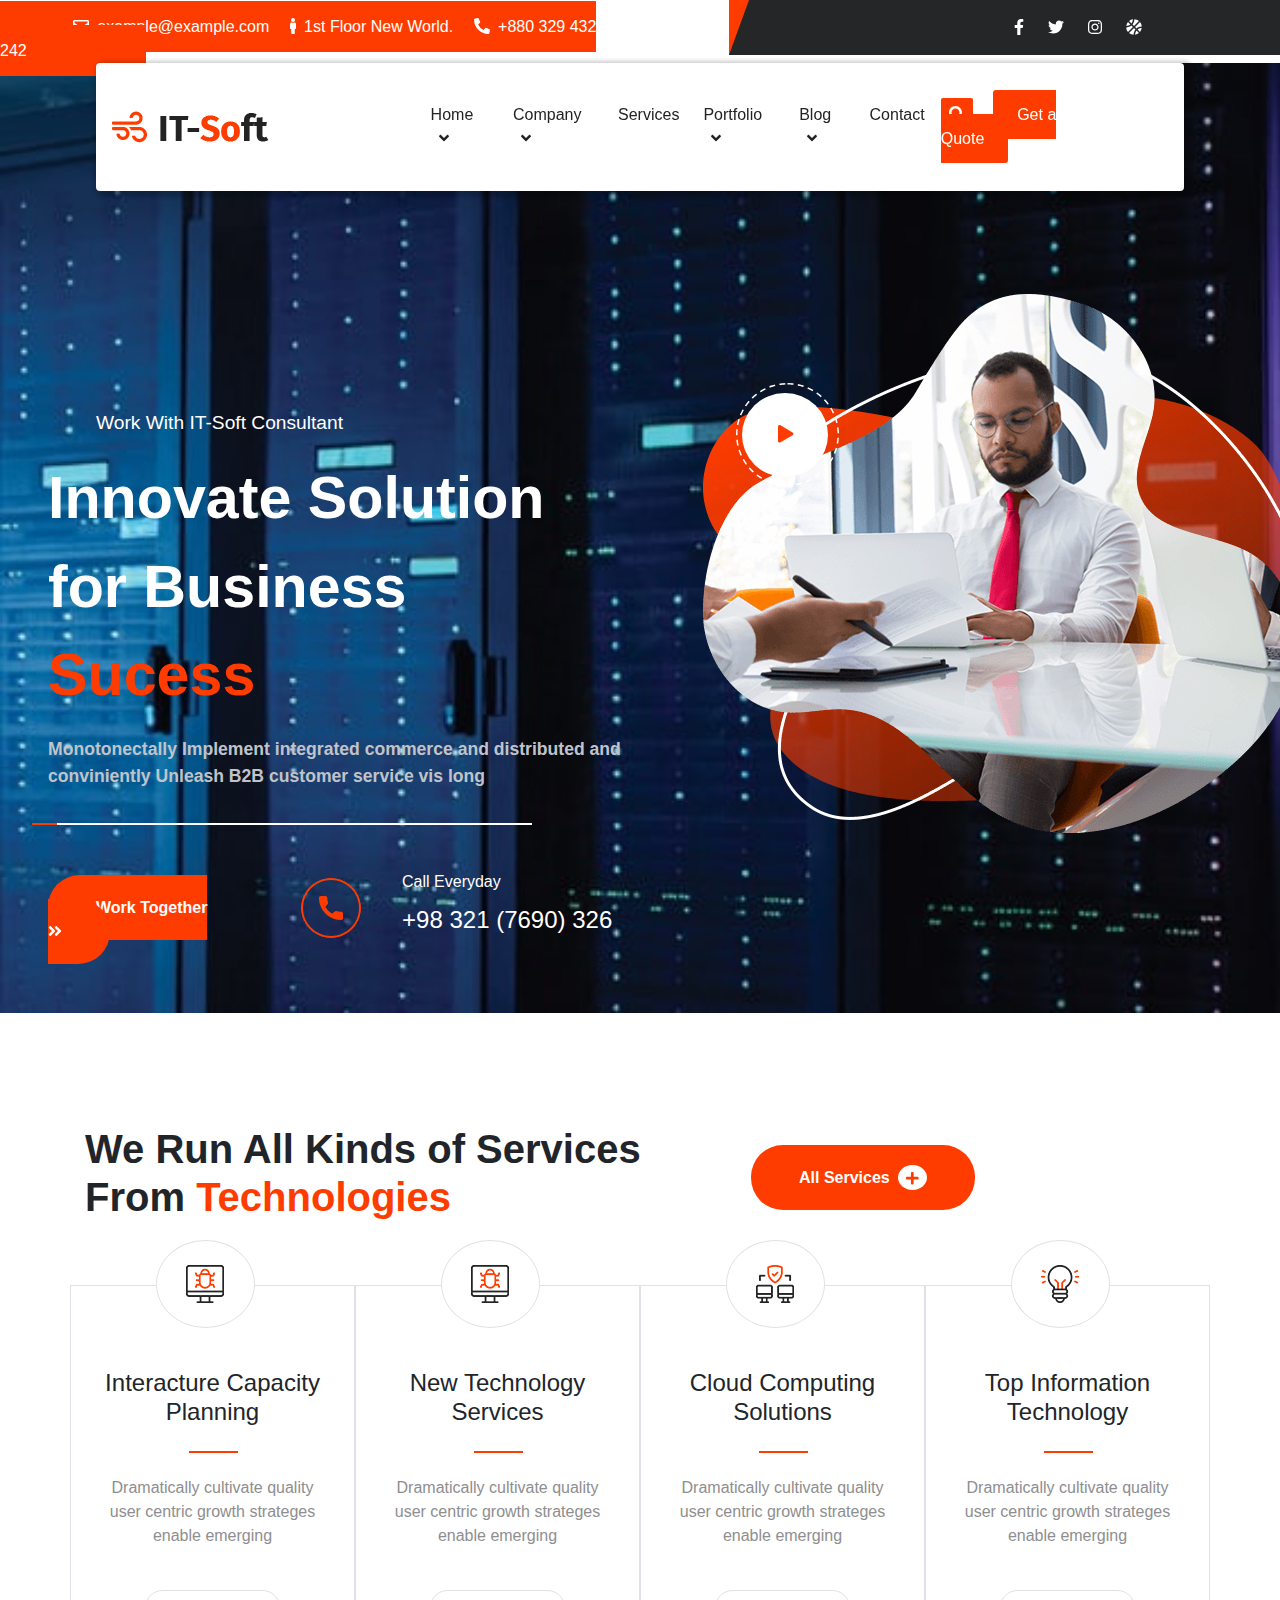
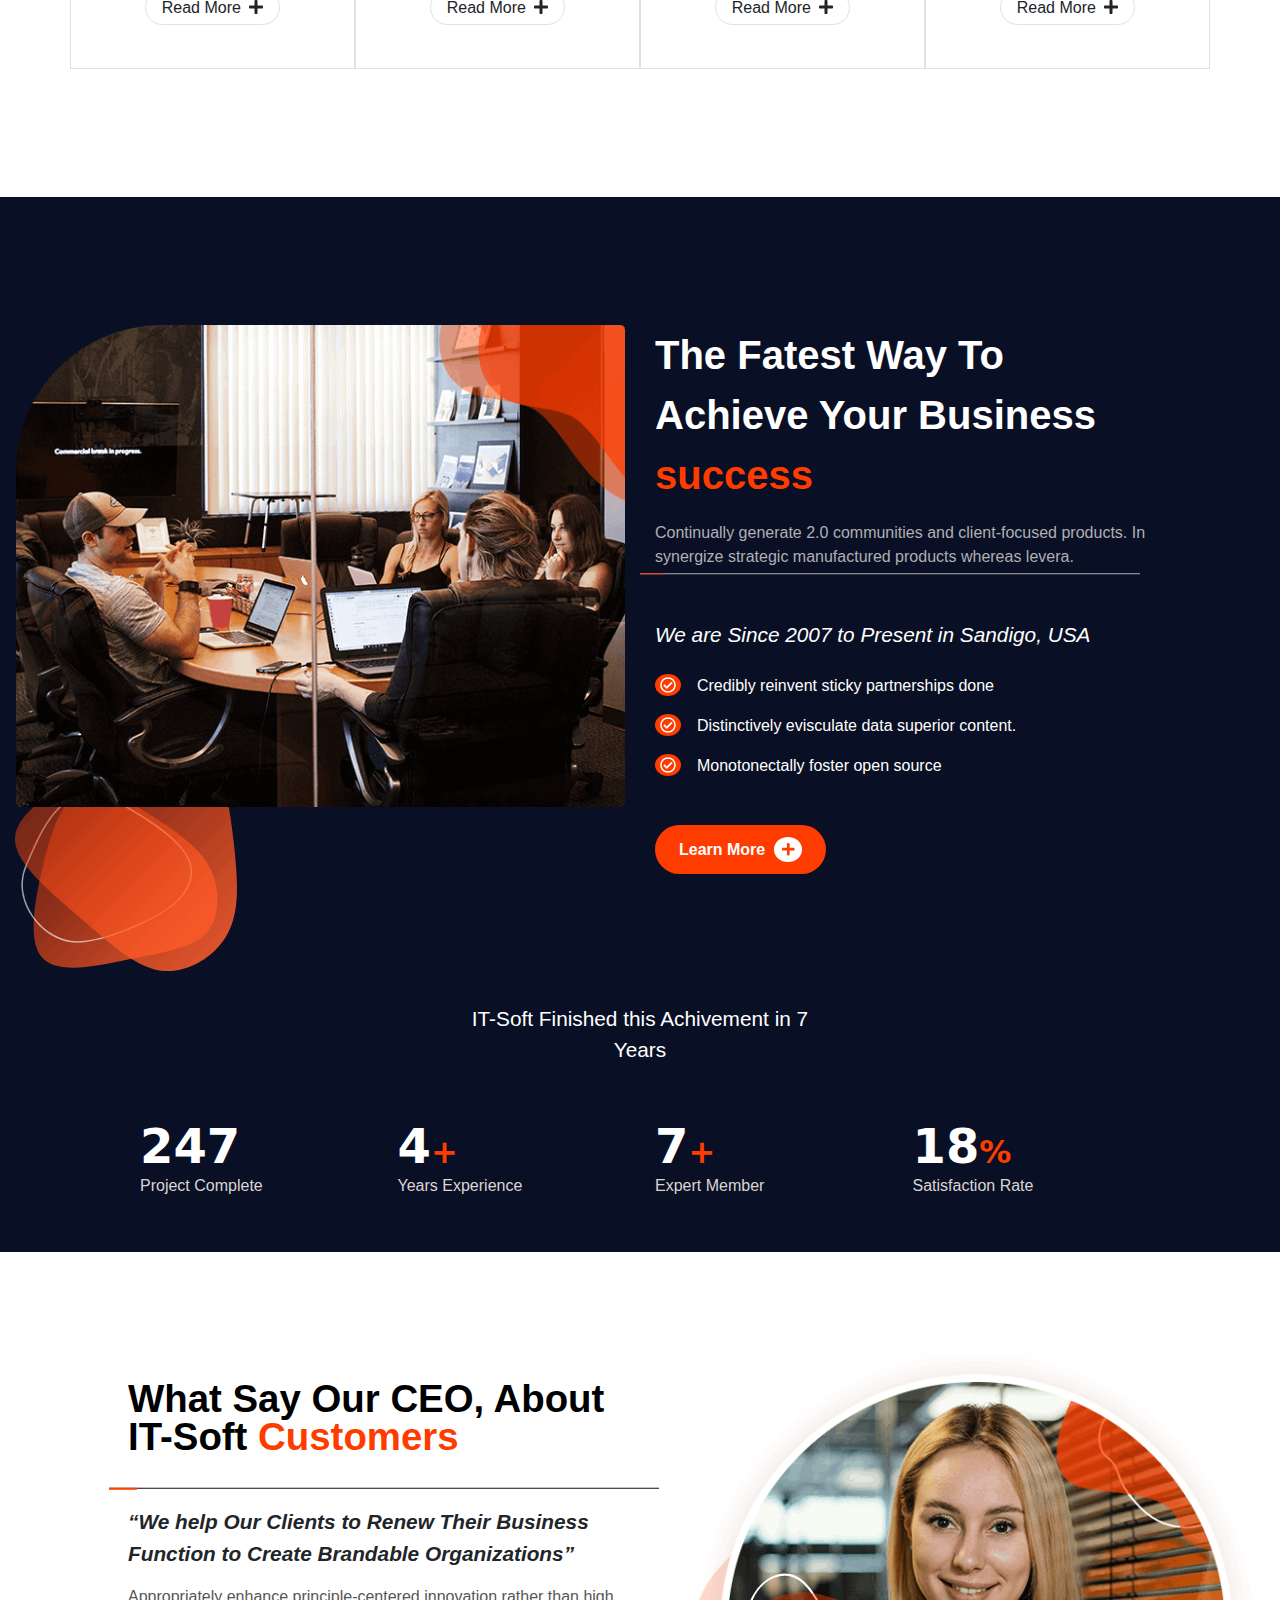
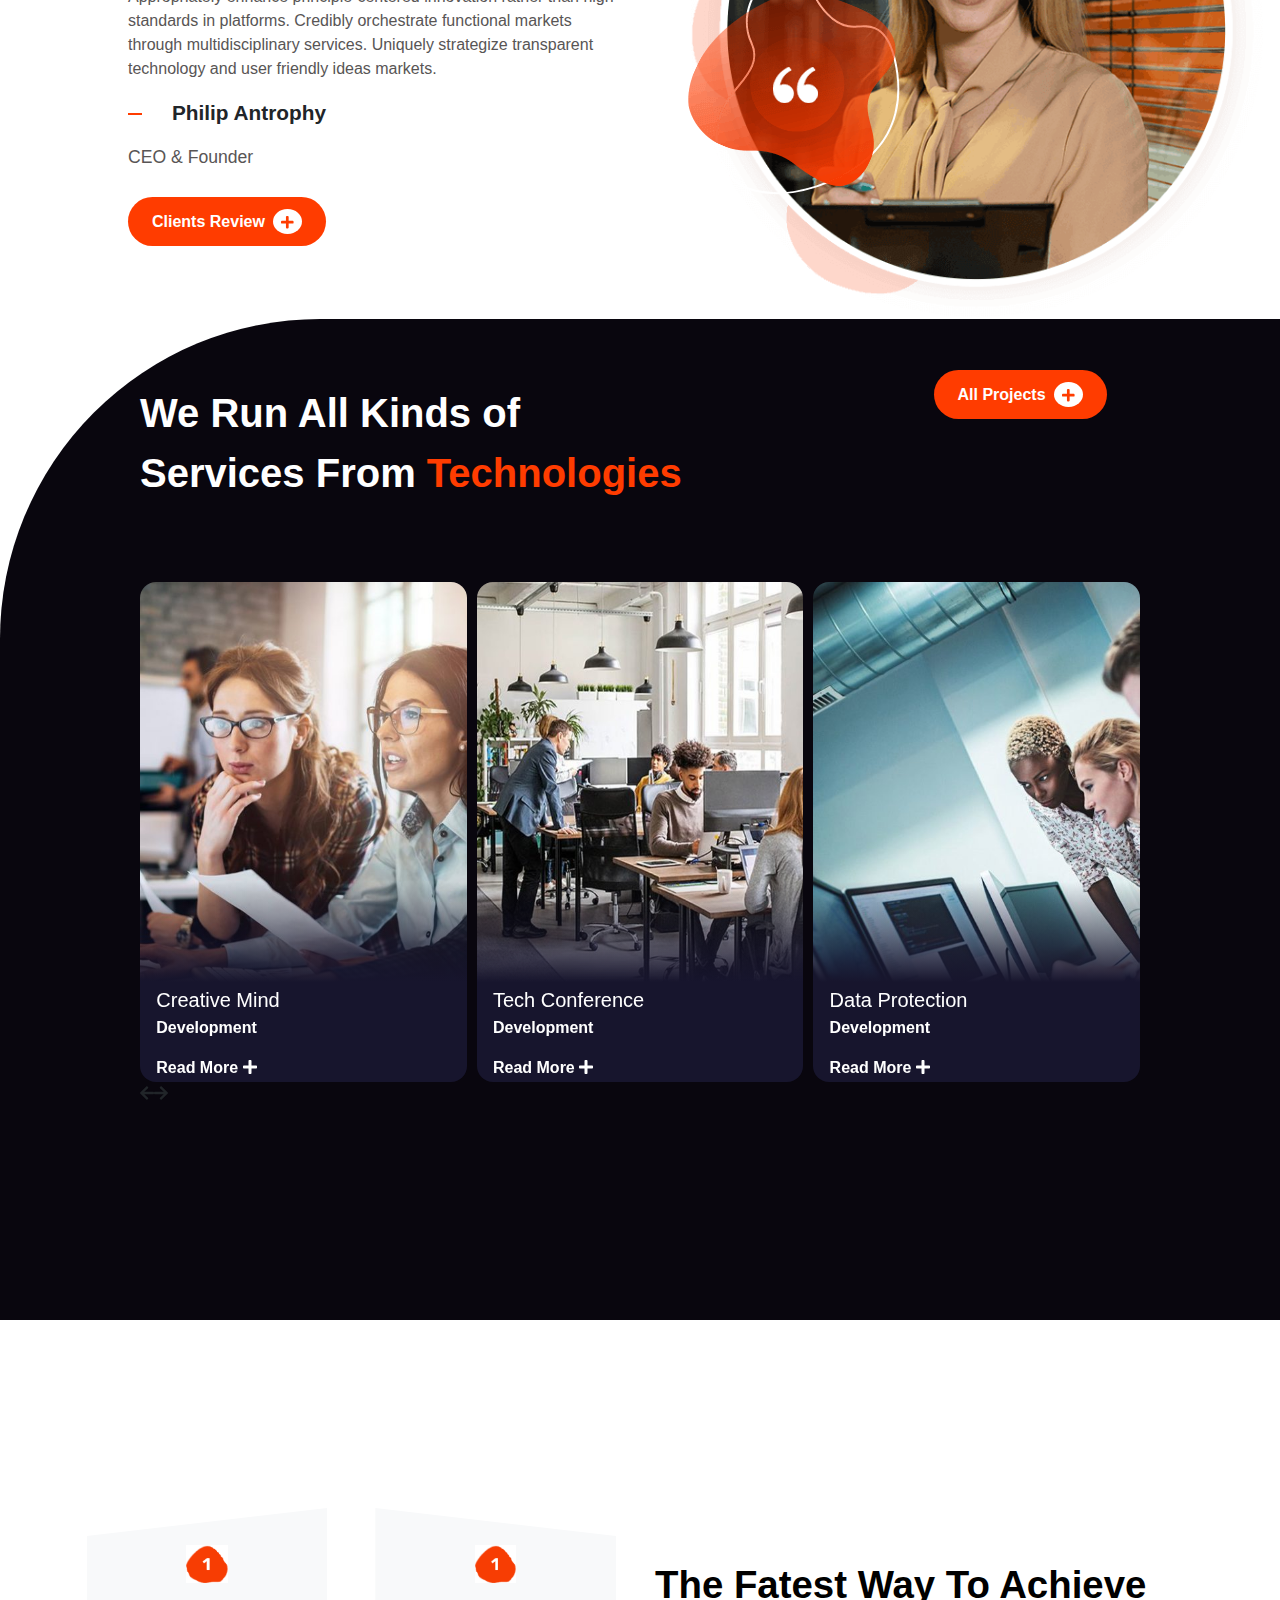
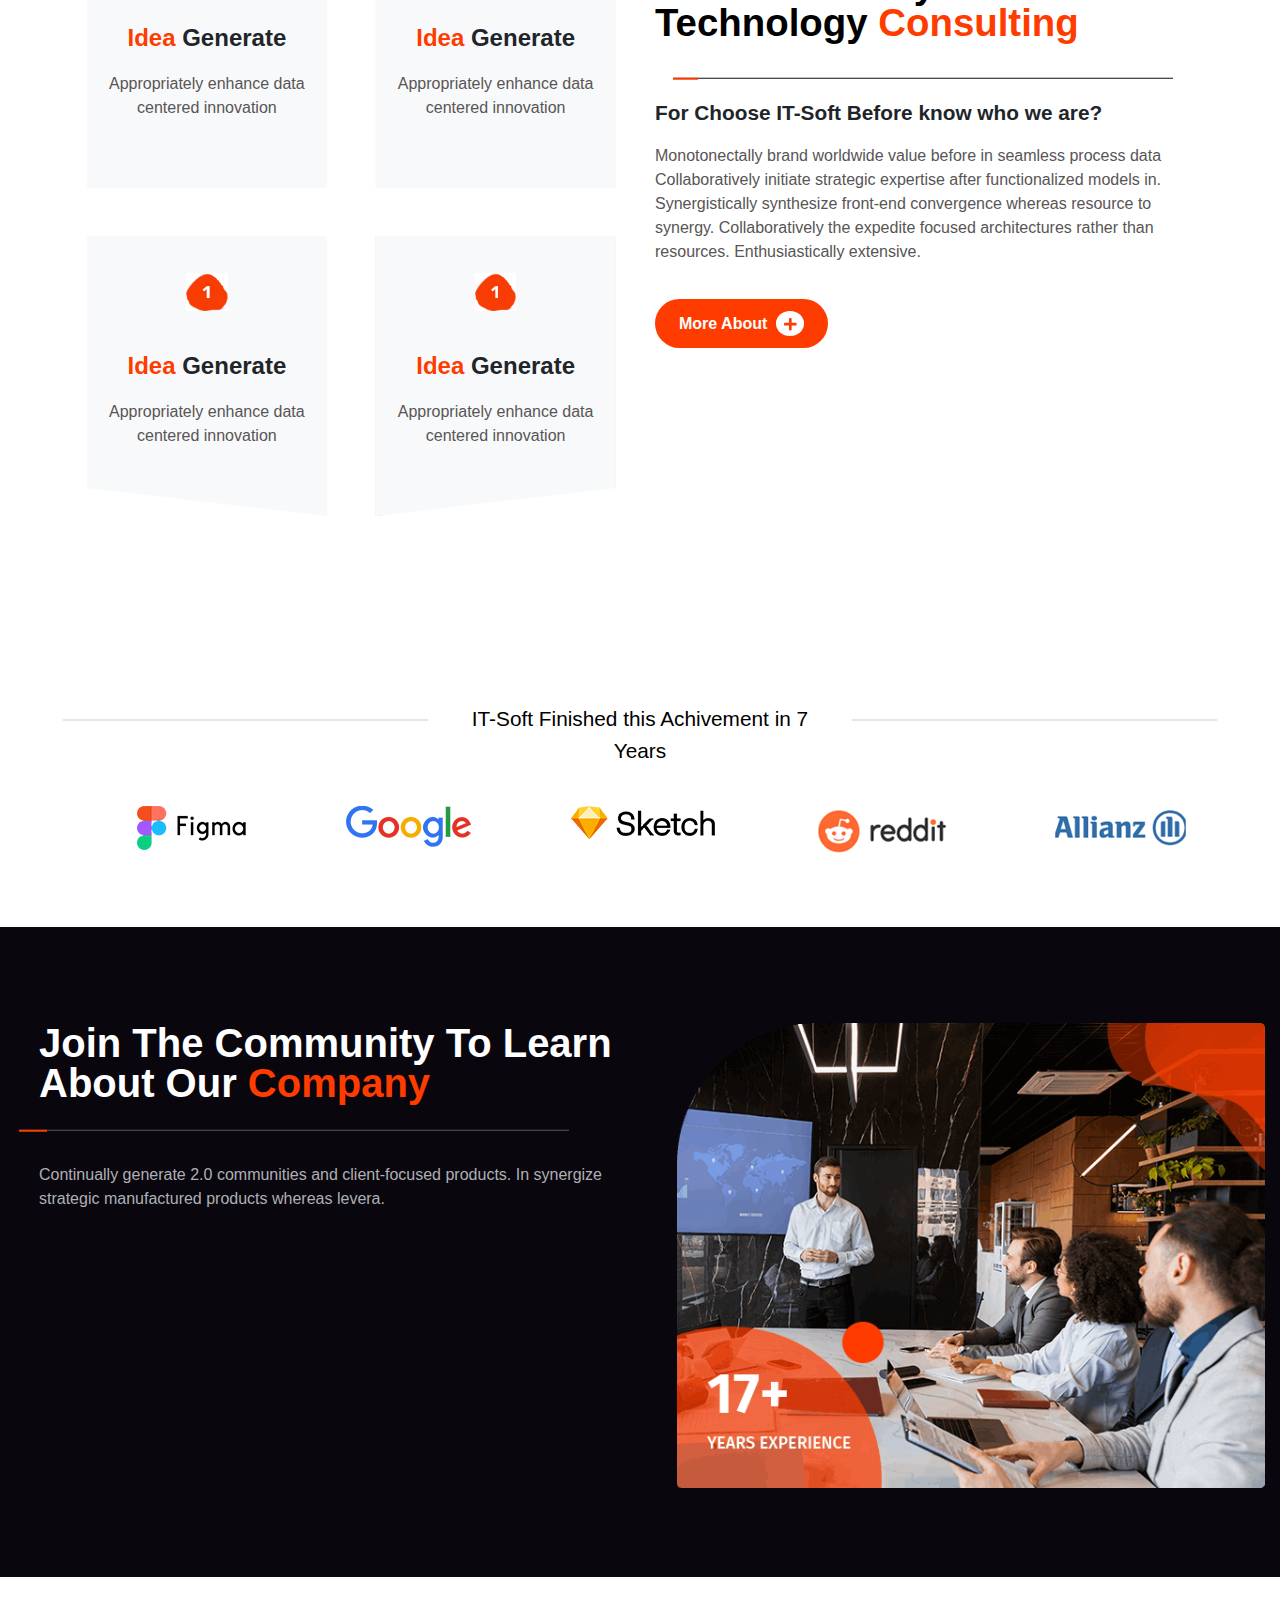
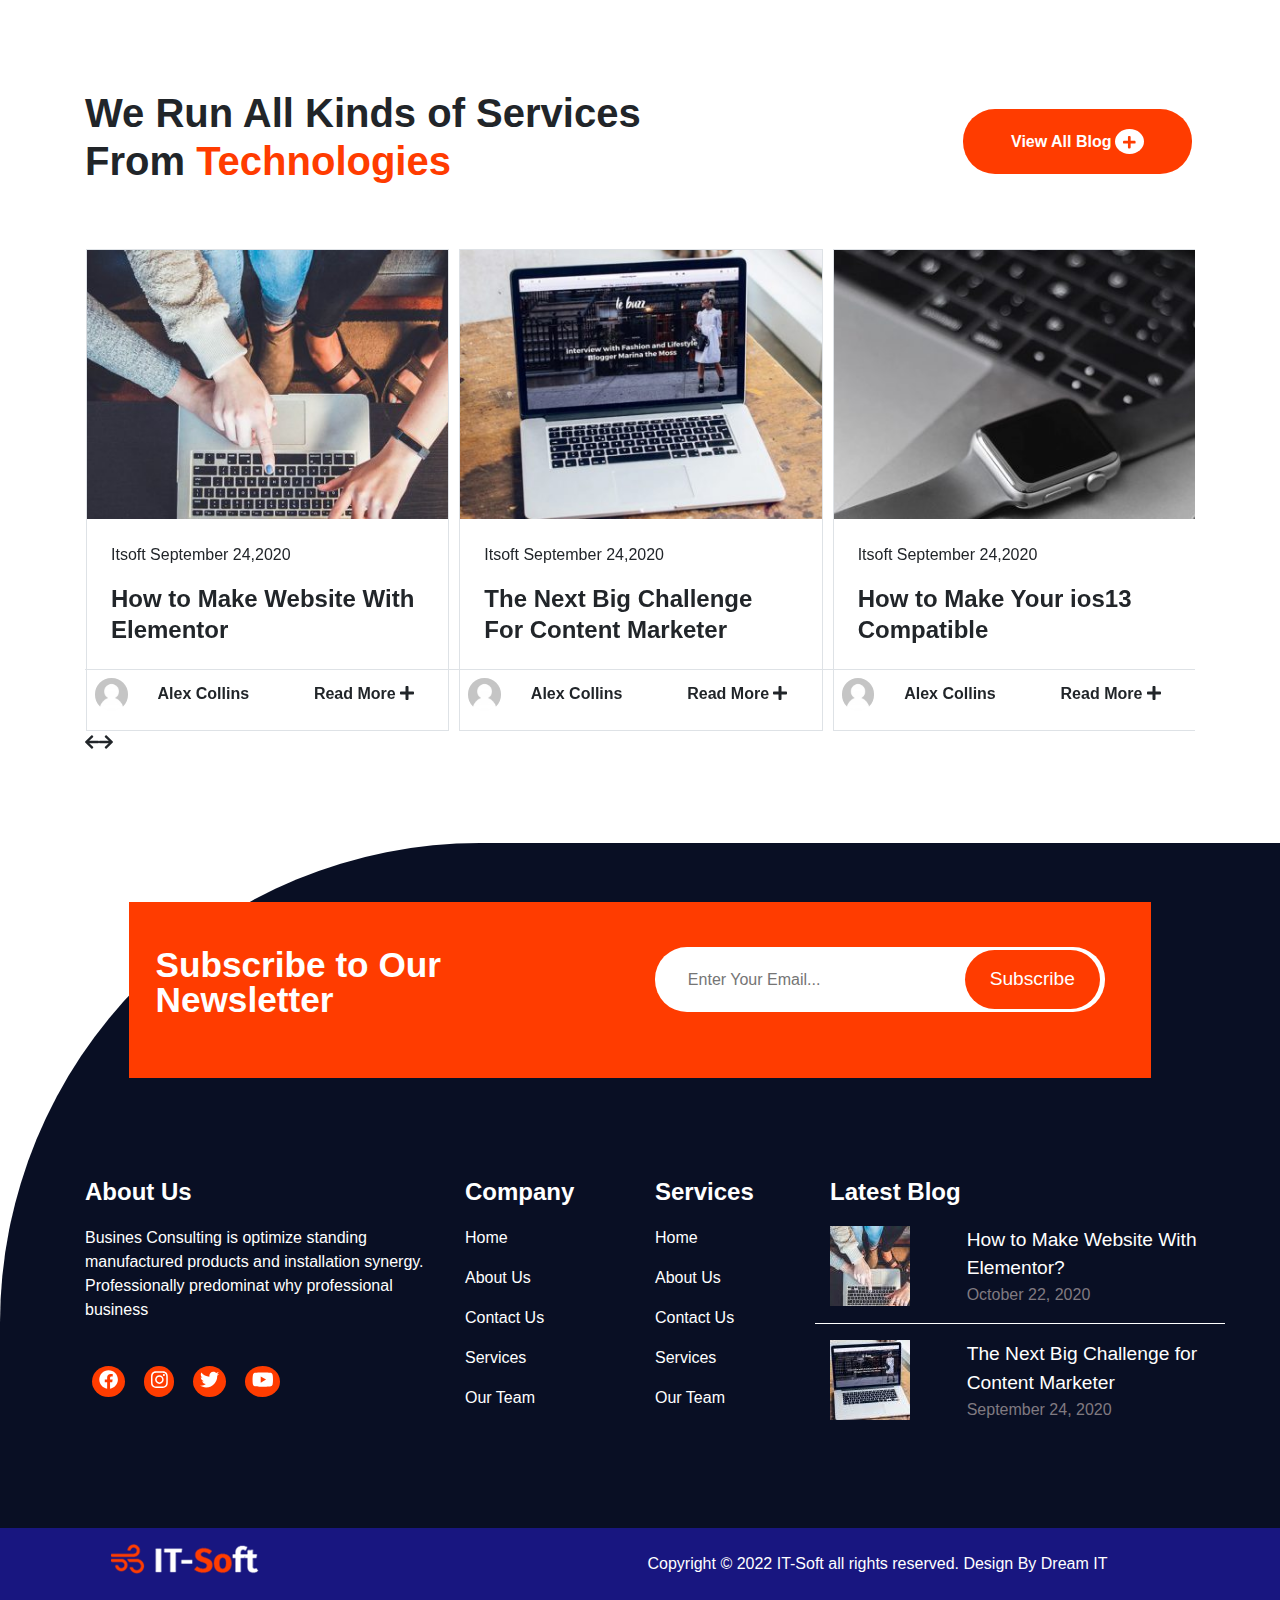
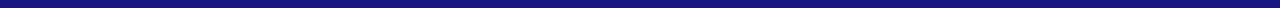
<file: index.html>
<!DOCTYPE html>
<html lang="en">
<head>
    <meta charset="UTF-8">
    <meta http-equiv="X-UA-Compatible" content="IE=edge">
    <meta name="viewport" content="width=device-width, initial-scale=1.0">
    <title>Document</title>
     <link rel="stylesheet" href="./vendor/css/bootstrap.min.css">
    <link rel="stylesheet" href="./vendor/fontawesome/css/all.css">
    <link href="https://fonts.googleapis.com/css?family=Rubik:300,regular,500,600,700,800,900,300italic,italic,500italic,600italic,700italic,800italic,900italic" rel="stylesheet" />
    <link rel="stylesheet" href="./carousel/css/owl.carousel.min.css">
    <link rel="stylesheet" href="./carousel/css/owl.theme.default.min.css">
    <link rel="stylesheet" href="style.css">
</head>
<body>
    <header class="topp">
            <div class="d-flex">
                <div class="flex-fill">
            <span class="top1"><span class="mr-3">
                <i class="far fa-envelope mr-1 lope"></i> example@example.com
            </span>
            <span class="mr-3">
                <i class="fas fa-male mr-1"></i> 1st Floor New World.
            </span>
            <span class="">
                <i class="fas fa-phone-alt mr-1"></i> +880 329 432 242
            </span></span></div>
            <div class="top2 flex-fill">
                <p class="ree pt-3"><i class="fab fa-facebook-f mr-4"></i><i class="fab fa-twitter mr-4"></i><i class="	fab fa-instagram mr-4"></i><i class="	fas fa-basketball-ball mr-4"></i></p>
        </div>
        </div>
        </header>
        <section class="sect2">
        <nav class="navbar navbar-expand-lg navbar-light nav11 sticky-top py-3 rounded">
          <img src="./img/main-logo.png" alt="" class="img-fluid log" >
          <p class="logsm">ITSOFT</p>
          <button class="navbar-toggler" type="button" data-toggle="collapse" data-target="#navbarSupportedContent" aria-controls="navbarSupportedContent" aria-expanded="false" aria-label="Toggle navigation">
            <span class="navbar-toggler-icon"></span>
          </button>
        
          <div class="collapse navbar-collapse" id="navbarSupportedContent">
            <ul class="navbar-nav mr-auto">
              <li class="dropdown1 drop22 nav-item pb-lg-3 pt-lg-3">
                  <a href="" class="dropbtn nav-link ml-5"> Home <i class="fas fa-angle-down  ml-2 mr-2"></i></a>
                  <div class="dropdown-content container-fluid pt-3 pb-3" style="width:100%;">
                   <div class="row row11 px-4">
                      <div class="col-lg-4">
                          <p class="dropi">Finance Consulting(New)</p>
                          <p class="dropi">IT Consulting(New)</p>
                          <p class="dropi">Consulting Agency 01</p>
                          <p class="dropi">Consulting Agency 02</p>
                          <p class="dropi">Consulting Agency 03</p>
                          <p class="dropi">Consulting Agency 04</p>
                          <p class="dropi">Revulution Slider New</p>
                          <p class="dropi">IT Solution 01</p>
                          <p class="dropi">Landing Page 03</p>
                      </div>
                      <div class="col-lg-4">
                          <p class="dropi">IT Solution 02</p>
                          <p class="dropi">IT Solution 03</p>
                          <p class="dropi">IT Solution 04</p>
                          <p class="dropi">IT Solution 05</p>
                          <p class="dropi">IT Solution 06</p>
                          <p class="dropi">IT Solution 07</p>
                          <p class="dropi">IT Solution 08</p>
                          <p class="dropi">IT Solution 09</p>
                      </div>
                      <div class="col-lg-4">
                        <p class="dropi">IT Solution 10</p>
                        <p class="dropi">IT Solution 11</p>
                          <p class="dropi">Demo Appointment</p>
                          <p class="dropi">Demo IT Agency</p>
                          <p class="dropi">Demo-IT-Startup</p>
                          <p class="dropi">Demo CCTV & Security</p>
                          <p class="dropi">Landing Page 01</p>
                          <p class="dropi">Landing Page 02</p>
                      </div>
                   </div>
                  </div>
                </li>
                <li class="dropdown1  nav-item home2 pb-lg-3 pt-lg-3">
                  <a href="" class="dropbtn nav-link home1">Company<i class="fas fa-angle-down  ml-2 mr-2"></i></a>
                  <div class="dropdown-content1 container-fluid pt-3 pb-3" style="width:100%;">
                   <div class="row row11">
                      <div class="col-lg-12 ml-2 px-3">
                          <p class="dropi">About Us</p>
                          <p class="dropi">Our Services</p>
                          <p class="dropi">Why Choose Us</p>
                          <p class="dropi">Career</p>
                          <p class="dropi">Career Details</p>
                          <p class="dropi">Our Team Member</p>
                          <p class="dropi">Faq</p>
                          <p class="dropi">Contact Us</p>
                      </div>
                   </div>
                  </div>
                </li>
                <li class="dropdown1 nav-item home2 pb-lg-3 pt-lg-3 mr-2">
                  <a href="" class="dropbtn nav-link home1">Services</a>
                 
                </li>

                <li class="dropdown1 nav-item home2 pb-lg-3 pt-lg-3">
                  <a href="" class="dropbtn nav-link home1">Portfolio<i class="fas fa-angle-down ml-2 mr-2"></i></a>
                  <div class="dropdown-content1 container-fluid pt-3 pb-3" style="width:100%;">
                   <div class="row row11">
                      <div class="col-lg-12">
                          <p class="dropi">Portfolio-2Column</p>
                          <p class="dropi">Portfolio-3Column</p>
                          <p class="dropi">Portfolio-4Column</p>
                      </div>
                   </div>
                  </div>
                </li>
                <li class="dropdown1 nav-item home2 pb-lg-3 pt-lg-3">
                  <a href="" class="dropbtn nav-link home1">Blog<i class="fas fa-angle-down  ml-2 mr-2"></i></a>
                  <div class="dropdown-content1 container-fluid pt-3 pb-3" style="width:100%;">
                   <div class="row row11">
                      <div class="col-lg-12">
                          <p class="dropi">Blog Layout</p>
                          <p class="dropi">Default Style</p>
                          <p class="dropi">Masonry Layout</p>
                      </div>
                   </div>
                  </div>
                </li>
                <li class="dropdown1 nav-item home2 pb-lg-3 pt-lg-3 mr-2">
                  <a href="" class="dropbtn nav-link home1">Contact</a>
                 
                </li>
            </ul>
            <div>
              <span class="scope p-2"><i class="fas fa-search "></i></span>
              <span class="freeq border-dark border py-3 px-4 mr-5 ml-3">Get a Quote</span>
            </div>
          </div>
        </nav>

    <div class="reeww container-fluid">
      <div class="row">
        <div class="col-lg-6 sm1 pl-lg-5">
          <p class="work22 ml-lg-5 ml-0"> Work With IT-Soft Consultant</p>
          <p class="work23">Innovate Solution for Business <span style="color: rgb(255,60,0);"> Sucess</span></p>
          <p class="work24">Monotonectally Implement integrated commerce and distributed and conviniently Unleash B2B customer service vis long</p>
          <div class="row">
            <div class="col-lg-5  col-5 div3">
              <span class="button1 px-lg-5 px-3 py-3 py-lg-4">
                Work Together <i class="	fas fa-angle-double-right"></i>
              </span>
            </div>
            <div class="col-lg-2 col-2    div31">
              <img src="./img/IT-Consulting.png" alt="" class="img-fluid">
            </div>
            <div class="col-lg-5 col-5 div31">
              <p class="call1">Call Everyday</p>
              <p class="call2">+98 321 (7690) 326</p>
            </div>
          </div>
        </div>
        <div class="geeks"></div>

        

        <div class="col-lg-6 img66">
          <img src="./img/hero-img.png" alt="" class="img-fluid ml-5">
          <span class="playy rounded-circle"><i class="	fas fa-play"></i></span>
          <span class="playy2"><img src="./img/IT-Consulting-2.png" alt="" class="rotate"></span>
        </div>
      </div>
        
    </div>
  </section>
  <section>
    <div class="container pt-5">
      <div class="row pt-5 pb-lg-0 pb-5">
        <div class="col-lg-7 mt-3">
          <p class="run1">We Run All Kinds of Services From <span class="tech">Technologies</span></p>
        </div>
        <div class="col-lg-5 pl-3 serv">
          <a href=""  class="servicess py-lg-4 px-lg-5 px-3 py-3"><span>All Services <span class="plus1 rounded-circle py-1 px-2 ml-1"><i class="	fas fa-plus plus"></i></span></span></a>
        </div>
      </div>
      <div class="row mt-5 mb-5 px-lg-0 px-2">
        <div class="col-lg-3 text-center border px-4 py-5 row22 mb-lg-0 mb-5">
          <div class=" rounded-circle border py-4 px-2 row23"><img src="./img/IT-Consulting-5.png" alt="" class="img-fluid imgg "></div>
          <h4>Interacture Capacity Planning</h4>
          <div class=""><hr class="line"></div>
          <p class="drama mb-5">Dramatically cultivate quality user centric growth strateges enable emerging</p>
          <span class="button12 px-3 py-2 border">
            Read More <i class="ml-1	fas fa-plus"></i>
          </span>
        
        </div>
        <div class="col-lg-3 text-center border px-4 py-5 row22 mb-lg-0 mb-5">
          <div class=" rounded-circle border py-4 px-2 row23"><img src="./img/IT-Consulting-5.png" alt="" class="img-fluid imgg "></div>
          <h4>New Technology Services</h4>
          <div class=""><hr class="line"></div>
          <p class="drama mb-5">Dramatically cultivate quality user centric growth strateges enable emerging</p>
          <span class="button12 px-3 py-2 border">
            Read More <i class="ml-1	fas fa-plus"></i>
          </span>
        
        </div>
        <div class="col-lg-3 text-center border py-5 px-4 row22 mb-lg-0 mb-5">
          <div class=" rounded-circle border py-4 px-2 row23"><img src="./img/two.png" alt="" class="img-fluid imgg "></div>
          <h4>Cloud Computing Solutions</h4>
          <div class=""><hr class="line"></div>
          <p class="drama mb-5">Dramatically cultivate quality user centric growth strateges enable emerging</p>
          <span class="button12 px-3 py-2 border">
            Read More <i class="ml-1	fas fa-plus"></i>
          </span>
        
        </div>
        <div class="col-lg-3 text-center border py-5 px-4 row22">
          <div class=" rounded-circle border py-4 px-2 row23"><img src="./img/three.png" alt="" class="img-fluid imgg "></div>
          <h4>Top Information Technology</h4>
          <div class=""><hr class="line"></div>
          <p class="drama mb-5">Dramatically cultivate quality user centric growth strateges enable emerging</p>
          <span class="button12 px-3 py-2 border">
            Read More <i class="ml-1	fas fa-plus"></i>
          </span>
        
        </div>
      </div>
    </div>
  </section>
  <section>
    <div class="container-fluid sect3">
      <div class="row">
        <div class="col-lg-6 image2">
          <img src="./img/about.png" alt="" class="img-fluid">
          <div class="shape"><img src="./img/shapes.png" alt=""></div>
        </div>
        <div class="col-lg-6 sect31">
          <p class="run2 mt-lg-0 mt-3">The Fatest Way To Achieve
            Your Business <span class="tech">success</span></p>
            <p class="sect32">Continually generate 2.0 communities and client-focused products. In synergize strategic manufactured products whereas levera.</p>
            <div class="geeks1"></div>
            <p class="run3">We are Since 2007 to Present in Sandigo, USA
            </p>
            <p class="sect33 mt-4"><span class="tick rounded-circle mr-3"><i class="	far fa-check-circle"></i></span>Credibly reinvent sticky partnerships done</p>
            <p class="sect33"><span class="tick rounded-circle mr-3"><i class="	far fa-check-circle"></i></span>Distinctively evisculate data superior content.</p>
            <p class="sect33"><span class="tick rounded-circle mr-3"><i class="	far fa-check-circle"></i></span>Monotonectally foster open source</p>
            <p class="learn1"><a href=""  class="servicess py-3 px-4"><span>Learn More <span class="plus1 rounded-circle py-1 px-2 ml-1"><i class="	fas fa-plus plus"></i></span></span></a></p>

        </div>
        

        
      </div>
      <div class="row px-lg-5 row33">
        <div class="col-lg-4">
          <hr class="line2">
        </div>
        <div class="col-lg-4">
          <p class="years">IT-Soft Finished this Achivement in 7 Years</p>
        </div>
        <div class="col-lg-4">
          <hr class="line2">
        </div>
      </div>
      <div class="row row322">
        <div class="col-lg-3 ">
             <span class="timer count-title count-number pluss" data-to="1372" data-speed="5000"></span> 
             <p class="count mt-lg-0 mt-3">Project Complete</p>
            
        </div>
        <div class="col-lg-3 ">
            <span class="timer count-title count-number pluss" data-to="23" data-speed="5000"></span><span class="pluss1">+</span>  
            <p class="count mt-lg-0 mt-3">Years Experience</p>
            
        </div>
        <div class="col-lg-3 ">
          <span class="timer count-title count-number pluss" data-to="38" data-speed="5000"></span><span class="pluss1">+</span>  
          <p class="count mt-lg-0 mt-3">Expert Member</p>
      </div>
      <div class="col-lg-3 ">
        <span class="timer count-title count-number pluss" data-to="100" data-speed="5000"></span><span class="pluss1">%</span>  
        <p class="count mt-lg-0 mt-3 ">Satisfaction Rate</p>
        
    </div>
    </div>
    </div>
  </section>

  <section>
    <div class="container-fluid sect4">
      <div class="row">
        <div class="col-lg-6 sect41 ">
          <p class="run122">What Say Our CEO, About
            IT-Soft <span class="tech">Customers</span></p>
            <div class="geeks2"></div>
            <p class="sect42">“We help Our Clients to Renew Their Business Function to Create Brandable Organizations”</p>
            <p class="sect43">Appropriately enhance principle-centered innovation rather than high
              standards in platforms. Credibly orchestrate functional markets through
              multidisciplinary services. Uniquely strategize transparent technology
              and user friendly ideas markets.</p>
             <div class="row">
              <div class="col-lg-1 col-2">
                <hr class="sect45">
              </div>
              <div class="col-lg-5 col-8">
                <p class="sect44">Philip Antrophy
                </p>
              </div>
             </div>
             <p class="sect433">CEO & Founder</p>
             <p class="learn12"><a href=""  class="servicess py-3 px-4"><span>Clients Review <span class="plus1 rounded-circle py-1 px-2 ml-1"><i class="	fas fa-plus plus"></i></span></span></a></p>

        </div>
        <div class="col-lg-6 sect411 pl-5">
          <img src="./img/img.png" alt="" class="img-fluid">
          <div class=""><img src="./img/arrow.png" alt="" class="img-fluid img2"></div>
        </div>
      </div>
    </div>
  </section>

  <section>
    <div class="container-fluid sect5 mt-lg-0 mt-5">
      <div class="row row5">
        <div class="col-lg-6">
                    <p class="run31">We Run All Kinds of Services From <span class="tech">Technologies</span></p>
        </div>
        <div class="col-lg-6 serv2 mt-lg-0 mt-5">
          <a href=""  class="servicess py-3 px-4"><span>All Projects <span class="plus1 rounded-circle py-1 px-2 ml-1"><i class="	fas fa-plus plus"></i></span></span></a>
        </div>
      </div>
      <div class="row row51 ">
        <div class="col-lg-12">
        <div class="owl-carousel">
        <div class="owlitem imgg1">
          
          <div class="overlay1"><h5 class="txt1">Creative Mind</h5>
            <p class="txt2">Development</p>
           <a href=""><p class="txt2">Read More <i class="fas fa-plus"></i></p></a> </div>

        </div> 
        <div class="owlitem imgg12">
          
          <div class="overlay1"><h5 class="txt1">Tech Conference</h5>
            <p class="txt2">Development</p>
            <p class="txt2">Read More <i class="fas fa-plus"></i></p></div>
        </div>
        <div class="owlitem imgg13">
          
          <div class="overlay1"><h5 class="txt1">Data Protection</h5>
            <p class="txt2">Development</p>
            <p class="txt2">Read More <i class="fas fa-plus"></i></p></div>
        </div>
        <div class="owlitem imgg14">
          
          <div class="overlay1"><h5 class="txt1">Research Now</h5>
            <p class="txt2">Development</p>
            <p class="txt2">Read More <i class="fas fa-plus"></i></p></div>
        </div>

        <div class="owlitem imgg15">
          
          <div class="overlay1"><h5 class="txt1">Product Design</h5>
            <p class="txt2">Development</p>
            <p class="txt2">Read More <i class="fas fa-plus"></i></p></div>
        </div>

        <div class="owlitem imgg16">
          
          <div class="overlay1"><h5 class="txt1">Growth Strategies</h5>
            <p class="txt2">Development</p>
            <p class="txt2">Read More <i class="fas fa-plus"></i></p></div>
        </div>

        
      </div>
      
    </div>
    </div>
    </div>
  </section>

  <section>
    <div class="container-fluid sect7">
      <div class="row row71">
        <div class="col-lg-6">
          <div class="row justify-content-around">
            <div class="col-lg-5 bg-light text-center p-3  cont2  mb-lg-0 mb-5" >
              <img src="./img/111.PNG" alt="" width="20%" class="img-fluid img45">
              <p class="txt22 mt-3"><span class="tech">Idea</span> Generate</p>
              <p class="sect43">Appropriately enhance data centered innovation</p>
            </div>
            <div class="col-lg-5 bg-light text-center p-3 mb-lg-0 mb-5  cont3">
              <img src="./img/111.PNG" alt="" width="20%" class="img-fluid img45">
              <p class="txt22 mt-3"><span class="tech">Idea</span> Generate</p>
              <p class="sect43">Appropriately enhance data centered innovation</p>
            </div>
            
          </div>
          <div class="row justify-content-around mt-5 ">
            <div class="col-lg-5 bg-light text-center p-3  mb-lg-0 mb-5 cont4">
              <img src="./img/111.PNG" alt="" width="20%" class="img-fluid img45">
              <p class="txt22 mt-3"><span class="tech">Idea</span> Generate</p>
              <p class="sect43">Appropriately enhance data centered innovation</p>
            </div>
            <div class="col-lg-5 bg-light text-center p-3 mb-lg-0 mb-5  cont5">
              <img src="./img/111.PNG" alt="" width="20%" class="img-fluid img45">
              <p class="txt22 mt-3"><span class="tech">Idea</span> Generate</p>
              <p class="sect43">Appropriately enhance data centered innovation</p>
            </div>
            
          </div>
          
        </div>
        <div class="col-lg-6 sect71">
          <p class="run122">The Fatest Way To Achieve
            Technology <span class="tech">Consulting</span></p>
            <div class="geeks3"></div>
          <p class="sect421">For Choose IT-Soft Before know who we are?</p>
            <p class="sect43">Monotonectally brand worldwide value before in seamless process data
              Collaboratively initiate strategic expertise after functionalized models in.
              Synergistically synthesize front-end convergence whereas resource to
              synergy. Collaboratively the expedite focused architectures rather than
              resources. Enthusiastically extensive.</p>
              <p class="learn12 mt-5"><a href=""  class="servicess py-3 px-4"><span>More About <span class="plus1 rounded-circle py-1 px-2 ml-1"><i class="	fas fa-plus plus"></i></span></span></a></p>
        </div>
      </div>

      <div class="row px-lg-5">
        <div class="col-lg-4">
          <hr class="line3a">
        </div>
        <div class="col-lg-4">
          <p class="years1">IT-Soft Finished this Achivement in 7 Years</p>
        </div>
        <div class="col-lg-4">
          <hr class="line3a">
        </div>
      </div>
      <div class="d-flex justify-content-lg-around  flex-column flex-lg-row px-5 mt-4">
        <div class="mb-4 pl-5">
<img src="./img/logo (1).png" alt="">
        </div>
        <div class="mb-4 pl-5">
          <img src="./img/logo1 (1).png" alt="">
        </div>
        <div class="mb-4 pl-5">
          <img src="./img/logo2.png" alt="">
        </div>
        <div class="mb-4 pl-5">
          <img src="./img/logo3.png" alt="">
        </div>
        <div class="mb-4 pl-5">
          <img src="./img/logo4.png" alt="">
        </div>
      </div>
    </div>
  </section>
  <section class="mt-5 sect8">
    <div class="container-fluid pt-5">
      <div class="row pt-5 pl-lg-4">
        <div class="col-lg-6">
          <p class="run311">Join The Community To Learn
            About Our <span class="tech">Company</span></p>
            <p class="sect32 mt-5">Continually generate 2.0 communities and client-focused products. In synergize strategic manufactured products whereas levera.</p>
            <div class="geeks5"></div>
        </div>
        <div class="col-lg-6 pl-4">
          <img src="./img/skill.png" alt="" class="img-fluid">
        </div>
      </div>
    </div>
  </section>

  <section >
    <div class="container pt-5">
      <div class="row my-5 ">
        <div class="col-lg-7 mt-3">
          <p class="run1">We Run All Kinds of Services From <span class="tech">Technologies</span></p>
        </div>
        <div class="col-lg-5 serv4">
          <a href=""  class="servicess py-lg-4 px-lg-5 py-3 px-3"><span>View All Blog<span class="plus1 rounded-circle py-1 px-2 ml-1"><i class="	fas fa-plus plus"></i></span></span></a>
        </div>
      </div>
      <div class="row">
        <div class="col-lg-12">
          <div class="owl-carousel">
            <div class="owlitem border">
              <img src="./img/blog3-390x290.jpg" alt="" class="img-fluid">
              <p class="px-4 mt-4">Itsoft  September 24,2020</p>
              <p class="txxt2 px-4 mb-4">How to Make Website With Elementor</p>
              <div class="row px-lg-2 border-top py-2">
                <div class="col-lg-2 col-2">
                  <img src="./img/none.png" alt="" class="img-fluid img5 rounded-circle">
                </div>
                <div class="col-lg-4 col-4">
                  <p class="alx pt-1">Alex Collins</p>
                </div>
                <div class="col-lg-1 col-1">

                </div>
                <div class="col-lg-5 col-5">
                  <p class="mt-1 read44">Read More <i class="fas fa-plus"></i>
                  </p>
                </div>
              <div>
              </div>
              </div>

            </div>
            <div class="owlitem border">
             
              <img src="./img/blog2-1-390x290.jpg" alt="">
              <p class="px-4 mt-4">Itsoft  September 24,2020</p>
              <p class="txxt2 px-4 mb-4">The Next Big Challenge For Content Marketer</p>
              <div class="row px-lg-2 border-top py-2">
                <div class="col-lg-2 col-2">
                  <img src="./img/none.png" alt="" class="img-fluid img5 rounded-circle">
                </div>
                <div class="col-lg-4 col-4">
                  <p class="alx pt-1">Alex Collins</p>
                </div>
                <div class="col-lg-1 col-1">

                </div>
                <div class="col-lg-5 col-5">
                  <p class="mt-1 read44">Read More <i class="fas fa-plus"></i>
                  </p>
                </div>
              <div>
              </div>
              </div>
            </div>
            <div class="owlitem border">
              <img src="./img/blog5-390x290.jpg" alt="">
              <p class="px-4 mt-4">Itsoft  September 24,2020</p>
              <p class="txxt2 px-4 mb-4">How to Make Your ios13 Compatible</p>
              <div class="row px-lg-2 border-top py-2">
                <div class="col-lg-2 col-2">
                  <img src="./img/none.png" alt="" class="img-fluid img5 rounded-circle">
                </div>
                <div class="col-lg-4 col-4">
                  <p class="alx pt-1">Alex Collins</p>
                </div>
                <div class="col-lg-1 col-1">

                </div>
                <div class="col-lg-5 col-5">
                  <p class="mt-1 read44">Read More <i class="fas fa-plus"></i>
                  </p>
                </div>
              <div>
              </div>
              </div>
            </div>
            <div class="owlitem border">
              <img src="./img/blog4-390x290.jpg" alt="">
              <p class="px-4 mt-4">Itsoft  September 24,2020</p>
              <p class="txxt2 px-4 mb-4">The Future of Enterprise API Development</p>
              <div class="row px-lg-2 border-top py-2">
                <div class="col-lg-2 col-2">
                  <img src="./img/none.png" alt="" class="img-fluid img5 rounded-circle">
                </div>
                <div class="col-lg-4 col-4">
                  <p class="alx pt-1">Alex Collins</p>
                </div>
                <div class="col-lg-1 col-1">

                </div>
                <div class="col-lg-5 col-5">
                  <p class="mt-1 read44">Read More <i class="fas fa-plus"></i>
                  </p>
                </div>
              <div>
              </div>
              </div>
            </div>

            <div class="owlitem border">
              <img src="./img/blog3-390x290.jpg" alt="" class="img-fluid">
              <p class="px-4 mt-4">Itsoft  September 24,2020</p>
              <p class="txxt2 px-4 mb-4">How to Make Website WCAG Compaint </p>
              <div class="row px-lg-2 border-top py-2">
                <div class="col-lg-2 col-2">
                  <img src="./img/none.png" alt="" class="img-fluid img5 rounded-circle">
                </div>
                <div class="col-lg-4 col-4">
                  <p class="alx pt-1">Alex Collins</p>
                </div>
                <div class="col-lg-1 col-1">

                </div>
                <div class="col-lg-5 col-5">
                  <p class="mt-1 read44">Read More <i class="fas fa-plus"></i>
                  </p>
                </div>
              <div>
              </div>
              </div>
            </div>

                <div class="owlitem border">
                  <img src="./img/blog2-1-390x290.jpg" alt="">
                  <p class="px-4 mt-4">Itsoft  September 24,2020</p>
              <p class="txxt2 px-4 mb-4">You have a Great Business Idea?</p>
              <div class="row px-lg-2 border-top py-2 ">
                <div class="col-lg-2 col-2">
                  <img src="./img/none.png" alt="" class="img-fluid img5 rounded-circle">
                </div>
                <div class="col-lg-4 col-4">
                  <p class="alx pt-1">Alex Collins</p>
                </div>
                <div class="col-lg-1 col-1">

                </div>
                <div class="col-lg-5 col-5">
                  <p class="mt-1 read44">Read More <i class="fas fa-plus"></i>
                  </p>
                </div>
              <div>
              </div>
              </div>
                </div>
              
            </div>
      </div>
    </div>
  </section>

  <section class="sect9">                                                                                                                                                                                                                                                                                                                  
    <div class="container">
      <div class="row row88">
        <div class="col-lg-6">
          <p class="newsl">Subscribe to Our Newsletter</p>
        </div>
        <div class="col-lg-6">
          <form action="" class="formf">
            <input type="email" placeholder="Enter Your Email..." class="form2">
            <button class="btn1">Subscribe</button>
          </form>
        </div>
      </div>
<div class="row mt-5 pt-5">
  <div class="col-lg-4">
    <p class="footh">About Us</p>
    <p class="footh2 mb-5">Busines Consulting is optimize standing
      manufactured products and installation
      synergy. Professionally predominat why
      professional business</p>
 
     <span class="icon4a rounded-circle"><i class="fab fa-facebook icon4"></i></span> <span class="icon4a rounded-circle"> <i class="	fab fa-instagram icon4"></i></span>  <span class="icon4a rounded-circle"><i class="	fab fa-twitter icon4"></i></span> <span class="icon4a rounded-circle"> <i class="	fab fa-youtube icon4"></i></span> 
    
  </div>

  <div class="col-lg-2 mt-lg-0  mt-5 ">
    <p class="footh pt-lg-0 pt-5">Company</p>
    <p class="footh2">Home</p>
    <p class="footh2">About Us</p>
    <p class="footh2">Contact Us</p>
    <p class="footh2">Services</p>
    <p class="footh2">Our Team</p>
  </div>

  <div class="col-lg-2">
    <p class="footh">Services</p>
    <p class="footh2">Home</p>
    <p class="footh2">About Us</p>
    <p class="footh2">Contact Us</p>
    <p class="footh2">Services</p>
    <p class="footh2">Our Team</p>
  </div>

  <div class="col-lg-4 px-lg-0 px-4">
    <p class="footh">Latest Blog</p>

    <div class="row border-bottom border-white pb-3">
      <div class="col-lg-4 col-4">
        <img src="./img/blog3-80x80.jpg" alt="" class="img-fluid">
      </div>

      <div class="col-lg-8 col-8">
        <span class="footh3">How to Make Website With Elementor?<br></span>
        <span class="footh3a">October 22, 2020</span>
      </div>
    </div>

    <div class="row pt-3">
      <div class="col-lg-4 col-4">
        <img src="./img/blog2-1-80x80.jpg" alt="" class="img-fluid">
      </div>

      <div class="col-lg-8 col-8">
        <span class="footh3">The Next Big Challenge for Content Marketer<br></span>
        <span class="footh3a">September 24, 2020</span>
      </div>
    </div>
  </div>
</div>



    </div>
  </section>

  <section>
    <div class="container-fluid sect10 py-3">
      <div class="row px-lg-5">
        <div class="col-lg-4 ">
          <img src="./img/logo-footer.png" alt="" class="img-fluid ml-lg-5">
          
        </div>

      <div class="col-lg-8">
        <p class="footh21 pt-2">Copyright © 2022 IT-Soft all rights reserved. Design By Dream IT</p>
      </div>
      </div>
    </div>
  </section>
</body>
<script src="./vendor/js/jquery.js"></script>
<script src="./vendor/js/bootstrap.js"></script>
<script src="./vendor/fontawesome/js/all.js"></script>
<script src="//cdn.tutorialjinni.com/jquery/3.6.1/jquery.min.js"></script>
<script src="./myjs.js"></script>
<script src="./carousel/js/jquery.2.3.1.min.js"></script>
<script src="./carousel/js/owl.carousel.min.js"></script>
<script src="./carousel/js/app.js"></script>

</html>
</file>
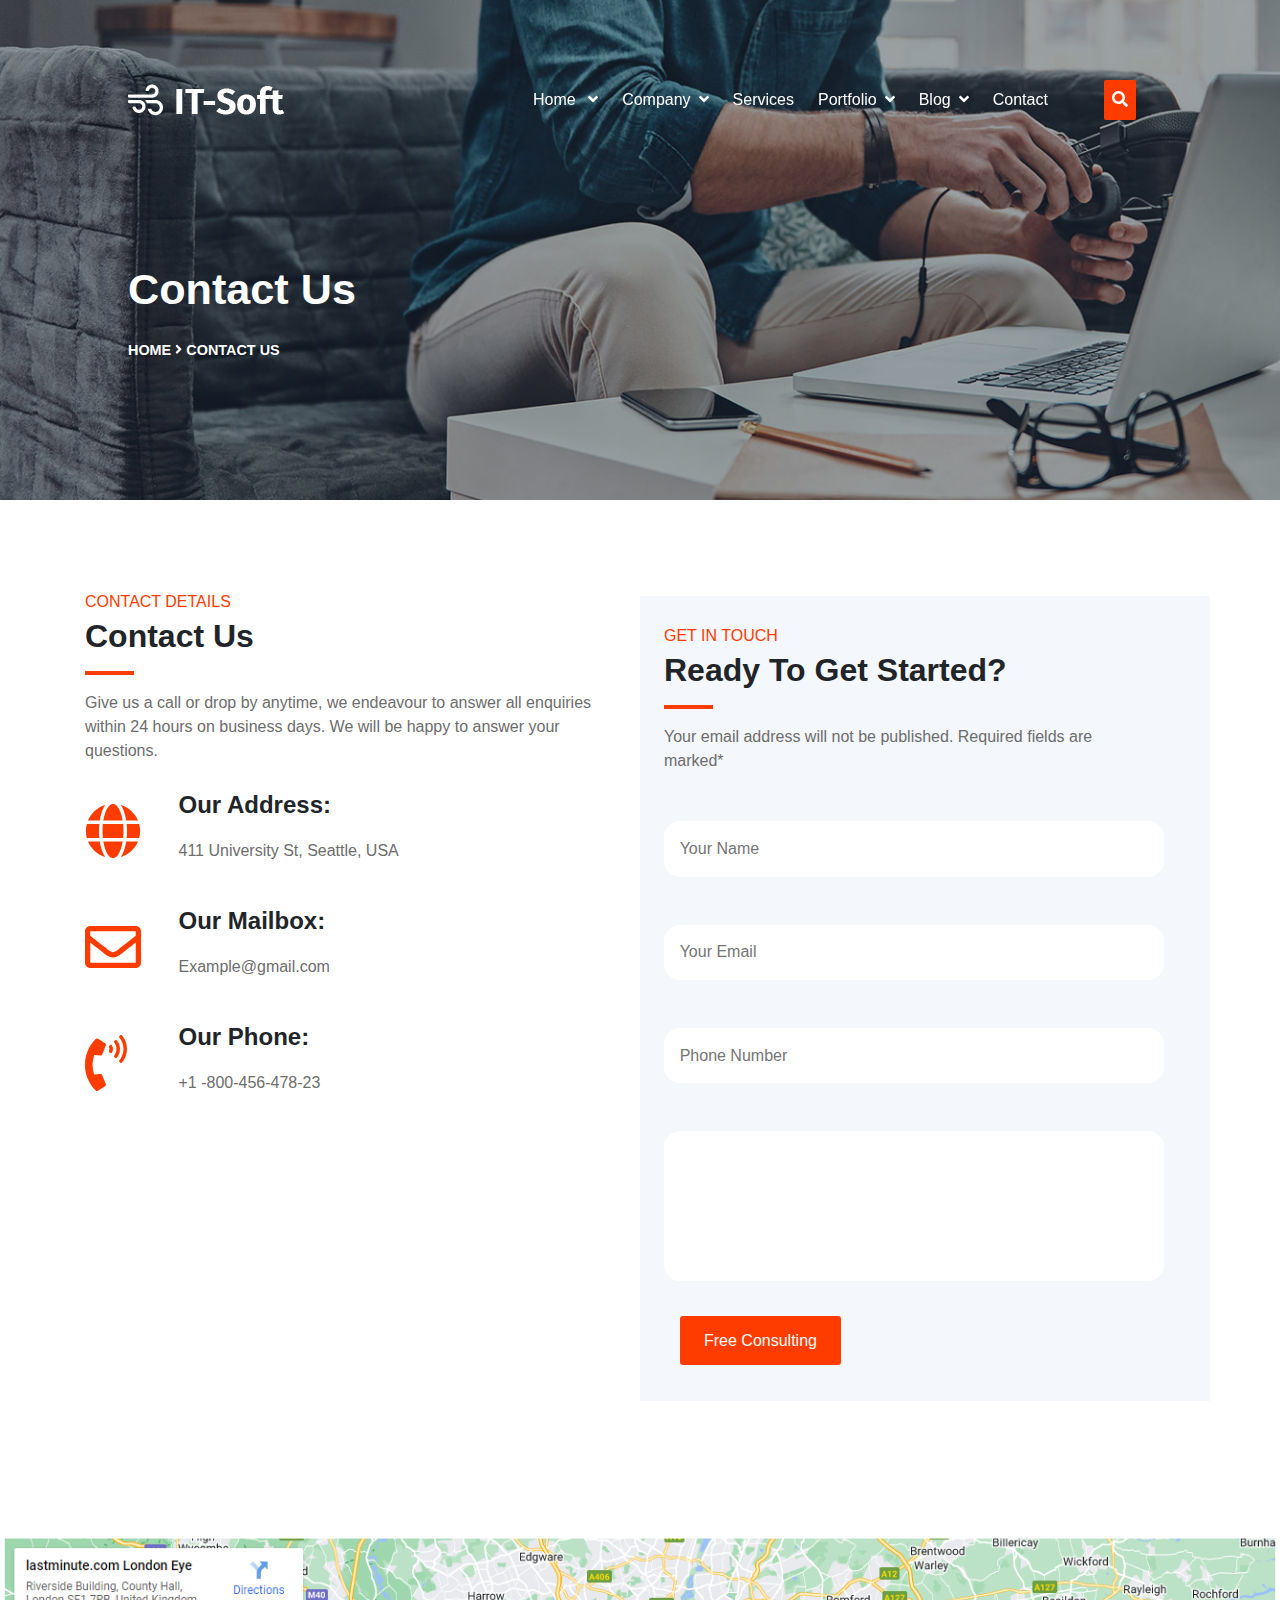
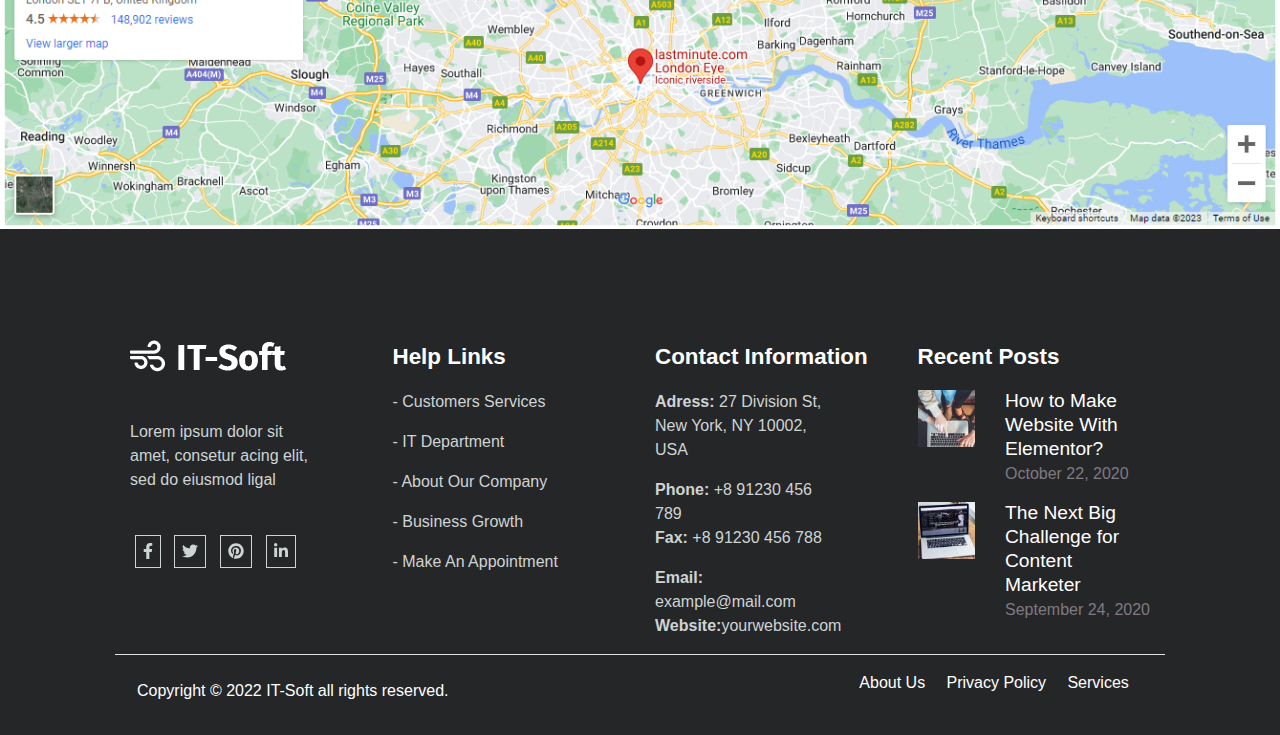
<file: contact.html>
<!DOCTYPE html>
<html lang="en">
<head>
    <meta charset="UTF-8">
    <meta http-equiv="X-UA-Compatible" content="IE=edge">
    <meta name="viewport" content="width=device-width, initial-scale=1.0">
    <title>Contact Us</title>
    <link rel="stylesheet" href="./vendor/css/bootstrap.min.css">
    <link rel="stylesheet" href="style.css">
    <link rel="stylesheet" href="./vendor/fontawesome/css/all.css">
    <link href="https://fonts.googleapis.com/css?family=Rubik:300,regular,500,600,700,800,900,300italic,italic,500italic,600italic,700italic,800italic,900italic" rel="stylesheet" />
    <link rel="stylesheet" href="./carousel/css/owl.carousel.min.css">
    <link rel="stylesheet" href="./carousel/css/owl.theme.default.min.css">
</head>
<body>
    <header class="sect2c">
    <nav class="navbar navbar-expand-lg navbar-light nav11c sticky-top  rounded">
        <img src="./img/tr-logo.png" alt="" class="img-fluid logc" >
        <img src="./img/main-logo.png" alt="" class="img-fluid logc1">
        <p class="logsm">ITSOFT</p>
        <button class="navbar-toggler" type="button" data-toggle="collapse" data-target="#navbarSupportedContent" aria-controls="navbarSupportedContent" aria-expanded="false" aria-label="Toggle navigation">
          <span class="navbar-toggler-icon"></span>
        </button>
      
        <div class="collapse navbar-collapse" id="navbarSupportedContent">
          <ul class="navbar-nav mr-5">
            <li class="dropdown1 drop22 nav-item pb-lg-3 pt-lg-3">
                <a href="" class="dropbtnc nav-link ml-5"> Home <i class="fas fa-angle-down  ml-2 mr-2"></i></a>
                <div class="dropdown-content container-fluid pt-3 pb-3" style="width:100%;">
                 <div class="row row11 px-4">
                    <div class="col-lg-4">
                        <p class="dropi">Finance Consulting(New)</p>
                        <p class="dropi">IT Consulting(New)</p>
                        <p class="dropi">Consulting Agency 01</p>
                        <p class="dropi">Consulting Agency 02</p>
                        <p class="dropi">Consulting Agency 03</p>
                        <p class="dropi">Consulting Agency 04</p>
                        <p class="dropi">Revulution Slider New</p>
                        <p class="dropi">IT Solution 01</p>
                        <p class="dropi">Landing Page 03</p>
                    </div>
                    <div class="col-lg-4">
                        <p class="dropi">IT Solution 02</p>
                        <p class="dropi">IT Solution 03</p>
                        <p class="dropi">IT Solution 04</p>
                        <p class="dropi">IT Solution 05</p>
                        <p class="dropi">IT Solution 06</p>
                        <p class="dropi">IT Solution 07</p>
                        <p class="dropi">IT Solution 08</p>
                        <p class="dropi">IT Solution 09</p>
                    </div>
                    <div class="col-lg-4">
                      <p class="dropi">IT Solution 10</p>
                      <p class="dropi">IT Solution 11</p>
                        <p class="dropi">Demo Appointment</p>
                        <p class="dropi">Demo IT Agency</p>
                        <p class="dropi">Demo-IT-Startup</p>
                        <p class="dropi">Demo CCTV & Security</p>
                        <p class="dropi">Landing Page 01</p>
                        <p class="dropi">Landing Page 02</p>
                    </div>
                 </div>
                </div>
              </li>
              <li class="dropdown1  nav-item home2 pb-lg-3 pt-lg-3">
                <a href="" class="dropbtnc nav-link home1">Company<i class="fas fa-angle-down  ml-2 mr-2"></i></a>
                <div class="dropdown-content1 container-fluid pt-3 pb-3" style="width:100%;">
                 <div class="row row11">
                    <div class="col-lg-12 ml-2 px-3">
                        <p class="dropi">About Us</p>
                        <p class="dropi">Our Services</p>
                        <p class="dropi">Why Choose Us</p>
                        <p class="dropi">Career</p>
                        <p class="dropi">Career Details</p>
                        <p class="dropi">Our Team Member</p>
                        <p class="dropi">Faq</p>
                        <p class="dropi">Contact Us</p>
                    </div>
                 </div>
                </div>
              </li>
              <li class="dropdown1 nav-item home2 pb-lg-3 pt-lg-3 mr-2">
                <a href="" class="dropbtnc nav-link home1">Services</a>
               
              </li>

              <li class="dropdown1 nav-item home2 pb-lg-3 pt-lg-3">
                <a href="" class="dropbtnc nav-link home1">Portfolio<i class="fas fa-angle-down ml-2 mr-2"></i></a>
                <div class="dropdown-content1 container-fluid pt-3 pb-3" style="width:100%;">
                 <div class="row row11">
                    <div class="col-lg-12">
                        <p class="dropi">Portfolio-2Column</p>
                        <p class="dropi">Portfolio-3Column</p>
                        <p class="dropi">Portfolio-4Column</p>
                    </div>
                 </div>
                </div>
              </li>
              <li class="dropdown1 nav-item home2 pb-lg-3 pt-lg-3">
                <a href="" class="dropbtnc nav-link home1">Blog<i class="fas fa-angle-down  ml-2 mr-2"></i></a>
                <div class="dropdown-content1 container-fluid pt-3 pb-3" style="width:100%;">
                 <div class="row row11">
                    <div class="col-lg-12">
                        <p class="dropi">Blog Layout</p>
                        <p class="dropi">Default Style</p>
                        <p class="dropi">Masonry Layout</p>
                    </div>
                 </div>
                </div>
              </li>
              <li class="dropdown1 nav-item home2 pb-lg-3 pt-lg-3">
                <a href="" class="dropbtnc nav-link home1">Contact</a>
               
              </li>
          </ul>
          
            <span class="scope p-2"><i class="fas fa-search "></i></span>

        </div>
      </nav>

      <div class="sect2c1">
        <h2 class="txtc1">Contact Us</h2>
        <p class="txtc2  mt-4">home <i class="fas fa-angle-right"></i> Contact Us</p>
      </div>
    </header>

    <section>
        <div class="container pt-5 mt-5 sect3c">
            <div class="row">
                <div class="col-lg-6 pr-4">
                    <p class="txt3c">CONTACT DETAILS</p>
                    <P class="txt3c1">Contact Us</P>
                    <hr class="linec mt-4">
                    <p class="txt3c2">Give us a call or drop by anytime, we endeavour to answer all enquiries within 24 hours on business days. We will be happy to answer your questions.</p>
                <div class="row mt-3 rowc1 pt-2">
                    <div class="col-lg-2 pt-3"><i class="fas fa-globe globec"></i></div>
                    <div class="col-lg-9">
                        <p class="txt3c3">Our Address:</p>
                        <p class="txt3c2">411 University St, Seattle, USA</p>
                    </div>
                </div>
                <div class="row mt-3 rowc1 pt-2">
                    <div class="col-lg-2 pt-3"><i class="	far fa-envelope globec"></i></div>
                    <div class="col-lg-9">
                        <p class="txt3c3">Our Mailbox:</p>
                        <p class="txt3c2">Example@gmail.com</p>
                    </div>
                </div>
                <div class="row mt-3 rowc1 pt-2">
                    <div class="col-lg-2 pt-3"><i class="fas fa-phone-volume globec"></i></div>
                    <div class="col-lg-9">
                        <p class="txt3c3">Our Phone:</p>
                        <p class="txt3c2">+1 -800-456-478-23</p>
                    </div>
                </div>
                </div>

                <div class="col-lg-6 colc1 p-4 pb-5">
                    <p class="txt3c">GET IN TOUCH</p>
                    <P class="txt3c1">Ready To Get Started?</P>
                    <hr class="linec mt-4">
                    <p class="txt3c21">Your email address will not be published. Required fields are marked*</p>

                    <form action="">
                        <p class="mt-5"><input type="text" placeholder="Your Name" class="formc"></p>
                        <p class="mt-5"><input type="text" placeholder="Your Email" class="formc"></p>
                        <p class="mt-5"><input type="text" placeholder="Phone Number" class="formc"></p>
                        <p class="mt-5 mb-5"><input type="text"  class="formc1"></p>
                        <span class="freeq border-dark border py-3 px-4 mr-5 ml-3">Free Consulting</span>
                        

                        
                    
                    </form>
                </div>

            </div>
        </div>
    </section>

    <section>
        <div class="mapc">
            <img src="./img/Capture22.PNG" alt="" width="100%">
        </div>
    </section>

    <section>
        <div class="container-fluid sect4c">
            <div class="row rowc4 border-bottom">
                <div class="col-lg-3">
                    <img src="./img/tr-logo.png" alt="" class="img-fluid mt-5">
                    <p class="txtc4 my-5">Lorem ipsum dolor sit amet, consetur acing elit, sed do eiusmod ligal
                    </p>
                    <p><span class="iconc"><i class="fab fa-facebook-f "></i></span>
                    <span  class="iconc" ><i class="fab fa-twitter "></i></span>
                    <span class="iconc"><i class="fab fa-pinterest  "></i></span>
                    <span class="iconc"><i class="fab fa-linkedin-in "></i></span></p>
                </div>
                <div class="col-lg-3 mt-5">
                    <p class="txt4c2">Help Links</p>
                    <p class="txtc4 mb-3">-  Customers Services</p>
                    <p class="txtc4 mb-3">- IT Department</p>
                    <p class="txtc4 mb-3">- About Our Company</p>
                    <p class="txtc4 mb-3">- Business Growth</p>
                    <p class="txtc4 mb-3">- Make An Appointment</p>
                </div>
                <div class="col-lg-3 mt-5">
                    <p class="txt4c2 ">Contact Information</p>
                    <p class="txtc4"><span>Adress:</span> 27 Division St, New York, NY 10002, USA</p>
                    <p class="txtc4"><span>Phone: </span>+8 91230 456 789 <br> <span>Fax:</span> +8 91230 456 788</p></p>
                    <p class="txtc4"><span>Email:</span> example@mail.com <br><span>Website:</span>yourwebsite.com</p>
                </div>

                <div class="col-lg-3 mt-5">
                    <p class="txt4c2 ">Recent Posts</p>
                    <div class="row">
                        <div class="col-lg-4">
                          <img src="./img/blog3-80x80.jpg" alt="" class="img-fluid">
                        </div>
                  
                        <div class="col-lg-8">
                          <span class="footh31">How to Make Website With Elementor?<br></span>
                          <span class="footh3a">October 22, 2020</span>
                        </div>
                      </div>
                  
                      <div class="row pt-3">
                        <div class="col-lg-4">
                          <img src="./img/blog2-1-80x80.jpg" alt="" class="img-fluid">
                        </div>
                  
                        <div class="col-lg-8">
                          <span class="footh31">The Next Big Challenge for Content Marketer<br></span>
                          <span class="footh3a">September 24, 2020</span>
                        </div>
                      </div>
                </div>
            </div>
            <div class="row py-3">
                <div class="col-lg-6">
                    <p class="footh21c pt-2">Copyright © 2022 IT-Soft all rights reserved.</p>
                </div>
                <div class="col-lg-6">
                    <p class="shc"><span class="footh21c1"> About Us</span><span class="footh21c1">Privacy Policy</span><span class="footh21c1">Services</span></p>
                </div>

            </div>
        </div>
    </section>
</body>
<script src="./vendor/js/jquery.js"></script>
<script src="./vendor/js/bootstrap.js"></script>
<script src="./vendor/fontawesome/js/all.js"></script>
<script src="//cdn.tutorialjinni.com/jquery/3.6.1/jquery.min.js"></script>
<script src="./myjsc.js"></script>
<script src="./carousel/js/jquery.2.3.1.min.js"></script>
<script src="./carousel/js/owl.carousel.min.js"></script>
<script src="./carousel/js/app.js"></script>
</html>
</file>
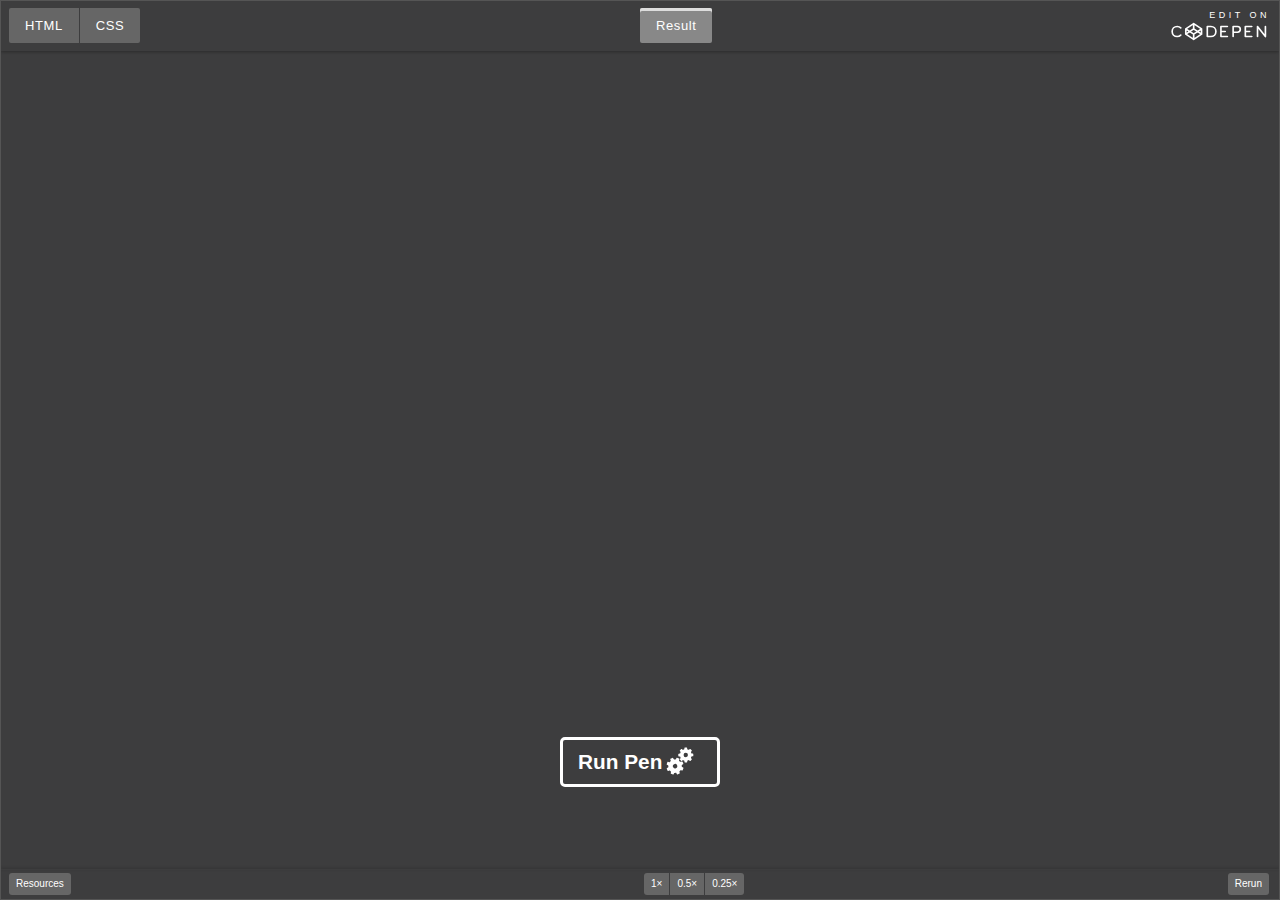
<file: img/Adam Argyle's Sick Mouse-Out CSS Hover Effect _ CSS-Tricks - CSS-Tricks_files/gOXxZBY.html>
<!DOCTYPE html>
<!-- saved from url=(0136)https://codepen.io/ClientSide/embed/preview/gOXxZBY?default-tabs=css%2Cresult&height=300&host=https%3A%2F%2Fcodepen.io&slug-hash=gOXxZBY -->
<html lang="en"><head><meta http-equiv="Content-Type" content="text/html; charset=UTF-8">

<meta name="viewport" content="width=device-width">
<title>CodePen Embed - Alternate method, Hover</title>
<meta name="csrf-param" content="authenticity_token">
<meta name="csrf-token" content="TV3mYhRu4E/LqxoSE0B02LzUY5oLT4XWs/LxnLuIHNmQ4DW1VrrVhPdS/qnE5PhqjkRRyHdo3HqN7fmIdSyVVQ==">
<link rel="stylesheet" media="all" href="./embed-3e177c743f8e6fdde7ff88f131cab3a92c4f6da2d8b1c9a68a285ea3d5256c01.css">
<style>
    .hide {
      display: none !important;
    }

    #result-box {
      background: #3d3d3e;
      color: #ffffff;
    }
    .embed-footer,
    .embed-nav {
      background: #3d3d3e;
      
    }
    .embed-nav .code-types a,
    .embed-nav .result-button-list a,
    .action-button {
      color: #ffffff;
      background-color: #666666;
    }
    .embed-nav .code-types a.active,
    .embed-nav .result-button-list a.active,
    .action-button.active {
      background: #888888;
      color: #ffffff;
      box-shadow: inset 0px 3px #dddddd;
    }
    .embed-nav .logo-wrap .edit-on-codepen {
      color: #ffffff;
    }

    .embed-nav svg {
      stroke: #ffffff !important;
    }
  </style>
<link rel="stylesheet" media="all" href="./twilight-b1245feb6421f4bced574a0dafb54ff98e3005abc90de9d5f167b307e5d0e9fd.css">
<meta name="monetization" content="$ilp.uphold.com/biyqg2MkQKbe">
</head>
<body id="the-body" style="border: 1px solid #555555; --borderWidth: 1px;" class="codepen-embed-body static results-active">
<nav class="embed-nav group" id="embed-nav">
<ul class="code-types">
<li class="code-type">
<a id="html-link" href="https://codepen.io/ClientSide/embed/preview/gOXxZBY?default-tabs=css%2Cresult&amp;height=300&amp;host=https%3A%2F%2Fcodepen.io&amp;slug-hash=gOXxZBY#html-box" role="button" aria-pressed="false">
HTML
</a>
</li>
<li class="code-type">
<a id="css-link" href="https://codepen.io/ClientSide/embed/preview/gOXxZBY?default-tabs=css%2Cresult&amp;height=300&amp;host=https%3A%2F%2Fcodepen.io&amp;slug-hash=gOXxZBY#css-box" role="button" aria-pressed="false">
CSS
</a>
</li>
</ul>
<ul class="result-button-list">
<li class="results results-type">
<a id="result-link" href="https://codepen.io/ClientSide/embed/preview/gOXxZBY?default-tabs=css%2Cresult&amp;height=300&amp;host=https%3A%2F%2Fcodepen.io&amp;slug-hash=gOXxZBY#result-box" class="active" aria-pressed="true" role="button">
Result
</a>
</li>
<li>
<a href="https://codepen.io/ClientSide/embed/preview/gOXxZBY?default-tabs=css%2Cresult&amp;height=300&amp;host=https%3A%2F%2Fcodepen.io&amp;slug-hash=gOXxZBY#resources-link" id="skip-results-iframe-link">Skip Results Iframe</a>
</li>
</ul>
<div class="logo-wrap" id="edit-area">
<a class="edit-on-codepen" target="_blank" rel="noopener" href="https://codepen.io/ClientSide/pen/gOXxZBY" title="Edit on CodePen">
<div class="large-logo">
<span id="edit-on-text" class="open-on">EDIT ON</span>
<svg id="embed-codepen-logo" xmlns="http://www.w3.org/2000/svg" viewBox="0 0 138 26" fill="none" stroke="#000" stroke-width="2.3" stroke-linecap="round" stroke-linejoin="round" role="img" aria-label="CodePen">
<path d="M80 6h-9v14h9m34-14h-9v14h9m-3-7h-6m-28 0h-6m51 7V6l11 14V6M22 16.7L33 24l11-7.3V9.3L33 2 22 9.3v7.4zm22 0L33 9.3l-11 7.4m0-7.4l11 7.3 11-7.3M33 2v7.3m0 7.4V24m55-10h6c2.2 0 4-1.8 4-4s-1.8-4-4-4h-6v14M15 8c-1.3-1.3-3-2-5-2-4 0-7 3-7 7s3 7 7 7c2 0 3.7-.8 5-2m49-5c0 4-3 7-7 7h-5V6h5c4 0 7 3 7 7z"></path>
</svg>
</div>
<div class="box-logo">
<svg xmlns="http://www.w3.org/2000/svg" viewBox="20 0 26 26" fill="none" stroke="#000" stroke-linecap="round" stroke-linejoin="round" stroke-width="2.3" role="img" aria-label="Edit on CodePen">
<path id="icon-codepen-box" d="M22 16.7L33 24l11-7.3V9.3L33 2 22 9.3v7.4zm22 0L33 9.3l-11 7.4m0-7.4l11 7.3 11-7.3M33 2v7.3m0 7.4V24"></path>
</svg>
</div>
</a>
</div>
</nav>
<div id="output" data-border-style="thin" data-header="true">
<div id="html-box" class="code-wrap code-box box " role="region" aria-label="HTML">
<pre tabindex="0"><code data-lang="htmlmixed" id="actual-html-code" class=" cm-s-default"><span class="cm-tag cm-bracket">&lt;</span><span class="cm-tag">a</span> <span class="cm-attribute">href</span>=<span class="cm-string">"#"</span><span class="cm-tag cm-bracket">&gt;</span>Hover me<span class="cm-tag cm-bracket">&lt;/</span><span class="cm-tag">a</span><span class="cm-tag cm-bracket">&gt;</span></code></pre>
</div>
<div id="css-box" class="code-wrap code-box box " role="region" aria-label="CSS">
<pre tabindex="0"><code data-lang="css" id="actual-css-code" class=" cm-s-default">:<span class="cm-variable-3">root</span> {
  <span class="cm-variable-2">--mainColor</span>: <span class="cm-atom">#ff9800</span>;
}

<span class="cm-tag">body</span> {
  <span class="cm-property">align-items</span>: <span class="cm-atom">center</span>;
  <span class="cm-property">display</span>: <span class="cm-atom">flex</span>;
  <span class="cm-property">font-family</span>: <span class="cm-string">'Montserrat'</span>, <span class="cm-atom">sans-serif</span>;
  <span class="cm-property">font-size</span>: <span class="cm-number">2em</span>;
  <span class="cm-property">height</span>: <span class="cm-number">100vh</span>;
  <span class="cm-property">justify-content</span>: <span class="cm-atom">center</span>;
}

<span class="cm-tag">a</span> {
  <span class="cm-property">color</span>: <span class="cm-atom">#000</span>;
  <span class="cm-property">text-decoration</span>: <span class="cm-atom">none</span>;
  <span class="cm-property">display</span>: <span class="cm-atom">inline-block</span>;
  <span class="cm-property">position</span>: <span class="cm-atom">relative</span>;
}

<span class="cm-tag">a</span>::<span class="cm-variable-3">before</span> {
  <span class="cm-property">content</span>:<span class="cm-string">''</span>;
  <span class="cm-property">position</span>:<span class="cm-atom">absolute</span>;
  <span class="cm-property">display</span>: <span class="cm-atom">inline-block</span>;
  <span class="cm-property">right</span>:<span class="cm-number">0</span>;
  <span class="cm-property">top</span>:<span class="cm-number">0</span>;
  <span class="cm-property">height</span>:<span class="cm-number">100%</span>;
  <span class="cm-property">background</span>:<span class="cm-variable cm-callee">var</span>(<span class="cm-variable-2">--mainColor</span>);
  <span class="cm-property">transition</span>: <span class="cm-variable">max-width</span> <span class="cm-number">.2s</span> <span class="cm-atom">ease</span>;
  <span class="cm-property">width</span>:<span class="cm-number">100%</span>;
  <span class="cm-property">max-width</span>:<span class="cm-number">0px</span>;
  <span class="cm-property">z-index</span>:<span class="cm-number">-1</span>;
}
<span class="cm-tag">a</span>:<span class="cm-variable-3">hover</span>::<span class="cm-variable-3">before</span> {
  <span class="cm-property">max-width</span>:<span class="cm-number">100%</span>;
  <span class="cm-property">right</span>:<span class="cm-atom">unset</span>;
  <span class="cm-property">left</span>:<span class="cm-number">0</span>;
}</code></pre>
</div>
<div id="result-box" class="code-box active zoom-1" role="region" aria-label="Result">
<a href="https://codepen.io/ClientSide/embed/gOXxZBY?" class="overlay" style="background-image: url(&#39;https://shots.codepen.io/ClientSide/pen/gOXxZBY-800.jpg?version=1644830814&#39;);"></a>
<a href="https://codepen.io/ClientSide/embed/gOXxZBY?" class="run-button">
<span>Run Pen</span>
<svg xmlns="http://www.w3.org/2000/svg" viewBox="0 0 100 100">
<path d="M58.097 52.127c-.431-.7-1.415-1.028-2.181-.732l-3.392 1.302c-.768.295-1.847.04-2.407-.565l-2.55-2.408c-.64-.518-.957-1.584-.706-2.367l1.104-3.46c.248-.782-.153-1.716-.891-2.075l-6.85-2.607c-.792-.224-1.712.21-2.047.96l-1.475 3.32c-.333.75-1.277 1.335-2.1 1.296l-3.508.108c-.816.08-1.795-.45-2.173-1.18l-1.668-3.227c-.375-.731-1.329-1.138-2.117-.906 0 0-1.85.547-3.454 1.267-1.606.72-3.244 1.74-3.244 1.74-.699.435-1.028 1.416-.735 2.184l1.307 3.392c.294.767.041 1.85-.564 2.406l-2.412 2.548c-.517.639-1.584.957-2.365.707l-3.46-1.104c-.782-.25-1.716.15-2.076.892l-2.607 6.85c-.222.792.21 1.71.96 2.045l3.32 1.474c.75.333 1.335 1.28 1.297 2.1l.106 3.508c.083.817-.448 1.796-1.178 2.173l-3.229 1.669c-.729.375-1.136 1.33-.904 2.119 0 0 .548 1.849 1.268 3.451.719 1.607 1.74 3.247 1.74 3.247.434.697 1.416 1.027 2.183.73l3.392-1.302c.767-.296 1.85-.04 2.406.563l2.552 2.411c.638.515.955 1.582.706 2.365l-1.104 3.46c-.251.784.15 1.718.89 2.077l6.85 2.608c.794.222 1.713-.211 2.046-.962l1.474-3.318c.335-.751 1.28-1.337 2.101-1.3l3.508-.104c.818-.084 1.795.449 2.173 1.18l1.665 3.23c.378.73 1.332 1.138 2.12.904 0 0 1.848-.548 3.454-1.268 1.605-.72 3.245-1.74 3.245-1.74.698-.434 1.027-1.416.733-2.185l-1.303-3.388c-.297-.768-.042-1.851.562-2.407l2.411-2.553c.521-.636 1.581-.955 2.365-.705l3.46 1.105c.784.25 1.719-.15 2.08-.889l2.604-6.852c.224-.79-.209-1.712-.96-2.047L57.2 70.396c-.751-.338-1.335-1.283-1.3-2.105l-.103-3.505c-.082-.82.449-1.799 1.18-2.173l3.227-1.668c.732-.375 1.139-1.332.906-2.117 0 0-.547-1.852-1.268-3.458-.724-1.606-1.746-3.243-1.746-3.243zm-21.593 21.75a7.33 7.33 0 01-9.691-3.686A7.33 7.33 0 0130.5 60.5a7.33 7.33 0 019.69 3.689 7.328 7.328 0 01-3.686 9.688z" class="gear-one"></path>
<path d="M94.205 26.616c-.1-.707-.763-1.315-1.478-1.351l-3.154-.156c-.716-.035-1.488-.619-1.717-1.296L86.677 21c-.325-.637-.203-1.593.27-2.129l2.097-2.36c.474-.535.485-1.419.022-1.965l-4.528-4.48c-.55-.457-1.435-.436-1.962.043l-2.342 2.119c-.527.479-1.485.61-2.124.29l-2.825-1.149c-.679-.223-1.268-.987-1.311-1.703l-.189-3.15c-.044-.714-.657-1.373-1.366-1.465 0 0-1.664-.216-3.194-.208-1.53.007-3.19.242-3.19.242-.705.098-1.314.764-1.352 1.477l-.154 3.153c-.035.716-.619 1.486-1.295 1.715l-2.814 1.18c-.638.326-1.595.204-2.129-.272l-2.36-2.093c-.533-.476-1.419-.484-1.965-.024l-4.482 4.528c-.453.55-.434 1.436.044 1.963l2.116 2.34c.483.53.613 1.489.295 2.125l-1.151 2.828c-.222.677-.99 1.269-1.7 1.311l-3.154.188c-.712.044-1.37.659-1.462 1.366 0 0-.217 1.665-.21 3.194.008 1.528.242 3.19.242 3.19.099.706.763 1.315 1.477 1.35l3.155.157c.713.034 1.485.618 1.716 1.294l1.177 2.814c.324.636.204 1.594-.27 2.128l-2.096 2.361c-.475.535-.484 1.419-.024 1.965l4.53 4.481c.55.456 1.434.437 1.962-.043l2.342-2.118c.528-.48 1.484-.61 2.123-.293l2.826 1.15c.68.223 1.268.989 1.314 1.702l.188 3.151c.043.715.657 1.372 1.366 1.465 0 0 1.662.215 3.192.207 1.529-.006 3.191-.24 3.191-.24.708-.099 1.317-.765 1.35-1.48l.157-3.15c.035-.715.618-1.487 1.296-1.717l2.813-1.178c.636-.324 1.595-.204 2.128.27l2.363 2.095c.533.474 1.417.484 1.963.023l4.481-4.528c.456-.55.437-1.433-.043-1.962l-2.118-2.341c-.481-.53-.611-1.487-.293-2.125l1.149-2.827c.222-.678.99-1.27 1.699-1.311l3.156-.19c.712-.042 1.37-.658 1.463-1.367 0 0 .214-1.662.209-3.192-.007-1.527-.241-3.189-.241-3.189zM69.391 37.203a7.27 7.27 0 11-.072-14.537 7.27 7.27 0 01.072 14.537z" class="gear-two"></path>
</svg>
</a>
</div>
<div id="about-box">
<div class="about-container">
<div class="about-user">
<a href="https://codepen.io/ClientSide" target="_blank" rel="noopener"><img src="./user-default-avatar.jpg" loading="lazy" alt="" class="about-image"></a>
<div class="about-user-info">
<p>
This Pen is owned by <a href="https://codepen.io/ClientSide" target="_blank" rel="noopener">Thijs van Otterdijk</a> on <a href="https://codepen.io/" target="_blank" rel="noopener">CodePen</a>.
</p>
<p>
<a href="https://codepen.io/ClientSide" target="_blank" rel="noopener" class="about-user-more">
See more by @ClientSide on CodePen
</a>
</p>
</div>
</div>
</div>
</div>
<div id="resources-box" class="resources-box">
<h3>External CSS</h3>
<p>
This Pen doesn't use any external CSS resources.
</p>
<h3>External JavaScript</h3>
<p>
This Pen doesn't use any external JavaScript resources.
</p>
</div>
</div>
<footer class="embed-footer" id="embed-footer">
<button id="resources-link" class="resources-link action-button bottom left" href="#resources-box" aria-pressed="false" role="button">
Resources
</button>
<ul class="scaling-choices bottom right">
<li><button class="action-button" id="zoom-button-1">1×</button></li>
<li><button class="action-button" id="zoom-button-05">0.5×</button></li>
<li><button class="action-button" id="zoom-button-025">0.25×</button></li>
</ul>
<button id="rerun-button" class="action-button rerun-button bottom right">
Rerun
</button>
</footer>
<script nonce="">
    __processedPen = {"html":"&lt;a href=&quot;#&quot;&gt;Hover me&lt;/a&gt;","css":":root {\n  --mainColor: #ff9800;\n}\n\nbody {\n  align-items: center;\n  display: flex;\n  font-family: &#39;Montserrat&#39;, sans-serif;\n  font-size: 2em;\n  height: 100vh;\n  justify-content: center;\n}\n\na {\n  color: #000;\n  text-decoration: none;\n  display: inline-block;\n  position: relative;\n}\n\na::before {\n  content:&#39;&#39;;\n  position:absolute;\n  display: inline-block;\n  right:0;\n  top:0;\n  height:100%;\n  background:var(--mainColor);\n  transition: max-width .2s ease;\n  width:100%;\n  max-width:0px;\n  z-index:-1;\n}\na:hover::before {\n  max-width:100%;\n  right:unset;\n  left:0;\n}","js":""};
    __preprocessors = {
      "html": "none",
      "css": "none",
      "js": "none"
    };
    __preprocessorNames = {
      "html": "HTML",
      "css": "CSS",
      "js": "JS"
    };
    __editable = false;
    __embed_prefill = false;
  </script>
<script src="./embed-59842fbf0495f2c0b079a7f4ce7544fb0912f3535856bf4dc5c205acbb621c54.js.download"></script>


</body></html>
</file>
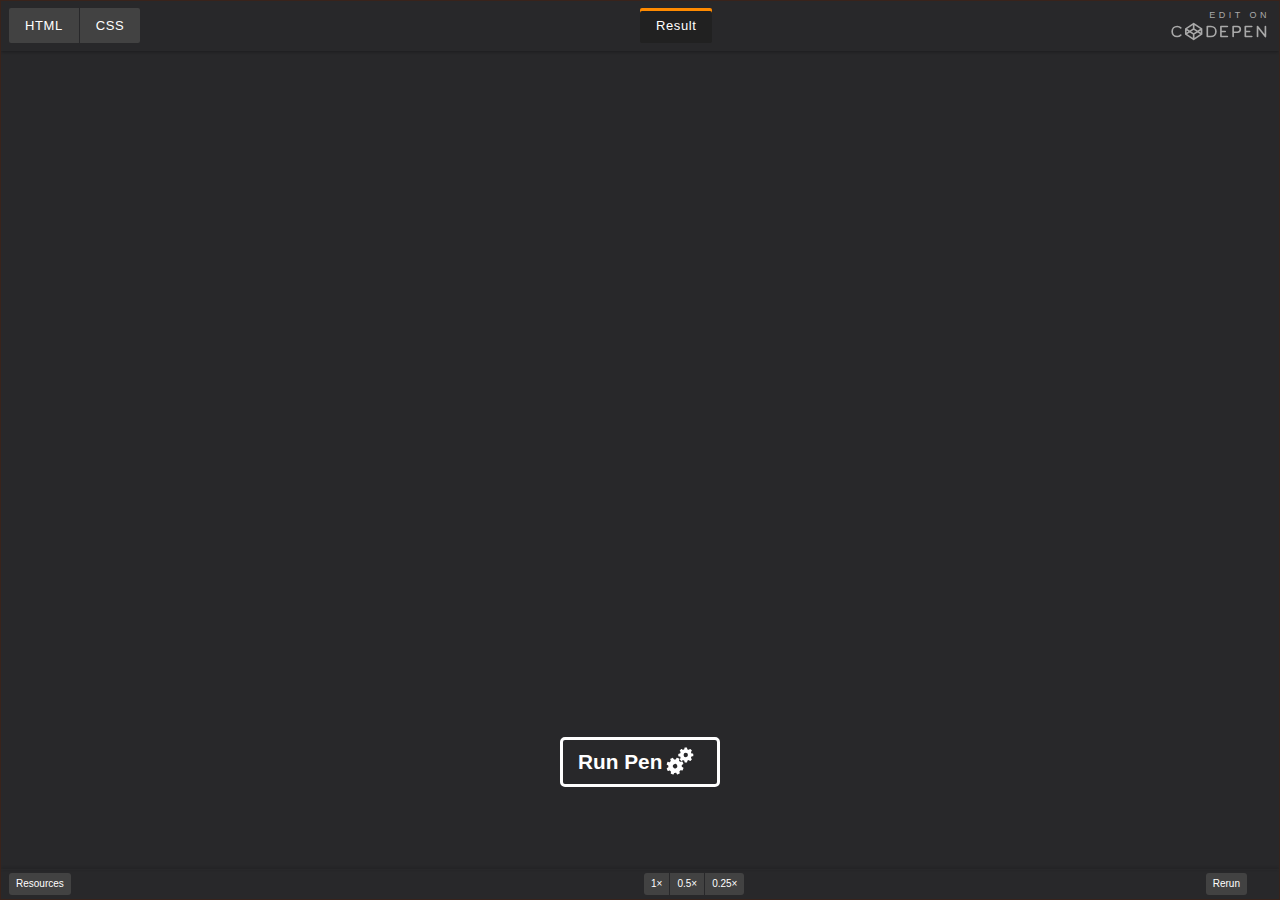
<file: img/Adam Argyle's Sick Mouse-Out CSS Hover Effect _ CSS-Tricks - CSS-Tricks_files/GXoOdK.html>
<!DOCTYPE html>
<!-- saved from url=(0102)https://codepen.io/anon/embed/preview/GXoOdK?height=350&theme-id=1&slug-hash=GXoOdK&default-tab=result -->
<html lang="en"><head><meta http-equiv="Content-Type" content="text/html; charset=UTF-8">

<meta name="viewport" content="width=device-width">
<title>CodePen Embed - Link Effectz - Background on hover</title>
<meta name="csrf-param" content="authenticity_token">
<meta name="csrf-token" content="OEabamUINX3pp/8o075GTZ0AY7wHe1wZOtCLxz1CNybl+0i9J9wAttVeG5MEGsr/r5BR7ntcBbUEz4PT8+a+qg==">
<link rel="stylesheet" media="all" href="./embed-3e177c743f8e6fdde7ff88f131cab3a92c4f6da2d8b1c9a68a285ea3d5256c01.css">
<style>
    .hide {
      display: none !important;
    }

    #result-box {
      background: #28282a;
      color: #ffffff;
    }
    .embed-footer,
    .embed-nav {
      background: #28282a;
      
    }
    .embed-nav .code-types a,
    .embed-nav .result-button-list a,
    .action-button {
      color: #ffffff;
      background-color: #424242;
    }
    .embed-nav .code-types a.active,
    .embed-nav .result-button-list a.active,
    .action-button.active {
      background: #212121;
      color: #ffffff;
      box-shadow: inset 0px 3px #ff8a00;
    }
    .embed-nav .logo-wrap .edit-on-codepen {
      color: #a9a9a9;
    }

    .embed-nav svg {
      stroke: #a9a9a9 !important;
    }
  </style>
<link rel="stylesheet" media="all" href="./highcontrast-dark-2ba496a5b059127a304ebbdd9576efcd8a816e71bf9c5b2b0d080d93ecce5512.css">
 <link rel="stylesheet" href="./maVRwd.css">
<meta name="monetization" content="$ilp.uphold.com/biyqg2MkQKbe">
</head>
<body id="the-body" style="border: 1px solid #39231b; --borderWidth: 1px;" class="codepen-embed-body static results-active">
<nav class="embed-nav group" id="embed-nav">
<ul class="code-types">
<li class="code-type">
<a id="html-link" href="https://codepen.io/anon/embed/preview/GXoOdK?height=350&amp;theme-id=1&amp;slug-hash=GXoOdK&amp;default-tab=result#html-box" role="button" aria-pressed="false">
HTML
</a>
</li>
<li class="code-type">
<a id="css-link" href="https://codepen.io/anon/embed/preview/GXoOdK?height=350&amp;theme-id=1&amp;slug-hash=GXoOdK&amp;default-tab=result#css-box" role="button" aria-pressed="false">
CSS
</a>
</li>
</ul>
<ul class="result-button-list">
<li class="results results-type">
<a id="result-link" href="https://codepen.io/anon/embed/preview/GXoOdK?height=350&amp;theme-id=1&amp;slug-hash=GXoOdK&amp;default-tab=result#result-box" class="active" aria-pressed="true" role="button">
Result
</a>
</li>
<li>
<a href="https://codepen.io/anon/embed/preview/GXoOdK?height=350&amp;theme-id=1&amp;slug-hash=GXoOdK&amp;default-tab=result#resources-link" id="skip-results-iframe-link">Skip Results Iframe</a>
</li>
</ul>
<div class="logo-wrap" id="edit-area">
<a class="edit-on-codepen" target="_blank" rel="noopener" href="https://codepen.io/geoffgraham/pen/GXoOdK" title="Edit on CodePen">
<div class="large-logo">
<span id="edit-on-text" class="open-on">EDIT ON</span>
<svg id="embed-codepen-logo" xmlns="http://www.w3.org/2000/svg" viewBox="0 0 138 26" fill="none" stroke="#000" stroke-width="2.3" stroke-linecap="round" stroke-linejoin="round" role="img" aria-label="CodePen">
<path d="M80 6h-9v14h9m34-14h-9v14h9m-3-7h-6m-28 0h-6m51 7V6l11 14V6M22 16.7L33 24l11-7.3V9.3L33 2 22 9.3v7.4zm22 0L33 9.3l-11 7.4m0-7.4l11 7.3 11-7.3M33 2v7.3m0 7.4V24m55-10h6c2.2 0 4-1.8 4-4s-1.8-4-4-4h-6v14M15 8c-1.3-1.3-3-2-5-2-4 0-7 3-7 7s3 7 7 7c2 0 3.7-.8 5-2m49-5c0 4-3 7-7 7h-5V6h5c4 0 7 3 7 7z"></path>
</svg>
</div>
<div class="box-logo">
<svg xmlns="http://www.w3.org/2000/svg" viewBox="20 0 26 26" fill="none" stroke="#000" stroke-linecap="round" stroke-linejoin="round" stroke-width="2.3" role="img" aria-label="Edit on CodePen">
<path id="icon-codepen-box" d="M22 16.7L33 24l11-7.3V9.3L33 2 22 9.3v7.4zm22 0L33 9.3l-11 7.4m0-7.4l11 7.3 11-7.3M33 2v7.3m0 7.4V24"></path>
</svg>
</div>
</a>
</div>
</nav>
<div id="output" data-border-style="thin" data-header="true">
<div id="html-box" class="code-wrap code-box box " role="region" aria-label="HTML">
<pre tabindex="0"><code data-lang="htmlmixed" id="actual-html-code" class=" cm-s-default"><span class="cm-tag cm-bracket">&lt;</span><span class="cm-tag">p</span><span class="cm-tag cm-bracket">&gt;</span>Flapjacks on a <span class="cm-tag cm-bracket">&lt;</span><span class="cm-tag">a</span> <span class="cm-attribute">href</span>=<span class="cm-string">"#"</span><span class="cm-tag cm-bracket">&gt;</span>sunny warm<span class="cm-tag cm-bracket">&lt;/</span><span class="cm-tag">a</span><span class="cm-tag cm-bracket">&gt;</span> afternoon.<span class="cm-tag cm-bracket">&lt;/</span><span class="cm-tag">p</span><span class="cm-tag cm-bracket">&gt;</span></code></pre>
</div>
<div id="css-box" class="code-wrap code-box box " role="region" aria-label="CSS">
<pre tabindex="0"><code data-lang="css" id="actual-css-code" class=" cm-s-default">:<span class="cm-variable-3">root</span> {
  <span class="cm-variable-2">--mainColor</span>: <span class="cm-atom">#ff9800</span>;
}

<span class="cm-tag">body</span> {
  <span class="cm-property">align-items</span>: <span class="cm-atom">center</span>;
  <span class="cm-property">display</span>: <span class="cm-atom">flex</span>;
  <span class="cm-property">font-family</span>: <span class="cm-string">'Montserrat'</span>, <span class="cm-atom">sans-serif</span>;
  <span class="cm-property">font-size</span>: <span class="cm-number">2em</span>;
  <span class="cm-property">height</span>: <span class="cm-number">100vh</span>;
  <span class="cm-property">justify-content</span>: <span class="cm-atom">center</span>;
}

<span class="cm-tag">a</span> {
  <span class="cm-property">background</span>:
     <span class="cm-variable cm-callee">linear-gradient</span>(
       <span class="cm-atom">to</span> <span class="cm-atom">bottom</span>,
       <span class="cm-variable cm-callee">var</span>(<span class="cm-variable-2">--mainColor</span>) <span class="cm-number">0%</span>,
       <span class="cm-variable cm-callee">var</span>(<span class="cm-variable-2">--mainColor</span>) <span class="cm-number">100%</span>
     );
  <span class="cm-property">background-position</span>: <span class="cm-number">0</span> <span class="cm-number">100%</span>;
  <span class="cm-property">background-repeat</span>: <span class="cm-atom">repeat-x</span>;
  <span class="cm-property">background-size</span>: <span class="cm-number">4px</span> <span class="cm-number">4px</span>;
  <span class="cm-property">color</span>: <span class="cm-atom">#000</span>;
  <span class="cm-property">text-decoration</span>: <span class="cm-atom">none</span>;
  <span class="cm-property">transition</span>: <span class="cm-variable">background-size</span> <span class="cm-number">.2s</span>;
}

<span class="cm-tag">a</span>:<span class="cm-variable-3">hover</span> {
  <span class="cm-property">background-size</span>: <span class="cm-number">4px</span> <span class="cm-number">50px</span>;
}</code></pre>
</div>
<div id="result-box" class="code-box active zoom-1" role="region" aria-label="Result">
<a href="https://codepen.io/geoffgraham/embed/GXoOdK?default-tab=result&amp;theme-id=1" class="overlay" style="background-image: url(&#39;https://shots.codepen.io/geoffgraham/pen/GXoOdK-800.jpg?version=1640807090&#39;);"></a>
<a href="https://codepen.io/geoffgraham/embed/GXoOdK?default-tab=result&amp;theme-id=1" class="run-button">
<span>Run Pen</span>
<svg xmlns="http://www.w3.org/2000/svg" viewBox="0 0 100 100">
<path d="M58.097 52.127c-.431-.7-1.415-1.028-2.181-.732l-3.392 1.302c-.768.295-1.847.04-2.407-.565l-2.55-2.408c-.64-.518-.957-1.584-.706-2.367l1.104-3.46c.248-.782-.153-1.716-.891-2.075l-6.85-2.607c-.792-.224-1.712.21-2.047.96l-1.475 3.32c-.333.75-1.277 1.335-2.1 1.296l-3.508.108c-.816.08-1.795-.45-2.173-1.18l-1.668-3.227c-.375-.731-1.329-1.138-2.117-.906 0 0-1.85.547-3.454 1.267-1.606.72-3.244 1.74-3.244 1.74-.699.435-1.028 1.416-.735 2.184l1.307 3.392c.294.767.041 1.85-.564 2.406l-2.412 2.548c-.517.639-1.584.957-2.365.707l-3.46-1.104c-.782-.25-1.716.15-2.076.892l-2.607 6.85c-.222.792.21 1.71.96 2.045l3.32 1.474c.75.333 1.335 1.28 1.297 2.1l.106 3.508c.083.817-.448 1.796-1.178 2.173l-3.229 1.669c-.729.375-1.136 1.33-.904 2.119 0 0 .548 1.849 1.268 3.451.719 1.607 1.74 3.247 1.74 3.247.434.697 1.416 1.027 2.183.73l3.392-1.302c.767-.296 1.85-.04 2.406.563l2.552 2.411c.638.515.955 1.582.706 2.365l-1.104 3.46c-.251.784.15 1.718.89 2.077l6.85 2.608c.794.222 1.713-.211 2.046-.962l1.474-3.318c.335-.751 1.28-1.337 2.101-1.3l3.508-.104c.818-.084 1.795.449 2.173 1.18l1.665 3.23c.378.73 1.332 1.138 2.12.904 0 0 1.848-.548 3.454-1.268 1.605-.72 3.245-1.74 3.245-1.74.698-.434 1.027-1.416.733-2.185l-1.303-3.388c-.297-.768-.042-1.851.562-2.407l2.411-2.553c.521-.636 1.581-.955 2.365-.705l3.46 1.105c.784.25 1.719-.15 2.08-.889l2.604-6.852c.224-.79-.209-1.712-.96-2.047L57.2 70.396c-.751-.338-1.335-1.283-1.3-2.105l-.103-3.505c-.082-.82.449-1.799 1.18-2.173l3.227-1.668c.732-.375 1.139-1.332.906-2.117 0 0-.547-1.852-1.268-3.458-.724-1.606-1.746-3.243-1.746-3.243zm-21.593 21.75a7.33 7.33 0 01-9.691-3.686A7.33 7.33 0 0130.5 60.5a7.33 7.33 0 019.69 3.689 7.328 7.328 0 01-3.686 9.688z" class="gear-one"></path>
<path d="M94.205 26.616c-.1-.707-.763-1.315-1.478-1.351l-3.154-.156c-.716-.035-1.488-.619-1.717-1.296L86.677 21c-.325-.637-.203-1.593.27-2.129l2.097-2.36c.474-.535.485-1.419.022-1.965l-4.528-4.48c-.55-.457-1.435-.436-1.962.043l-2.342 2.119c-.527.479-1.485.61-2.124.29l-2.825-1.149c-.679-.223-1.268-.987-1.311-1.703l-.189-3.15c-.044-.714-.657-1.373-1.366-1.465 0 0-1.664-.216-3.194-.208-1.53.007-3.19.242-3.19.242-.705.098-1.314.764-1.352 1.477l-.154 3.153c-.035.716-.619 1.486-1.295 1.715l-2.814 1.18c-.638.326-1.595.204-2.129-.272l-2.36-2.093c-.533-.476-1.419-.484-1.965-.024l-4.482 4.528c-.453.55-.434 1.436.044 1.963l2.116 2.34c.483.53.613 1.489.295 2.125l-1.151 2.828c-.222.677-.99 1.269-1.7 1.311l-3.154.188c-.712.044-1.37.659-1.462 1.366 0 0-.217 1.665-.21 3.194.008 1.528.242 3.19.242 3.19.099.706.763 1.315 1.477 1.35l3.155.157c.713.034 1.485.618 1.716 1.294l1.177 2.814c.324.636.204 1.594-.27 2.128l-2.096 2.361c-.475.535-.484 1.419-.024 1.965l4.53 4.481c.55.456 1.434.437 1.962-.043l2.342-2.118c.528-.48 1.484-.61 2.123-.293l2.826 1.15c.68.223 1.268.989 1.314 1.702l.188 3.151c.043.715.657 1.372 1.366 1.465 0 0 1.662.215 3.192.207 1.529-.006 3.191-.24 3.191-.24.708-.099 1.317-.765 1.35-1.48l.157-3.15c.035-.715.618-1.487 1.296-1.717l2.813-1.178c.636-.324 1.595-.204 2.128.27l2.363 2.095c.533.474 1.417.484 1.963.023l4.481-4.528c.456-.55.437-1.433-.043-1.962l-2.118-2.341c-.481-.53-.611-1.487-.293-2.125l1.149-2.827c.222-.678.99-1.27 1.699-1.311l3.156-.19c.712-.042 1.37-.658 1.463-1.367 0 0 .214-1.662.209-3.192-.007-1.527-.241-3.189-.241-3.189zM69.391 37.203a7.27 7.27 0 11-.072-14.537 7.27 7.27 0 01.072 14.537z" class="gear-two"></path>
</svg>
</a>
</div>
<div id="about-box">
<div class="about-container">
<div class="about-user">
<a href="https://codepen.io/geoffgraham" target="_blank" rel="noopener"><img src="./default.png" loading="lazy" alt="" class="about-image"></a>
<div class="about-user-info">
<p>
This Pen is owned by <a href="https://codepen.io/geoffgraham" target="_blank" rel="noopener">Geoff Graham</a> on <a href="https://codepen.io/" target="_blank" rel="noopener">CodePen</a>.
</p>
<p>
<a href="https://codepen.io/geoffgraham" target="_blank" rel="noopener" class="about-user-more">
See more by @geoffgraham on CodePen
</a>
</p>
</div>
</div>
</div>
</div>
<div id="resources-box" class="resources-box">
<h3>External CSS</h3>
<p>
This Pen doesn't use any external CSS resources.
</p>
<h3>External JavaScript</h3>
<p>
This Pen doesn't use any external JavaScript resources.
</p>
</div>
</div>
<footer class="embed-footer" id="embed-footer">
<button id="resources-link" class="resources-link action-button bottom left" href="#resources-box" aria-pressed="false" role="button">
Resources
</button>
<ul class="scaling-choices bottom right">
<li><button class="action-button" id="zoom-button-1">1×</button></li>
<li><button class="action-button" id="zoom-button-05">0.5×</button></li>
<li><button class="action-button" id="zoom-button-025">0.25×</button></li>
</ul>
<button id="rerun-button" class="action-button rerun-button bottom right">
Rerun
</button>
</footer>
<script nonce="">
    __processedPen = {"html":"&lt;p&gt;Flapjacks on a &lt;a href=&quot;#&quot;&gt;sunny warm&lt;/a&gt; afternoon.&lt;/p&gt;","css":":root {\n  --mainColor: #ff9800;\n}\n\nbody {\n  align-items: center;\n  display: flex;\n  font-family: &#39;Montserrat&#39;, sans-serif;\n  font-size: 2em;\n  height: 100vh;\n  justify-content: center;\n}\n\na {\n  background:\n     linear-gradient(\n       to bottom,\n       var(--mainColor) 0%,\n       var(--mainColor) 100%\n     );\n\tbackground-position: 0 100%;\n\tbackground-repeat: repeat-x;\n\tbackground-size: 4px 4px;\n  color: #000;\n  text-decoration: none;\n  transition: background-size .2s;\n}\n\na:hover {\n  background-size: 4px 50px;\n}","js":""};
    __preprocessors = {
      "html": "none",
      "css": "none",
      "js": "none"
    };
    __preprocessorNames = {
      "html": "HTML",
      "css": "CSS",
      "js": "JS"
    };
    __editable = false;
    __embed_prefill = false;
  </script>
<script src="./embed-59842fbf0495f2c0b079a7f4ce7544fb0912f3535856bf4dc5c205acbb621c54.js.download"></script>


</body></html>
</file>
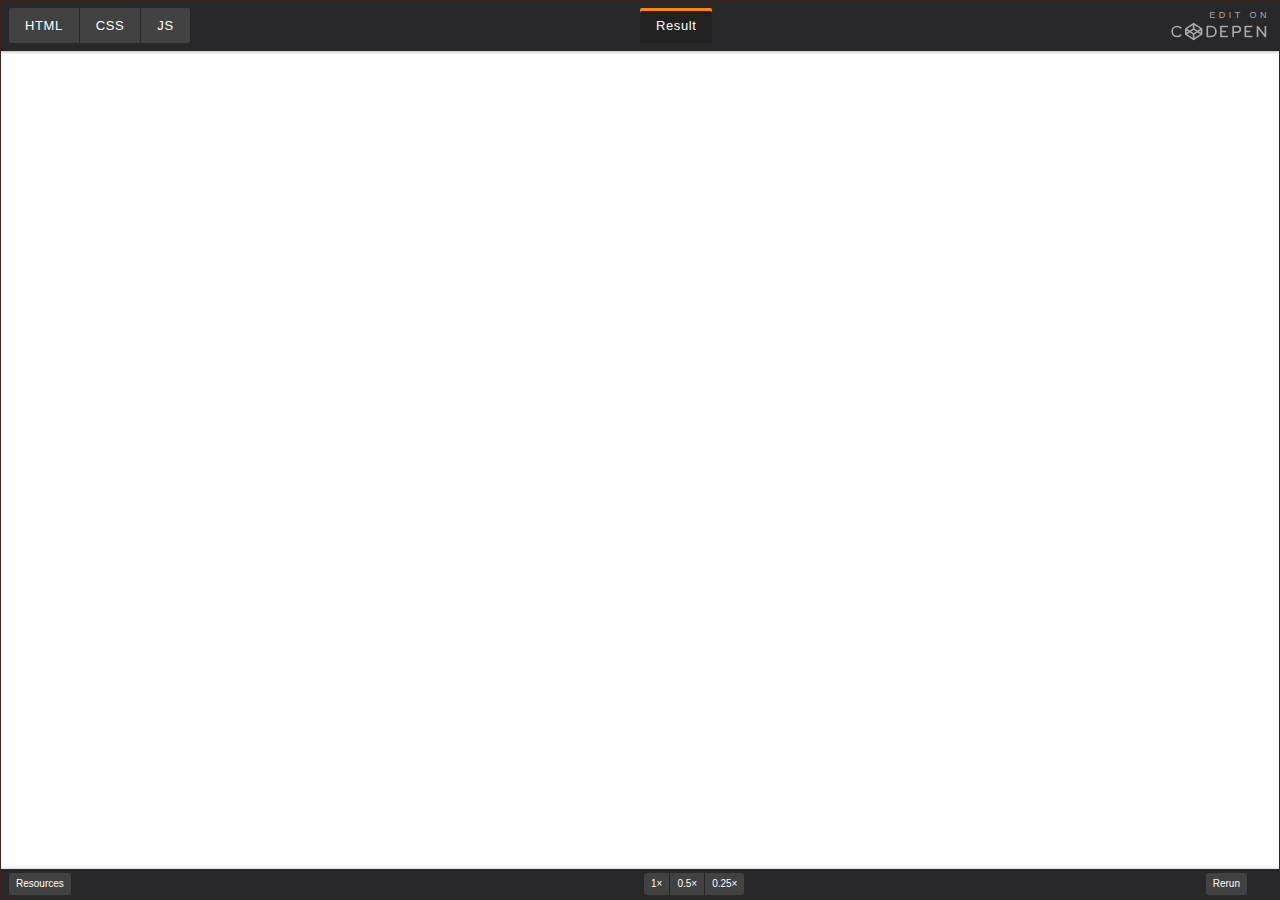
<file: img/Adam Argyle's Sick Mouse-Out CSS Hover Effect _ CSS-Tricks - CSS-Tricks_files/jOGZLLw.html>
<!DOCTYPE html>
<!-- saved from url=(0074)https://codepen.io/geoffgraham/embed/jOGZLLw?default-tab=result&theme-id=1 -->
<html lang="en"><head><meta http-equiv="Content-Type" content="text/html; charset=UTF-8">

<meta name="viewport" content="width=device-width">
<title>CodePen Embed - Mouse-Out Hover Effect: Step 4</title>
<meta name="csrf-param" content="authenticity_token">
<meta name="csrf-token" content="HzDRnmcOFC301rOTdK4IpDN6obsTNtWOBzTB87hmRODCjQJJJdoh5sgvVyijCoQWAeqT6W8RjCI5K8nndsLNbA==">
<link rel="stylesheet" media="all" href="./embed-3e177c743f8e6fdde7ff88f131cab3a92c4f6da2d8b1c9a68a285ea3d5256c01.css">
<style>
    .hide {
      display: none !important;
    }

    #result-box {
      background: #28282a;
      color: #ffffff;
    }
    .embed-footer,
    .embed-nav {
      background: #28282a;
      
    }
    .embed-nav .code-types a,
    .embed-nav .result-button-list a,
    .action-button {
      color: #ffffff;
      background-color: #424242;
    }
    .embed-nav .code-types a.active,
    .embed-nav .result-button-list a.active,
    .action-button.active {
      background: #212121;
      color: #ffffff;
      box-shadow: inset 0px 3px #ff8a00;
    }
    .embed-nav .logo-wrap .edit-on-codepen {
      color: #a9a9a9;
    }

    .embed-nav svg {
      stroke: #a9a9a9 !important;
    }
  </style>
<link rel="stylesheet" media="all" href="./highcontrast-dark-2ba496a5b059127a304ebbdd9576efcd8a816e71bf9c5b2b0d080d93ecce5512.css">
<link rel="stylesheet" href="./maVRwd.css">
<meta name="monetization" content="$ilp.uphold.com/biyqg2MkQKbe">
</head>
<body id="the-body" style="border: 1px solid #39231b; --borderWidth: 1px;" class="codepen-embed-body static results-active">
<nav class="embed-nav group" id="embed-nav">
<ul class="code-types">
<li class="code-type">
<a id="html-link" href="https://codepen.io/geoffgraham/embed/jOGZLLw?default-tab=result&amp;theme-id=1#html-box" role="button" aria-pressed="false">
HTML
</a>
</li>
<li class="code-type">
<a id="css-link" href="https://codepen.io/geoffgraham/embed/jOGZLLw?default-tab=result&amp;theme-id=1#css-box" role="button" aria-pressed="false">
CSS
</a>
</li>
<li class="code-type">
<a id="js-link" href="https://codepen.io/geoffgraham/embed/jOGZLLw?default-tab=result&amp;theme-id=1#js-box" role="button" aria-pressed="false">
JS
</a>
</li>
</ul>
<ul class="result-button-list">
<li class="results results-type">
<a id="result-link" href="https://codepen.io/geoffgraham/embed/jOGZLLw?default-tab=result&amp;theme-id=1#result-box" class="active" aria-pressed="true" role="button">
Result
</a>
</li>
<li>
<a href="https://codepen.io/geoffgraham/embed/jOGZLLw?default-tab=result&amp;theme-id=1#resources-link" id="skip-results-iframe-link">Skip Results Iframe</a>
</li>
</ul>
<div class="logo-wrap" id="edit-area">
<a class="edit-on-codepen" target="_blank" rel="noopener" href="https://codepen.io/geoffgraham/pen/jOGZLLw" title="Edit on CodePen">
<div class="large-logo">
<span id="edit-on-text" class="open-on">EDIT ON</span>
<svg id="embed-codepen-logo" xmlns="http://www.w3.org/2000/svg" viewBox="0 0 138 26" fill="none" stroke="#000" stroke-width="2.3" stroke-linecap="round" stroke-linejoin="round" role="img" aria-label="CodePen">
<path d="M80 6h-9v14h9m34-14h-9v14h9m-3-7h-6m-28 0h-6m51 7V6l11 14V6M22 16.7L33 24l11-7.3V9.3L33 2 22 9.3v7.4zm22 0L33 9.3l-11 7.4m0-7.4l11 7.3 11-7.3M33 2v7.3m0 7.4V24m55-10h6c2.2 0 4-1.8 4-4s-1.8-4-4-4h-6v14M15 8c-1.3-1.3-3-2-5-2-4 0-7 3-7 7s3 7 7 7c2 0 3.7-.8 5-2m49-5c0 4-3 7-7 7h-5V6h5c4 0 7 3 7 7z"></path>
</svg>
</div>
<div class="box-logo">
<svg xmlns="http://www.w3.org/2000/svg" viewBox="20 0 26 26" fill="none" stroke="#000" stroke-linecap="round" stroke-linejoin="round" stroke-width="2.3" role="img" aria-label="Edit on CodePen">
<path id="icon-codepen-box" d="M22 16.7L33 24l11-7.3V9.3L33 2 22 9.3v7.4zm22 0L33 9.3l-11 7.4m0-7.4l11 7.3 11-7.3M33 2v7.3m0 7.4V24"></path>
</svg>
</div>
</a>
</div>
</nav>
<div id="output" data-border-style="thin" data-header="true">
<div id="html-box" class="code-wrap code-box box " role="region" aria-label="HTML">
<pre tabindex="0"><code data-lang="htmlmixed" id="actual-html-code" class=" cm-s-default"><span class="cm-tag cm-bracket">&lt;</span><span class="cm-tag">a</span> <span class="cm-attribute">href</span>=<span class="cm-string">"#"</span><span class="cm-tag cm-bracket">&gt;</span>Sick Hover<span class="cm-tag cm-bracket">&lt;/</span><span class="cm-tag">a</span><span class="cm-tag cm-bracket">&gt;</span></code></pre>
</div>
<div id="css-box" class="code-wrap code-box box " role="region" aria-label="CSS">
<pre tabindex="0"><code data-lang="css" id="actual-css-code" class=" cm-s-default"><span class="cm-tag">a</span> {
  <span class="cm-property">color</span>: <span class="cm-atom">#000</span>;
  <span class="cm-property">position</span>: <span class="cm-atom">relative</span>;
  <span class="cm-property">text-decoration</span>: <span class="cm-atom">none</span>;
}

<span class="cm-tag">a</span>::<span class="cm-variable-3">before</span> {
  <span class="cm-property">background</span>: <span class="cm-variable cm-callee">hsl</span>(<span class="cm-number">45</span> <span class="cm-number">100%</span> <span class="cm-number">70%</span>);
  <span class="cm-property">content</span>: <span class="cm-string">""</span>;
  <span class="cm-property">inset</span>: <span class="cm-number">0</span>;
  <span class="cm-property">position</span>: <span class="cm-atom">absolute</span>;
  <span class="cm-property">transform</span>: <span class="cm-variable cm-callee">scaleX</span>(<span class="cm-number">0</span>);
  <span class="cm-property">transform-origin</span>: <span class="cm-atom">left</span>;
  <span class="cm-property">transition</span>: <span class="cm-atom">transform</span> <span class="cm-number">0.5s</span> <span class="cm-atom">ease-in-out</span>;
  <span class="cm-property">z-index</span>: <span class="cm-number">-1</span>;
}

<span class="cm-tag">a</span>:<span class="cm-variable-3">hover</span>::<span class="cm-variable-3">before</span> {
  <span class="cm-property">transform</span>: <span class="cm-variable cm-callee">scaleX</span>(<span class="cm-number">1</span>);
  <span class="cm-property">transform-origin</span>: <span class="cm-atom">right</span>;
}

<span class="cm-comment">/* Presentational styles */</span>
<span class="cm-tag">body</span> {
  <span class="cm-property">display</span>: <span class="cm-atom">grid</span>;
  <span class="cm-property">font-family</span>: <span class="cm-atom">system-ui</span>, <span class="cm-atom">sans-serif</span>;
  <span class="cm-property">font-size</span>: <span class="cm-number">3.5rem</span>;
  <span class="cm-property">font-weight</span>: <span class="cm-number">800</span>;
  <span class="cm-property">height</span>: <span class="cm-number">100vh</span>;
  <span class="cm-property">place-items</span>: <span class="cm-atom">center</span>;
}
</code></pre>
</div>
<div id="js-box" class="code-wrap code-box box " role="region" aria-label="JS">
<pre tabindex="0"><code data-lang="javascript" id="actual-js-code" class=" cm-s-default"><span class="cm-comment">// Adam is awesome. 'Nuff said.</span>
<span class="cm-comment">// https://codepen.io/argyleink/pen/poEjvpd</span>
</code></pre>
</div>
<div id="result-box" class="code-box active zoom-1" role="region" aria-label="Result">
<iframe allow="accelerometer; camera; encrypted-media; display-capture; geolocation; gyroscope; microphone; midi; clipboard-read; clipboard-write; web-share" allowfullscreen="true" allowpaymentrequest="true" allowtransparency="true" class="result-iframe  " frameborder="0" id="result-iframe" loading="lazy" name="CodePen Preview for Mouse-Out Hover Effect: Step 4" sandbox="allow-forms allow-modals allow-pointer-lock allow-popups allow-same-origin allow-scripts allow-top-navigation-by-user-activation allow-downloads allow-presentation" scrolling="yes" title="CodePen Preview for Mouse-Out Hover Effect: Step 4" data-src="https://cdpn.io/geoffgraham/fullembedgrid/jOGZLLw?animations=run&amp;type=embed" src="./jOGZLLw(1).html">
  </iframe>
</div>
<div id="about-box">
<div class="about-container">
<div class="about-user">
<a href="https://codepen.io/geoffgraham" target="_blank" rel="noopener"><img src="./default.png" loading="lazy" alt="" class="about-image"></a>
<div class="about-user-info">
<p>
This Pen is owned by <a href="https://codepen.io/geoffgraham" target="_blank" rel="noopener">Geoff Graham</a> on <a href="https://codepen.io/" target="_blank" rel="noopener">CodePen</a>.
</p>
<p>
<a href="https://codepen.io/geoffgraham" target="_blank" rel="noopener" class="about-user-more">
See more by @geoffgraham on CodePen
</a>
</p>
</div>
</div>
</div>
</div>
<div id="resources-box" class="resources-box">
<h3>External CSS</h3>
<p>
This Pen doesn't use any external CSS resources.
</p>
<h3>External JavaScript</h3>
<p>
This Pen doesn't use any external JavaScript resources.
</p>
</div>
</div>
<footer class="embed-footer" id="embed-footer">
<button id="resources-link" class="resources-link action-button bottom left" href="#resources-box" aria-pressed="false" role="button">
Resources
</button>
<ul class="scaling-choices bottom right">
<li><button class="action-button" id="zoom-button-1">1×</button></li>
<li><button class="action-button" id="zoom-button-05">0.5×</button></li>
<li><button class="action-button" id="zoom-button-025">0.25×</button></li>
</ul>
<button id="rerun-button" class="action-button rerun-button bottom right">
Rerun
</button>
</footer>
<script nonce="">
    __processedPen = {"html":"&lt;a href=&quot;#&quot;&gt;Sick Hover&lt;/a&gt;","css":"a {\n  color: #000;\n  position: relative;\n  text-decoration: none;\n}\n\na::before {\n  background: hsl(45 100% 70%);\n  content: &quot;&quot;;\n  inset: 0;\n  position: absolute;\n  transform: scaleX(0);\n  transform-origin: left;\n  transition: transform 0.5s ease-in-out;\n  z-index: -1;\n}\n\na:hover::before {\n  transform: scaleX(1);\n  transform-origin: right;\n}\n\n/* Presentational styles */\nbody {\n  display: grid;\n  font-family: system-ui, sans-serif;\n  font-size: 3.5rem;\n  font-weight: 800;\n  height: 100vh;\n  place-items: center;\n}","js":"// Adam is awesome. &#39;Nuff said.\n// https://codepen.io/argyleink/pen/poEjvpd"};
    __preprocessors = {
      "html": "none",
      "css": "none",
      "js": "none"
    };
    __preprocessorNames = {
      "html": "HTML",
      "css": "CSS",
      "js": "JS"
    };
    __editable = false;
    __embed_prefill = false;
  </script>
<script src="./embed-59842fbf0495f2c0b079a7f4ce7544fb0912f3535856bf4dc5c205acbb621c54.js.download"></script>


</body></html>
</file>
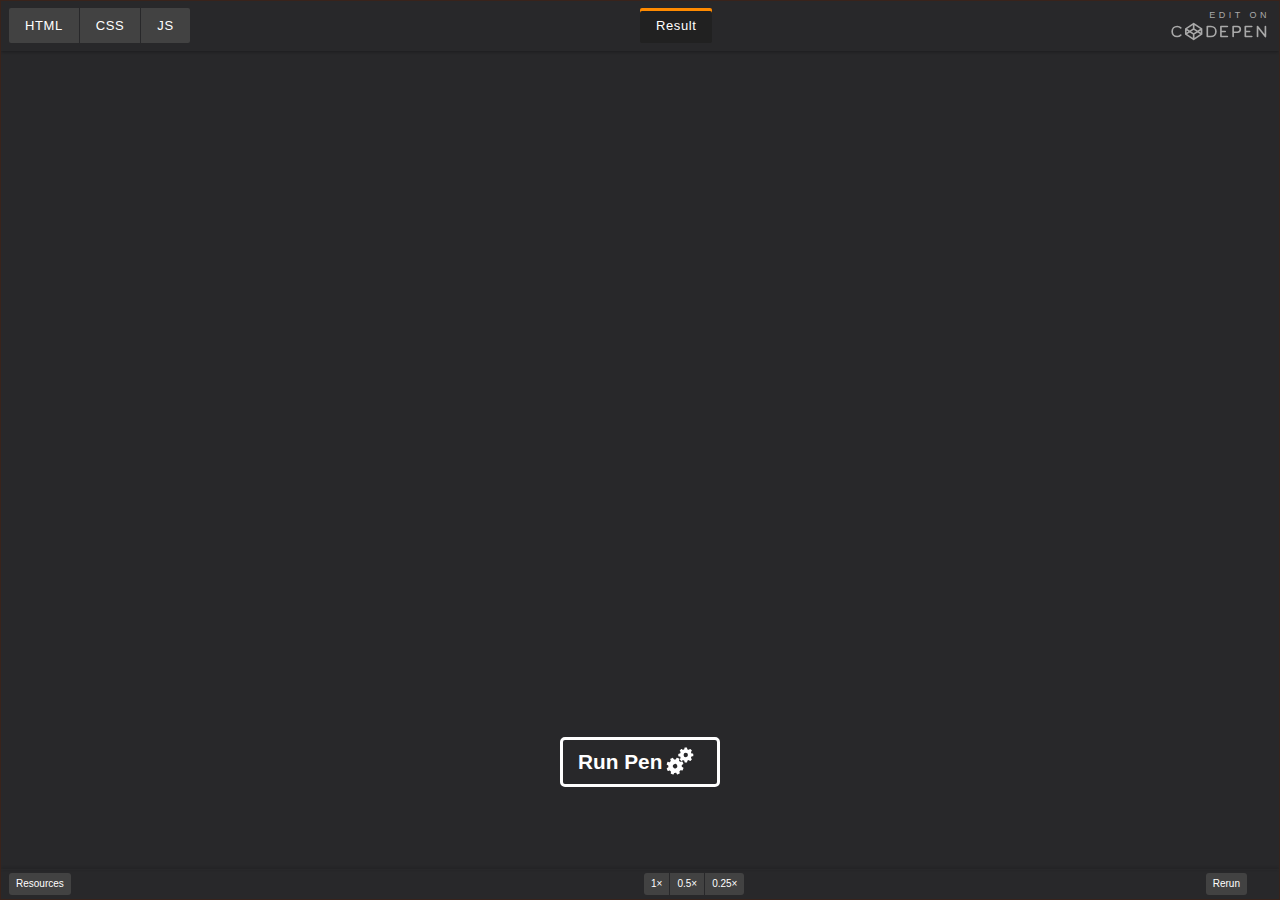
<file: img/Adam Argyle's Sick Mouse-Out CSS Hover Effect _ CSS-Tricks - CSS-Tricks_files/qBPxXEJ.html>
<!DOCTYPE html>
<!-- saved from url=(0104)https://codepen.io/anon/embed/preview/qBPxXEJ?height=350&theme-id=1&slug-hash=qBPxXEJ&default-tab=result -->
<html lang="en"><head><meta http-equiv="Content-Type" content="text/html; charset=UTF-8">

<meta name="viewport" content="width=device-width">
<title>CodePen Embed - Mouse-Out Hover Effect: Step 1</title>
<meta name="csrf-param" content="authenticity_token">
<meta name="csrf-token" content="SgLrv0mm4fVSmmX+H+pcmvbW1dfyLKs/rcryVKmmiT2XvzhoC3LUPm5jgUXITtAoxEbnhY4L8pOT1fpAZwIAsQ==">
<link rel="stylesheet" media="all" href="./embed-3e177c743f8e6fdde7ff88f131cab3a92c4f6da2d8b1c9a68a285ea3d5256c01.css">
<style>
    .hide {
      display: none !important;
    }

    #result-box {
      background: #28282a;
      color: #ffffff;
    }
    .embed-footer,
    .embed-nav {
      background: #28282a;
      
    }
    .embed-nav .code-types a,
    .embed-nav .result-button-list a,
    .action-button {
      color: #ffffff;
      background-color: #424242;
    }
    .embed-nav .code-types a.active,
    .embed-nav .result-button-list a.active,
    .action-button.active {
      background: #212121;
      color: #ffffff;
      box-shadow: inset 0px 3px #ff8a00;
    }
    .embed-nav .logo-wrap .edit-on-codepen {
      color: #a9a9a9;
    }

    .embed-nav svg {
      stroke: #a9a9a9 !important;
    }
  </style>
<link rel="stylesheet" media="all" href="./highcontrast-dark-2ba496a5b059127a304ebbdd9576efcd8a816e71bf9c5b2b0d080d93ecce5512.css">
<link rel="stylesheet" href="./maVRwd.css">
<meta name="monetization" content="$ilp.uphold.com/biyqg2MkQKbe">
</head>
<body id="the-body" style="border: 1px solid #39231b; --borderWidth: 1px;" class="codepen-embed-body static results-active">
<nav class="embed-nav group" id="embed-nav">
<ul class="code-types">
<li class="code-type">
<a id="html-link" href="https://codepen.io/anon/embed/preview/qBPxXEJ?height=350&amp;theme-id=1&amp;slug-hash=qBPxXEJ&amp;default-tab=result#html-box" role="button" aria-pressed="false">
HTML
</a>
</li>
<li class="code-type">
<a id="css-link" href="https://codepen.io/anon/embed/preview/qBPxXEJ?height=350&amp;theme-id=1&amp;slug-hash=qBPxXEJ&amp;default-tab=result#css-box" role="button" aria-pressed="false">
CSS
</a>
</li>
<li class="code-type">
<a id="js-link" href="https://codepen.io/anon/embed/preview/qBPxXEJ?height=350&amp;theme-id=1&amp;slug-hash=qBPxXEJ&amp;default-tab=result#js-box" role="button" aria-pressed="false">
JS
</a>
</li>
</ul>
<ul class="result-button-list">
<li class="results results-type">
<a id="result-link" href="https://codepen.io/anon/embed/preview/qBPxXEJ?height=350&amp;theme-id=1&amp;slug-hash=qBPxXEJ&amp;default-tab=result#result-box" class="active" aria-pressed="true" role="button">
Result
</a>
</li>
<li>
<a href="https://codepen.io/anon/embed/preview/qBPxXEJ?height=350&amp;theme-id=1&amp;slug-hash=qBPxXEJ&amp;default-tab=result#resources-link" id="skip-results-iframe-link">Skip Results Iframe</a>
</li>
</ul>
<div class="logo-wrap" id="edit-area">
<a class="edit-on-codepen" target="_blank" rel="noopener" href="https://codepen.io/geoffgraham/pen/qBPxXEJ" title="Edit on CodePen">
<div class="large-logo">
<span id="edit-on-text" class="open-on">EDIT ON</span>
<svg id="embed-codepen-logo" xmlns="http://www.w3.org/2000/svg" viewBox="0 0 138 26" fill="none" stroke="#000" stroke-width="2.3" stroke-linecap="round" stroke-linejoin="round" role="img" aria-label="CodePen">
<path d="M80 6h-9v14h9m34-14h-9v14h9m-3-7h-6m-28 0h-6m51 7V6l11 14V6M22 16.7L33 24l11-7.3V9.3L33 2 22 9.3v7.4zm22 0L33 9.3l-11 7.4m0-7.4l11 7.3 11-7.3M33 2v7.3m0 7.4V24m55-10h6c2.2 0 4-1.8 4-4s-1.8-4-4-4h-6v14M15 8c-1.3-1.3-3-2-5-2-4 0-7 3-7 7s3 7 7 7c2 0 3.7-.8 5-2m49-5c0 4-3 7-7 7h-5V6h5c4 0 7 3 7 7z"></path>
</svg>
</div>
<div class="box-logo">
<svg xmlns="http://www.w3.org/2000/svg" viewBox="20 0 26 26" fill="none" stroke="#000" stroke-linecap="round" stroke-linejoin="round" stroke-width="2.3" role="img" aria-label="Edit on CodePen">
<path id="icon-codepen-box" d="M22 16.7L33 24l11-7.3V9.3L33 2 22 9.3v7.4zm22 0L33 9.3l-11 7.4m0-7.4l11 7.3 11-7.3M33 2v7.3m0 7.4V24"></path>
</svg>
</div>
</a>
</div>
</nav>
<div id="output" data-border-style="thin" data-header="true">
<div id="html-box" class="code-wrap code-box box " role="region" aria-label="HTML">
<pre tabindex="0"><code data-lang="htmlmixed" id="actual-html-code" class=" cm-s-default"><span class="cm-tag cm-bracket">&lt;</span><span class="cm-tag">a</span> <span class="cm-attribute">href</span>=<span class="cm-string">"#"</span><span class="cm-tag cm-bracket">&gt;</span>Sick Hover<span class="cm-tag cm-bracket">&lt;/</span><span class="cm-tag">a</span><span class="cm-tag cm-bracket">&gt;</span></code></pre>
</div>
<div id="css-box" class="code-wrap code-box box " role="region" aria-label="CSS">
<pre tabindex="0"><code data-lang="css" id="actual-css-code" class=" cm-s-default"><span class="cm-tag">a</span> {
  <span class="cm-property">color</span>: <span class="cm-atom">#000</span>;
  <span class="cm-property">position</span>: <span class="cm-atom">relative</span>;
  <span class="cm-property">text-decoration</span>: <span class="cm-atom">none</span>;
}

<span class="cm-tag">a</span>::<span class="cm-variable-3">before</span> {
  <span class="cm-property">background</span>: <span class="cm-variable cm-callee">hsl</span>(<span class="cm-number">45</span> <span class="cm-number">100%</span> <span class="cm-number">70%</span>);
  <span class="cm-property">content</span>: <span class="cm-string">""</span>;
  <span class="cm-property">inset</span>: <span class="cm-number">0</span>;
  <span class="cm-property">position</span>: <span class="cm-atom">absolute</span>;
  <span class="cm-property">transform</span>: <span class="cm-variable cm-callee">scaleX</span>(<span class="cm-number">0</span>);
  <span class="cm-property">z-index</span>: <span class="cm-number">-1</span>;
}

<span class="cm-tag">a</span>:<span class="cm-variable-3">hover</span>::<span class="cm-variable-3">before</span> {
  <span class="cm-property">transform</span>: <span class="cm-variable cm-callee">scaleX</span>(<span class="cm-number">1</span>);
}

<span class="cm-comment">/* Presentational styles */</span>
<span class="cm-tag">body</span> {
  <span class="cm-property">display</span>: <span class="cm-atom">grid</span>;
  <span class="cm-property">font-family</span>: <span class="cm-atom">system-ui</span>, <span class="cm-variable">sans</span>;
  <span class="cm-property">font-size</span>: <span class="cm-number">3.5rem</span>;
  <span class="cm-property">font-weight</span>: <span class="cm-number">800</span>;
  <span class="cm-property">height</span>: <span class="cm-number">100vh</span>;
  <span class="cm-property">place-items</span>: <span class="cm-atom">center</span>;
}
</code></pre>
</div>
<div id="js-box" class="code-wrap code-box box " role="region" aria-label="JS">
<pre tabindex="0"><code data-lang="javascript" id="actual-js-code" class=" cm-s-default"><span class="cm-comment">// Adam is awesome. 'Nuff said.</span>
<span class="cm-comment">// https://codepen.io/argyleink/pen/poEjvpd</span>
</code></pre>
</div>
<div id="result-box" class="code-box active zoom-1" role="region" aria-label="Result">
<a href="https://codepen.io/geoffgraham/embed/qBPxXEJ?default-tab=result&amp;theme-id=1" class="overlay" style="background-image: url(&#39;https://shots.codepen.io/geoffgraham/pen/qBPxXEJ-800.jpg?version=1640809790&#39;);"></a>
<a href="https://codepen.io/geoffgraham/embed/qBPxXEJ?default-tab=result&amp;theme-id=1" class="run-button">
<span>Run Pen</span>
<svg xmlns="http://www.w3.org/2000/svg" viewBox="0 0 100 100">
<path d="M58.097 52.127c-.431-.7-1.415-1.028-2.181-.732l-3.392 1.302c-.768.295-1.847.04-2.407-.565l-2.55-2.408c-.64-.518-.957-1.584-.706-2.367l1.104-3.46c.248-.782-.153-1.716-.891-2.075l-6.85-2.607c-.792-.224-1.712.21-2.047.96l-1.475 3.32c-.333.75-1.277 1.335-2.1 1.296l-3.508.108c-.816.08-1.795-.45-2.173-1.18l-1.668-3.227c-.375-.731-1.329-1.138-2.117-.906 0 0-1.85.547-3.454 1.267-1.606.72-3.244 1.74-3.244 1.74-.699.435-1.028 1.416-.735 2.184l1.307 3.392c.294.767.041 1.85-.564 2.406l-2.412 2.548c-.517.639-1.584.957-2.365.707l-3.46-1.104c-.782-.25-1.716.15-2.076.892l-2.607 6.85c-.222.792.21 1.71.96 2.045l3.32 1.474c.75.333 1.335 1.28 1.297 2.1l.106 3.508c.083.817-.448 1.796-1.178 2.173l-3.229 1.669c-.729.375-1.136 1.33-.904 2.119 0 0 .548 1.849 1.268 3.451.719 1.607 1.74 3.247 1.74 3.247.434.697 1.416 1.027 2.183.73l3.392-1.302c.767-.296 1.85-.04 2.406.563l2.552 2.411c.638.515.955 1.582.706 2.365l-1.104 3.46c-.251.784.15 1.718.89 2.077l6.85 2.608c.794.222 1.713-.211 2.046-.962l1.474-3.318c.335-.751 1.28-1.337 2.101-1.3l3.508-.104c.818-.084 1.795.449 2.173 1.18l1.665 3.23c.378.73 1.332 1.138 2.12.904 0 0 1.848-.548 3.454-1.268 1.605-.72 3.245-1.74 3.245-1.74.698-.434 1.027-1.416.733-2.185l-1.303-3.388c-.297-.768-.042-1.851.562-2.407l2.411-2.553c.521-.636 1.581-.955 2.365-.705l3.46 1.105c.784.25 1.719-.15 2.08-.889l2.604-6.852c.224-.79-.209-1.712-.96-2.047L57.2 70.396c-.751-.338-1.335-1.283-1.3-2.105l-.103-3.505c-.082-.82.449-1.799 1.18-2.173l3.227-1.668c.732-.375 1.139-1.332.906-2.117 0 0-.547-1.852-1.268-3.458-.724-1.606-1.746-3.243-1.746-3.243zm-21.593 21.75a7.33 7.33 0 01-9.691-3.686A7.33 7.33 0 0130.5 60.5a7.33 7.33 0 019.69 3.689 7.328 7.328 0 01-3.686 9.688z" class="gear-one"></path>
<path d="M94.205 26.616c-.1-.707-.763-1.315-1.478-1.351l-3.154-.156c-.716-.035-1.488-.619-1.717-1.296L86.677 21c-.325-.637-.203-1.593.27-2.129l2.097-2.36c.474-.535.485-1.419.022-1.965l-4.528-4.48c-.55-.457-1.435-.436-1.962.043l-2.342 2.119c-.527.479-1.485.61-2.124.29l-2.825-1.149c-.679-.223-1.268-.987-1.311-1.703l-.189-3.15c-.044-.714-.657-1.373-1.366-1.465 0 0-1.664-.216-3.194-.208-1.53.007-3.19.242-3.19.242-.705.098-1.314.764-1.352 1.477l-.154 3.153c-.035.716-.619 1.486-1.295 1.715l-2.814 1.18c-.638.326-1.595.204-2.129-.272l-2.36-2.093c-.533-.476-1.419-.484-1.965-.024l-4.482 4.528c-.453.55-.434 1.436.044 1.963l2.116 2.34c.483.53.613 1.489.295 2.125l-1.151 2.828c-.222.677-.99 1.269-1.7 1.311l-3.154.188c-.712.044-1.37.659-1.462 1.366 0 0-.217 1.665-.21 3.194.008 1.528.242 3.19.242 3.19.099.706.763 1.315 1.477 1.35l3.155.157c.713.034 1.485.618 1.716 1.294l1.177 2.814c.324.636.204 1.594-.27 2.128l-2.096 2.361c-.475.535-.484 1.419-.024 1.965l4.53 4.481c.55.456 1.434.437 1.962-.043l2.342-2.118c.528-.48 1.484-.61 2.123-.293l2.826 1.15c.68.223 1.268.989 1.314 1.702l.188 3.151c.043.715.657 1.372 1.366 1.465 0 0 1.662.215 3.192.207 1.529-.006 3.191-.24 3.191-.24.708-.099 1.317-.765 1.35-1.48l.157-3.15c.035-.715.618-1.487 1.296-1.717l2.813-1.178c.636-.324 1.595-.204 2.128.27l2.363 2.095c.533.474 1.417.484 1.963.023l4.481-4.528c.456-.55.437-1.433-.043-1.962l-2.118-2.341c-.481-.53-.611-1.487-.293-2.125l1.149-2.827c.222-.678.99-1.27 1.699-1.311l3.156-.19c.712-.042 1.37-.658 1.463-1.367 0 0 .214-1.662.209-3.192-.007-1.527-.241-3.189-.241-3.189zM69.391 37.203a7.27 7.27 0 11-.072-14.537 7.27 7.27 0 01.072 14.537z" class="gear-two"></path>
</svg>
</a>
</div>
<div id="about-box">
<div class="about-container">
<div class="about-user">
<a href="https://codepen.io/geoffgraham" target="_blank" rel="noopener"><img src="./default.png" loading="lazy" alt="" class="about-image"></a>
<div class="about-user-info">
<p>
This Pen is owned by <a href="https://codepen.io/geoffgraham" target="_blank" rel="noopener">Geoff Graham</a> on <a href="https://codepen.io/" target="_blank" rel="noopener">CodePen</a>.
</p>
<p>
<a href="https://codepen.io/geoffgraham" target="_blank" rel="noopener" class="about-user-more">
See more by @geoffgraham on CodePen
</a>
</p>
</div>
</div>
</div>
</div>
<div id="resources-box" class="resources-box">
<h3>External CSS</h3>
<p>
This Pen doesn't use any external CSS resources.
</p>
<h3>External JavaScript</h3>
<p>
This Pen doesn't use any external JavaScript resources.
</p>
</div>
</div>
<footer class="embed-footer" id="embed-footer">
<button id="resources-link" class="resources-link action-button bottom left" href="#resources-box" aria-pressed="false" role="button">
Resources
</button>
<ul class="scaling-choices bottom right">
<li><button class="action-button" id="zoom-button-1">1×</button></li>
<li><button class="action-button" id="zoom-button-05">0.5×</button></li>
<li><button class="action-button" id="zoom-button-025">0.25×</button></li>
</ul>
<button id="rerun-button" class="action-button rerun-button bottom right">
Rerun
</button>
</footer>
<script nonce="">
    __processedPen = {"html":"&lt;a href=&quot;#&quot;&gt;Sick Hover&lt;/a&gt;","css":"a {\n  color: #000;\n  position: relative;\n  text-decoration: none;\n}\n\na::before {\n  background: hsl(45 100% 70%);\n  content: &quot;&quot;;\n  inset: 0;\n  position: absolute;\n  transform: scaleX(0);\n  z-index: -1;\n}\n\na:hover::before {\n  transform: scaleX(1);\n}\n\n/* Presentational styles */\nbody {\n  display: grid;\n  font-family: system-ui, sans;\n  font-size: 3.5rem;\n  font-weight: 800;\n  height: 100vh;\n  place-items: center;\n}","js":"// Adam is awesome. &#39;Nuff said.\n// https://codepen.io/argyleink/pen/poEjvpd"};
    __preprocessors = {
      "html": "none",
      "css": "none",
      "js": "none"
    };
    __preprocessorNames = {
      "html": "HTML",
      "css": "CSS",
      "js": "JS"
    };
    __editable = false;
    __embed_prefill = false;
  </script>
<script src="./embed-59842fbf0495f2c0b079a7f4ce7544fb0912f3535856bf4dc5c205acbb621c54.js.download"></script>


</body></html>
</file>
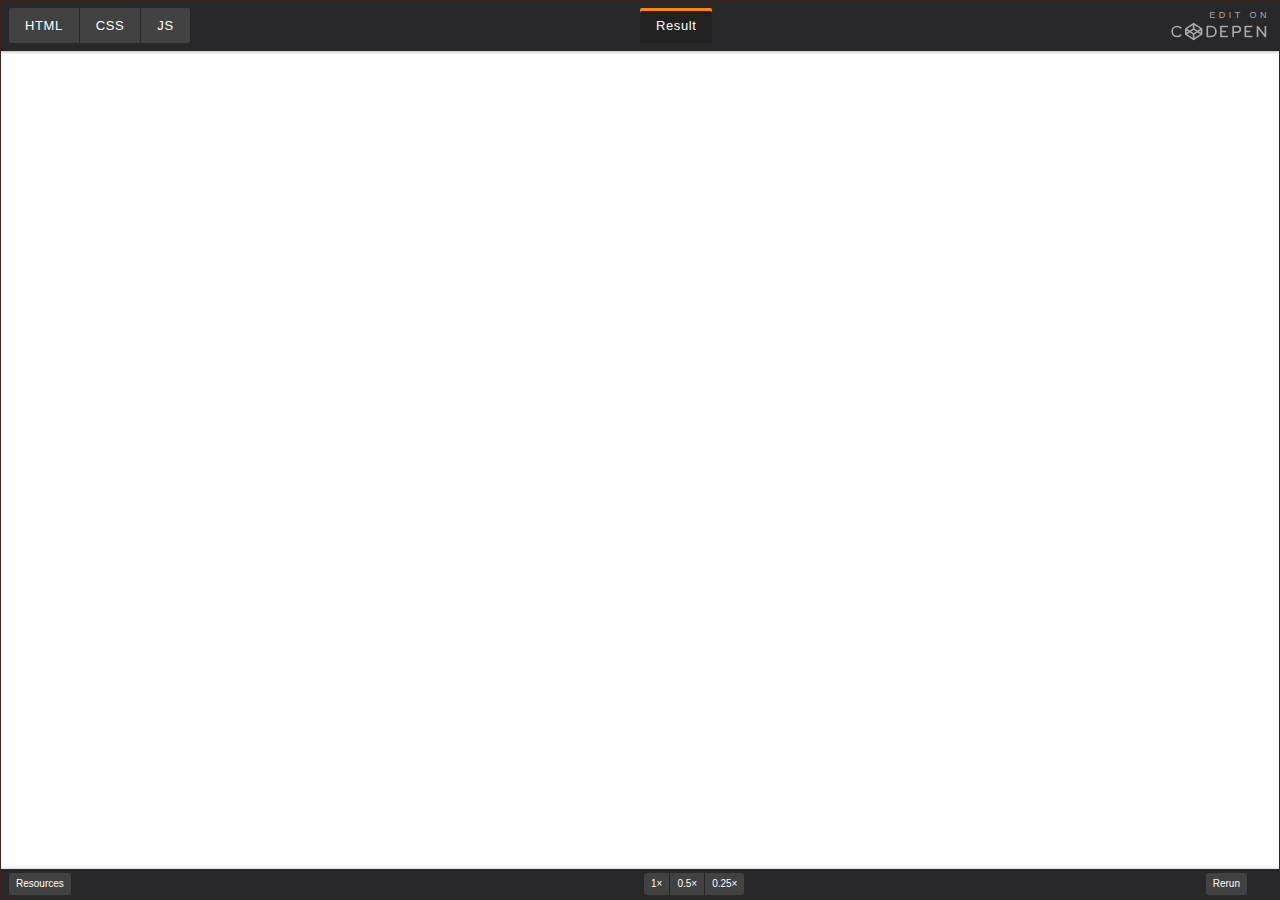
<file: img/Adam Argyle's Sick Mouse-Out CSS Hover Effect _ CSS-Tricks - CSS-Tricks_files/WNZMEjp.html>
<!DOCTYPE html>
<!-- saved from url=(0074)https://codepen.io/geoffgraham/embed/WNZMEjp?default-tab=result&theme-id=1 -->
<html lang="en"><head><meta http-equiv="Content-Type" content="text/html; charset=UTF-8">

<meta name="viewport" content="width=device-width">
<title>CodePen Embed - Mouse-Out Hover Effect: Step 3</title>
<meta name="csrf-param" content="authenticity_token">
<meta name="csrf-token" content="6xmXI6rc8ZJrnBW4SzAGU4TB79S4vfgbvRTdcAF8+iM2pET06AjEWVdl8QOclIrhtlHdhsSaobeDC9Vkz9hzrw==">
<link rel="stylesheet" media="all" href="./embed-3e177c743f8e6fdde7ff88f131cab3a92c4f6da2d8b1c9a68a285ea3d5256c01.css">
<style>
    .hide {
      display: none !important;
    }

    #result-box {
      background: #28282a;
      color: #ffffff;
    }
    .embed-footer,
    .embed-nav {
      background: #28282a;
      
    }
    .embed-nav .code-types a,
    .embed-nav .result-button-list a,
    .action-button {
      color: #ffffff;
      background-color: #424242;
    }
    .embed-nav .code-types a.active,
    .embed-nav .result-button-list a.active,
    .action-button.active {
      background: #212121;
      color: #ffffff;
      box-shadow: inset 0px 3px #ff8a00;
    }
    .embed-nav .logo-wrap .edit-on-codepen {
      color: #a9a9a9;
    }

    .embed-nav svg {
      stroke: #a9a9a9 !important;
    }
  </style>
<link rel="stylesheet" media="all" href="./highcontrast-dark-2ba496a5b059127a304ebbdd9576efcd8a816e71bf9c5b2b0d080d93ecce5512.css">
<link rel="stylesheet" href="./maVRwd.css">
<meta name="monetization" content="$ilp.uphold.com/biyqg2MkQKbe">
</head>
<body id="the-body" style="border: 1px solid #39231b; --borderWidth: 1px;" class="codepen-embed-body static results-active">
<nav class="embed-nav group" id="embed-nav">
<ul class="code-types">
<li class="code-type">
<a id="html-link" href="https://codepen.io/geoffgraham/embed/WNZMEjp?default-tab=result&amp;theme-id=1#html-box" role="button" aria-pressed="false">
HTML
</a>
</li>
<li class="code-type">
<a id="css-link" href="https://codepen.io/geoffgraham/embed/WNZMEjp?default-tab=result&amp;theme-id=1#css-box" role="button" aria-pressed="false">
CSS
</a>
</li>
<li class="code-type">
<a id="js-link" href="https://codepen.io/geoffgraham/embed/WNZMEjp?default-tab=result&amp;theme-id=1#js-box" role="button" aria-pressed="false">
JS
</a>
</li>
</ul>
<ul class="result-button-list">
<li class="results results-type">
<a id="result-link" href="https://codepen.io/geoffgraham/embed/WNZMEjp?default-tab=result&amp;theme-id=1#result-box" class="active" aria-pressed="true" role="button">
Result
</a>
</li>
<li>
<a href="https://codepen.io/geoffgraham/embed/WNZMEjp?default-tab=result&amp;theme-id=1#resources-link" id="skip-results-iframe-link">Skip Results Iframe</a>
</li>
</ul>
<div class="logo-wrap" id="edit-area">
<a class="edit-on-codepen" target="_blank" rel="noopener" href="https://codepen.io/geoffgraham/pen/WNZMEjp" title="Edit on CodePen">
<div class="large-logo">
<span id="edit-on-text" class="open-on">EDIT ON</span>
<svg id="embed-codepen-logo" xmlns="http://www.w3.org/2000/svg" viewBox="0 0 138 26" fill="none" stroke="#000" stroke-width="2.3" stroke-linecap="round" stroke-linejoin="round" role="img" aria-label="CodePen">
<path d="M80 6h-9v14h9m34-14h-9v14h9m-3-7h-6m-28 0h-6m51 7V6l11 14V6M22 16.7L33 24l11-7.3V9.3L33 2 22 9.3v7.4zm22 0L33 9.3l-11 7.4m0-7.4l11 7.3 11-7.3M33 2v7.3m0 7.4V24m55-10h6c2.2 0 4-1.8 4-4s-1.8-4-4-4h-6v14M15 8c-1.3-1.3-3-2-5-2-4 0-7 3-7 7s3 7 7 7c2 0 3.7-.8 5-2m49-5c0 4-3 7-7 7h-5V6h5c4 0 7 3 7 7z"></path>
</svg>
</div>
<div class="box-logo">
<svg xmlns="http://www.w3.org/2000/svg" viewBox="20 0 26 26" fill="none" stroke="#000" stroke-linecap="round" stroke-linejoin="round" stroke-width="2.3" role="img" aria-label="Edit on CodePen">
<path id="icon-codepen-box" d="M22 16.7L33 24l11-7.3V9.3L33 2 22 9.3v7.4zm22 0L33 9.3l-11 7.4m0-7.4l11 7.3 11-7.3M33 2v7.3m0 7.4V24"></path>
</svg>
</div>
</a>
</div>
</nav>
<div id="output" data-border-style="thin" data-header="true">
<div id="html-box" class="code-wrap code-box box " role="region" aria-label="HTML">
<pre tabindex="0"><code data-lang="htmlmixed" id="actual-html-code" class=" cm-s-default"><span class="cm-tag cm-bracket">&lt;</span><span class="cm-tag">a</span> <span class="cm-attribute">href</span>=<span class="cm-string">"#"</span><span class="cm-tag cm-bracket">&gt;</span>Sick Hover<span class="cm-tag cm-bracket">&lt;/</span><span class="cm-tag">a</span><span class="cm-tag cm-bracket">&gt;</span></code></pre>
</div>
<div id="css-box" class="code-wrap code-box box " role="region" aria-label="CSS">
<pre tabindex="0"><code data-lang="css" id="actual-css-code" class=" cm-s-default"><span class="cm-tag">a</span> {
  <span class="cm-property">color</span>: <span class="cm-atom">#000</span>;
  <span class="cm-property">position</span>: <span class="cm-atom">relative</span>;
  <span class="cm-property">text-decoration</span>: <span class="cm-atom">none</span>;
}

<span class="cm-tag">a</span>::<span class="cm-variable-3">before</span> {
  <span class="cm-property">background</span>: <span class="cm-variable cm-callee">hsl</span>(<span class="cm-number">45</span> <span class="cm-number">100%</span> <span class="cm-number">70%</span>);
  <span class="cm-property">content</span>: <span class="cm-string">""</span>;
  <span class="cm-property">inset</span>: <span class="cm-number">0</span>;
  <span class="cm-property">position</span>: <span class="cm-atom">absolute</span>;
  <span class="cm-property">transform</span>: <span class="cm-variable cm-callee">scaleX</span>(<span class="cm-number">0</span>);
  <span class="cm-property">transform-origin</span>: <span class="cm-atom">left</span>;
  <span class="cm-property">transition</span>: <span class="cm-atom">transform</span> <span class="cm-number">0.5s</span> <span class="cm-atom">ease-in-out</span>;
  <span class="cm-property">z-index</span>: <span class="cm-number">-1</span>;
}

<span class="cm-tag">a</span>:<span class="cm-variable-3">hover</span>::<span class="cm-variable-3">before</span> {
  <span class="cm-property">transform</span>: <span class="cm-variable cm-callee">scaleX</span>(<span class="cm-number">1</span>);
}

<span class="cm-comment">/* Presentational styles */</span>
<span class="cm-tag">body</span> {
  <span class="cm-property">display</span>: <span class="cm-atom">grid</span>;
  <span class="cm-property">font-family</span>: <span class="cm-atom">system-ui</span>, <span class="cm-variable">sans</span>;
  <span class="cm-property">font-size</span>: <span class="cm-number">3.5rem</span>;
  <span class="cm-property">font-weight</span>: <span class="cm-number">800</span>;
  <span class="cm-property">height</span>: <span class="cm-number">100vh</span>;
  <span class="cm-property">place-items</span>: <span class="cm-atom">center</span>;
}
</code></pre>
</div>
<div id="js-box" class="code-wrap code-box box " role="region" aria-label="JS">
<pre tabindex="0"><code data-lang="javascript" id="actual-js-code" class=" cm-s-default"><span class="cm-comment">// Adam is awesome. 'Nuff said.</span>
<span class="cm-comment">// https://codepen.io/argyleink/pen/poEjvpd</span>
</code></pre>
</div>
<div id="result-box" class="code-box active zoom-1" role="region" aria-label="Result">
<iframe allow="accelerometer; camera; encrypted-media; display-capture; geolocation; gyroscope; microphone; midi; clipboard-read; clipboard-write; web-share" allowfullscreen="true" allowpaymentrequest="true" allowtransparency="true" class="result-iframe  " frameborder="0" id="result-iframe" loading="lazy" name="CodePen Preview for Mouse-Out Hover Effect: Step 3" sandbox="allow-forms allow-modals allow-pointer-lock allow-popups allow-same-origin allow-scripts allow-top-navigation-by-user-activation allow-downloads allow-presentation" scrolling="yes" title="CodePen Preview for Mouse-Out Hover Effect: Step 3" data-src="https://cdpn.io/geoffgraham/fullembedgrid/WNZMEjp?animations=run&amp;type=embed" src="./WNZMEjp(1).html">
  </iframe>
</div>
<div id="about-box">
<div class="about-container">
<div class="about-user">
<a href="https://codepen.io/geoffgraham" target="_blank" rel="noopener"><img src="./default.png" loading="lazy" alt="" class="about-image"></a>
<div class="about-user-info">
<p>
This Pen is owned by <a href="https://codepen.io/geoffgraham" target="_blank" rel="noopener">Geoff Graham</a> on <a href="https://codepen.io/" target="_blank" rel="noopener">CodePen</a>.
</p>
<p>
<a href="https://codepen.io/geoffgraham" target="_blank" rel="noopener" class="about-user-more">
See more by @geoffgraham on CodePen
</a>
</p>
</div>
</div>
</div>
</div>
<div id="resources-box" class="resources-box">
<h3>External CSS</h3>
<p>
This Pen doesn't use any external CSS resources.
</p>
<h3>External JavaScript</h3>
<p>
This Pen doesn't use any external JavaScript resources.
</p>
</div>
</div>
<footer class="embed-footer" id="embed-footer">
<button id="resources-link" class="resources-link action-button bottom left" href="#resources-box" aria-pressed="false" role="button">
Resources
</button>
<ul class="scaling-choices bottom right">
<li><button class="action-button" id="zoom-button-1">1×</button></li>
<li><button class="action-button" id="zoom-button-05">0.5×</button></li>
<li><button class="action-button" id="zoom-button-025">0.25×</button></li>
</ul>
<button id="rerun-button" class="action-button rerun-button bottom right">
Rerun
</button>
</footer>
<script nonce="">
    __processedPen = {"html":"&lt;a href=&quot;#&quot;&gt;Sick Hover&lt;/a&gt;","css":"a {\n  color: #000;\n  position: relative;\n  text-decoration: none;\n}\n\na::before {\n  background: hsl(45 100% 70%);\n  content: &quot;&quot;;\n  inset: 0;\n  position: absolute;\n  transform: scaleX(0);\n  transform-origin: left;\n  transition: transform 0.5s ease-in-out;\n  z-index: -1;\n}\n\na:hover::before {\n  transform: scaleX(1);\n}\n\n/* Presentational styles */\nbody {\n  display: grid;\n  font-family: system-ui, sans;\n  font-size: 3.5rem;\n  font-weight: 800;\n  height: 100vh;\n  place-items: center;\n}","js":"// Adam is awesome. &#39;Nuff said.\n// https://codepen.io/argyleink/pen/poEjvpd"};
    __preprocessors = {
      "html": "none",
      "css": "none",
      "js": "none"
    };
    __preprocessorNames = {
      "html": "HTML",
      "css": "CSS",
      "js": "JS"
    };
    __editable = false;
    __embed_prefill = false;
  </script>
<script src="./embed-59842fbf0495f2c0b079a7f4ce7544fb0912f3535856bf4dc5c205acbb621c54.js.download"></script>


</body></html>
</file>
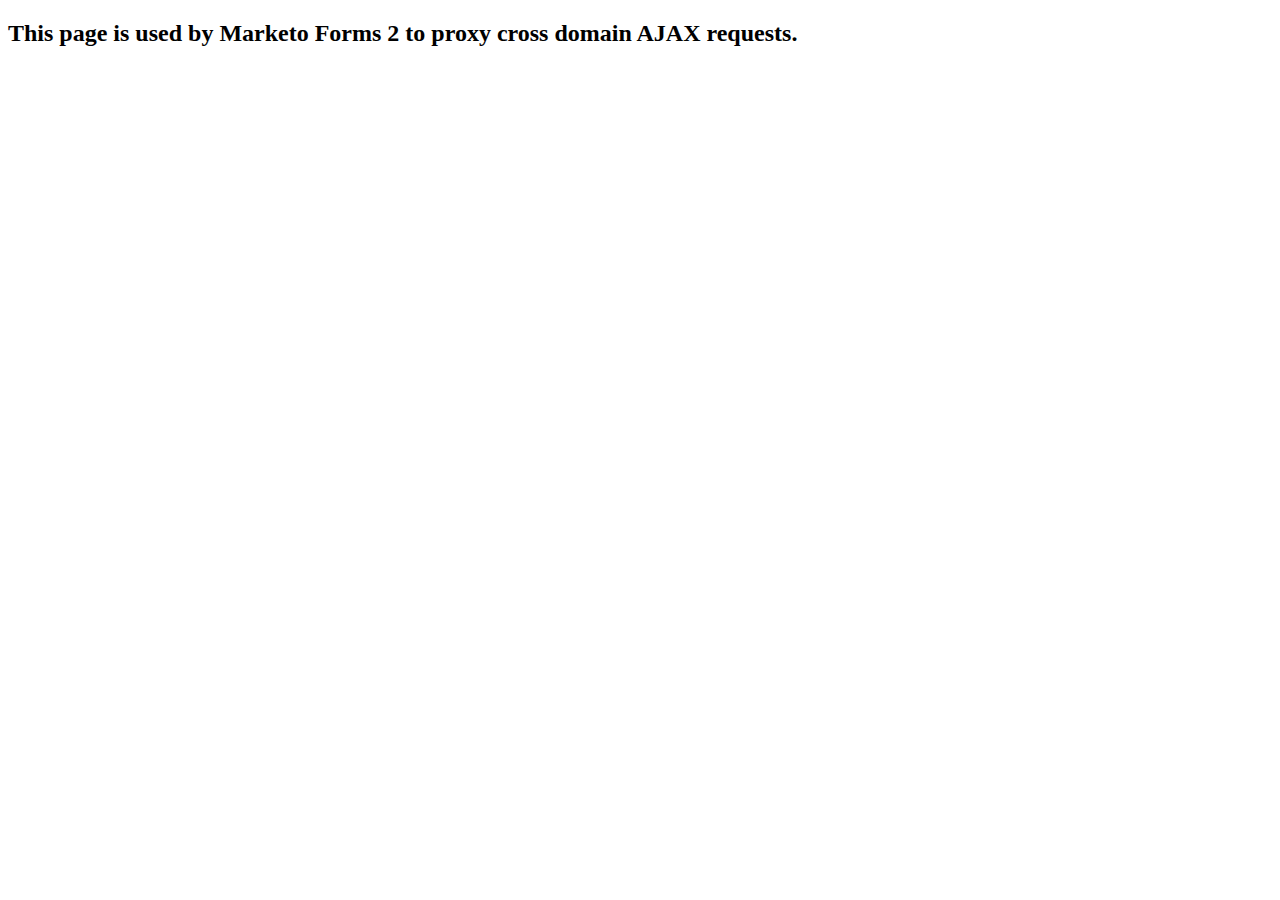
<file: img/Adam Argyle's Sick Mouse-Out CSS Hover Effect _ CSS-Tricks - CSS-Tricks_files/XDFrame.html>
<!DOCTYPE html>
<!-- saved from url=(0054)https://anchor.digitalocean.com/index.php/form/XDFrame -->
<html style=""><head><meta http-equiv="Content-Type" content="text/html; charset=UTF-8">
    <title>Marketo Forms 2 Cross Domain request proxy frame</title>
    <script src="./forms2.min.js.download"></script>
    <script>
      (function (){
        var $ = MktoForms2.$;
        if(!window.parent || window.parent == window){
          return;
        }
        $(window).on("message", function (e){
          var origin = e.originalEvent.origin;
          var message = e.originalEvent.data;
          try{
            message = $.parseJSON(message);  
          }catch(ex){
            return;  //our messages are always JSON
          }
          if(message && message.mktoRequest && message.mktoRequest.ajaxParams){
            var p = message.mktoRequest.ajaxParams;
            var params = { type:"POST", dataType:"json", url:p.url, data:p.data, crossDomain:false, jsonp:false };
            params.success = function (data){
              window.parent.postMessage(JSON.stringify({
                mktoResponse:{
                  "for":message.mktoRequest.id,
                  error:false,
                  data:data
                }
              }), origin);
            }
            params.error = function (error, code, errMessage){
              var e = error.responseJSON || errMessage;
              window.parent.postMessage(JSON.stringify({
                mktoResponse:{
                  "for":message.mktoRequest.id,
                  error:true,
                  data:e
                }
              }), origin)
            }
            $.ajax(params);
          }
        });
        window.parent.postMessage(JSON.stringify({mktoReady:true}), "*");
      })()
    </script>
  </head>
  <body>
    <h2>This page is used by Marketo Forms 2 to proxy cross domain AJAX requests.</h2>
  
</body></html>
</file>
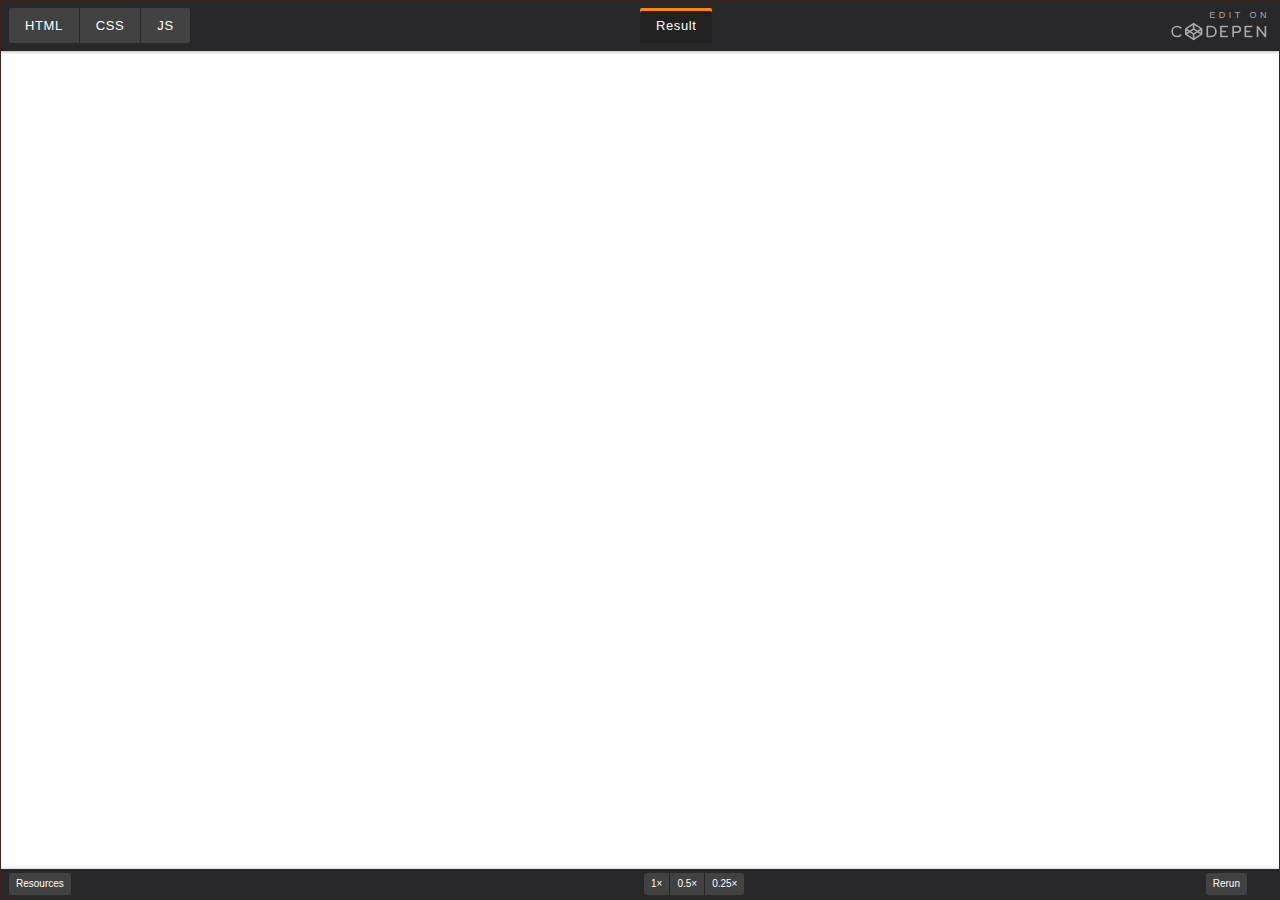
<file: img/Adam Argyle's Sick Mouse-Out CSS Hover Effect _ CSS-Tricks - CSS-Tricks_files/yLzvoVz.html>
<!DOCTYPE html>
<!-- saved from url=(0074)https://codepen.io/geoffgraham/embed/yLzvoVz?default-tab=result&theme-id=1 -->
<html lang="en"><head><meta http-equiv="Content-Type" content="text/html; charset=UTF-8">

<meta name="viewport" content="width=device-width">
<title>CodePen Embed - Mouse-Out Hover Effect: Step 2</title>
<meta name="csrf-param" content="authenticity_token">
<meta name="csrf-token" content="T6HfYVQTywOVgMzY4FZWMF1VWsMa7lafnjkEFe9M43ySHAy2Fsf+yKl5KGM38tqCb8VokWbJDzOgJgwBIehq8A==">
<link rel="stylesheet" media="all" href="./embed-3e177c743f8e6fdde7ff88f131cab3a92c4f6da2d8b1c9a68a285ea3d5256c01.css">
<style>
    .hide {
      display: none !important;
    }

    #result-box {
      background: #28282a;
      color: #ffffff;
    }
    .embed-footer,
    .embed-nav {
      background: #28282a;
      
    }
    .embed-nav .code-types a,
    .embed-nav .result-button-list a,
    .action-button {
      color: #ffffff;
      background-color: #424242;
    }
    .embed-nav .code-types a.active,
    .embed-nav .result-button-list a.active,
    .action-button.active {
      background: #212121;
      color: #ffffff;
      box-shadow: inset 0px 3px #ff8a00;
    }
    .embed-nav .logo-wrap .edit-on-codepen {
      color: #a9a9a9;
    }

    .embed-nav svg {
      stroke: #a9a9a9 !important;
    }
  </style>
<link rel="stylesheet" media="all" href="./highcontrast-dark-2ba496a5b059127a304ebbdd9576efcd8a816e71bf9c5b2b0d080d93ecce5512.css">
<link rel="stylesheet" href="./maVRwd.css">
<meta name="monetization" content="$ilp.uphold.com/biyqg2MkQKbe">
</head>
<body id="the-body" style="border: 1px solid #39231b; --borderWidth: 1px;" class="codepen-embed-body static results-active">
<nav class="embed-nav group" id="embed-nav">
<ul class="code-types">
<li class="code-type">
<a id="html-link" href="https://codepen.io/geoffgraham/embed/yLzvoVz?default-tab=result&amp;theme-id=1#html-box" role="button" aria-pressed="false">
HTML
</a>
</li>
<li class="code-type">
<a id="css-link" href="https://codepen.io/geoffgraham/embed/yLzvoVz?default-tab=result&amp;theme-id=1#css-box" role="button" aria-pressed="false">
CSS
</a>
</li>
<li class="code-type">
<a id="js-link" href="https://codepen.io/geoffgraham/embed/yLzvoVz?default-tab=result&amp;theme-id=1#js-box" role="button" aria-pressed="false">
JS
</a>
</li>
</ul>
<ul class="result-button-list">
<li class="results results-type">
<a id="result-link" href="https://codepen.io/geoffgraham/embed/yLzvoVz?default-tab=result&amp;theme-id=1#result-box" class="active" aria-pressed="true" role="button">
Result
</a>
</li>
<li>
<a href="https://codepen.io/geoffgraham/embed/yLzvoVz?default-tab=result&amp;theme-id=1#resources-link" id="skip-results-iframe-link">Skip Results Iframe</a>
</li>
</ul>
<div class="logo-wrap" id="edit-area">
<a class="edit-on-codepen" target="_blank" rel="noopener" href="https://codepen.io/geoffgraham/pen/yLzvoVz" title="Edit on CodePen">
<div class="large-logo">
<span id="edit-on-text" class="open-on">EDIT ON</span>
<svg id="embed-codepen-logo" xmlns="http://www.w3.org/2000/svg" viewBox="0 0 138 26" fill="none" stroke="#000" stroke-width="2.3" stroke-linecap="round" stroke-linejoin="round" role="img" aria-label="CodePen">
<path d="M80 6h-9v14h9m34-14h-9v14h9m-3-7h-6m-28 0h-6m51 7V6l11 14V6M22 16.7L33 24l11-7.3V9.3L33 2 22 9.3v7.4zm22 0L33 9.3l-11 7.4m0-7.4l11 7.3 11-7.3M33 2v7.3m0 7.4V24m55-10h6c2.2 0 4-1.8 4-4s-1.8-4-4-4h-6v14M15 8c-1.3-1.3-3-2-5-2-4 0-7 3-7 7s3 7 7 7c2 0 3.7-.8 5-2m49-5c0 4-3 7-7 7h-5V6h5c4 0 7 3 7 7z"></path>
</svg>
</div>
<div class="box-logo">
<svg xmlns="http://www.w3.org/2000/svg" viewBox="20 0 26 26" fill="none" stroke="#000" stroke-linecap="round" stroke-linejoin="round" stroke-width="2.3" role="img" aria-label="Edit on CodePen">
<path id="icon-codepen-box" d="M22 16.7L33 24l11-7.3V9.3L33 2 22 9.3v7.4zm22 0L33 9.3l-11 7.4m0-7.4l11 7.3 11-7.3M33 2v7.3m0 7.4V24"></path>
</svg>
</div>
</a>
</div>
</nav>
<div id="output" data-border-style="thin" data-header="true">
<div id="html-box" class="code-wrap code-box box " role="region" aria-label="HTML">
<pre tabindex="0"><code data-lang="htmlmixed" id="actual-html-code" class=" cm-s-default"><span class="cm-tag cm-bracket">&lt;</span><span class="cm-tag">a</span> <span class="cm-attribute">href</span>=<span class="cm-string">"#"</span><span class="cm-tag cm-bracket">&gt;</span>Sick Hover<span class="cm-tag cm-bracket">&lt;/</span><span class="cm-tag">a</span><span class="cm-tag cm-bracket">&gt;</span></code></pre>
</div>
<div id="css-box" class="code-wrap code-box box " role="region" aria-label="CSS">
<pre tabindex="0"><code data-lang="css" id="actual-css-code" class=" cm-s-default"><span class="cm-tag">a</span> {
  <span class="cm-property">color</span>: <span class="cm-atom">#000</span>;
  <span class="cm-property">position</span>: <span class="cm-atom">relative</span>;
  <span class="cm-property">text-decoration</span>: <span class="cm-atom">none</span>;
}

<span class="cm-tag">a</span>::<span class="cm-variable-3">before</span> {
  <span class="cm-property">background</span>: <span class="cm-variable cm-callee">hsl</span>(<span class="cm-number">45</span> <span class="cm-number">100%</span> <span class="cm-number">70%</span>);
  <span class="cm-property">content</span>: <span class="cm-string">""</span>;
  <span class="cm-property">inset</span>: <span class="cm-number">0</span>;
  <span class="cm-property">position</span>: <span class="cm-atom">absolute</span>;
  <span class="cm-property">transform</span>: <span class="cm-variable cm-callee">scaleX</span>(<span class="cm-number">0</span>);
  <span class="cm-property">transition</span>: <span class="cm-atom">transform</span> <span class="cm-number">0.5s</span> <span class="cm-atom">ease-in-out</span>;
  <span class="cm-property">z-index</span>: <span class="cm-number">-1</span>;
}

<span class="cm-tag">a</span>:<span class="cm-variable-3">hover</span>::<span class="cm-variable-3">before</span> {
  <span class="cm-property">transform</span>: <span class="cm-variable cm-callee">scaleX</span>(<span class="cm-number">1</span>);
}

<span class="cm-comment">/* Presentational styles */</span>
<span class="cm-tag">body</span> {
  <span class="cm-property">display</span>: <span class="cm-atom">grid</span>;
  <span class="cm-property">font-family</span>: <span class="cm-atom">system-ui</span>, <span class="cm-variable">sans</span>;
  <span class="cm-property">font-size</span>: <span class="cm-number">3.5rem</span>;
  <span class="cm-property">font-weight</span>: <span class="cm-number">800</span>;
  <span class="cm-property">height</span>: <span class="cm-number">100vh</span>;
  <span class="cm-property">place-items</span>: <span class="cm-atom">center</span>;
}
</code></pre>
</div>
<div id="js-box" class="code-wrap code-box box " role="region" aria-label="JS">
<pre tabindex="0"><code data-lang="javascript" id="actual-js-code" class=" cm-s-default"><span class="cm-comment">// Adam is awesome. 'Nuff said.</span>
<span class="cm-comment">// https://codepen.io/argyleink/pen/poEjvpd</span>
</code></pre>
</div>
<div id="result-box" class="code-box active zoom-1" role="region" aria-label="Result">
<iframe allow="accelerometer; camera; encrypted-media; display-capture; geolocation; gyroscope; microphone; midi; clipboard-read; clipboard-write; web-share" allowfullscreen="true" allowpaymentrequest="true" allowtransparency="true" class="result-iframe  " frameborder="0" id="result-iframe" loading="lazy" name="CodePen Preview for Mouse-Out Hover Effect: Step 2" sandbox="allow-forms allow-modals allow-pointer-lock allow-popups allow-same-origin allow-scripts allow-top-navigation-by-user-activation allow-downloads allow-presentation" scrolling="yes" title="CodePen Preview for Mouse-Out Hover Effect: Step 2" data-src="https://cdpn.io/geoffgraham/fullembedgrid/yLzvoVz?animations=run&amp;type=embed" src="./yLzvoVz(1).html">
  </iframe>
</div>
<div id="about-box">
<div class="about-container">
<div class="about-user">
<a href="https://codepen.io/geoffgraham" target="_blank" rel="noopener"><img src="./default.png" loading="lazy" alt="" class="about-image"></a>
<div class="about-user-info">
<p>
This Pen is owned by <a href="https://codepen.io/geoffgraham" target="_blank" rel="noopener">Geoff Graham</a> on <a href="https://codepen.io/" target="_blank" rel="noopener">CodePen</a>.
</p>
<p>
<a href="https://codepen.io/geoffgraham" target="_blank" rel="noopener" class="about-user-more">
See more by @geoffgraham on CodePen
</a>
</p>
</div>
</div>
</div>
</div>
<div id="resources-box" class="resources-box">
<h3>External CSS</h3>
<p>
This Pen doesn't use any external CSS resources.
</p>
<h3>External JavaScript</h3>
<p>
This Pen doesn't use any external JavaScript resources.
</p>
</div>
</div>
<footer class="embed-footer" id="embed-footer">
<button id="resources-link" class="resources-link action-button bottom left" href="#resources-box" aria-pressed="false" role="button">
Resources
</button>
<ul class="scaling-choices bottom right">
<li><button class="action-button" id="zoom-button-1">1×</button></li>
<li><button class="action-button" id="zoom-button-05">0.5×</button></li>
<li><button class="action-button" id="zoom-button-025">0.25×</button></li>
</ul>
<button id="rerun-button" class="action-button rerun-button bottom right">
Rerun
</button>
</footer>
<script nonce="">
    __processedPen = {"html":"&lt;a href=&quot;#&quot;&gt;Sick Hover&lt;/a&gt;","css":"a {\n  color: #000;\n  position: relative;\n  text-decoration: none;\n}\n\na::before {\n  background: hsl(45 100% 70%);\n  content: &quot;&quot;;\n  inset: 0;\n  position: absolute;\n  transform: scaleX(0);\n  transition: transform 0.5s ease-in-out;\n  z-index: -1;\n}\n\na:hover::before {\n  transform: scaleX(1);\n}\n\n/* Presentational styles */\nbody {\n  display: grid;\n  font-family: system-ui, sans;\n  font-size: 3.5rem;\n  font-weight: 800;\n  height: 100vh;\n  place-items: center;\n}","js":"// Adam is awesome. &#39;Nuff said.\n// https://codepen.io/argyleink/pen/poEjvpd"};
    __preprocessors = {
      "html": "none",
      "css": "none",
      "js": "none"
    };
    __preprocessorNames = {
      "html": "HTML",
      "css": "CSS",
      "js": "JS"
    };
    __editable = false;
    __embed_prefill = false;
  </script>
<script src="./embed-59842fbf0495f2c0b079a7f4ce7544fb0912f3535856bf4dc5c205acbb621c54.js.download"></script>


</body></html>
</file>
<file: style.css>
*{
    padding: 0;
    margin: 0;
    
}

.top1{
    background-color: rgb(255,60,0);
    color: #ffffff;
    margin-top: 5%;
    padding: 2.3% 16.4% 2.3% 10%;
    font-weight: 500;

}
.linrr{
    width: 30px;
}
.lope{
    margin-top: 2.5%;
}
.topp{
    z-index: 100000!important;
}

.rr2{
    background-color: black;
    width: 40%;
    height: 80px;
}

.ree{
    margin-left: 50%;
}
.sect2{
   background-image: url(./img/Data-centre-and-its-new-avatars.jpg);
   background-repeat: no-repeat;
   background-size: cover;
   width: 100%;
   height: 950px;
}
.scope{
    color: white;
    background-color:rgb(255,60,0);
    border-radius: 2px;
}

.freeq{
    background-color:rgb(255,60,0) ;
    border: none!important;
    color: white;
    border-radius: 3px;
}
.playy{
    background-color: white;
    padding:4.5% 5.5%;
    font-size:1.1em;
    color: rgb(255,60,0);
    position: absolute;
    top: 15%;
    left: 16%;
}
.rotate {
    animation: rotation 10s infinite linear;
  }
  @keyframes rotation {
    from {
      transform: rotate(0deg);
    }
    to {
      transform: rotate(359deg);
    }
  }
.playy2{
    position: absolute;
    top: 13.5%;
    left: 15%;
}
.work23{
   font-size:3.7em ; 
   font-weight: 600;
   color: white;
}

.work24{
    font-size: 1.1em;
    font-weight: 600;
    color: rgb(192,195,201);
}

.top2{
    padding:0% 8%;
    background-color: rgb(37,38,40);
    color: white;
    border-left:20px solid rgb(255,60,0) ;
    border-bottom:55px solid transparent ;
    box-sizing: border-box;
    max-height: 19px;
}

.geeks {
    width: 500px;
    height: 2px;
    background: #fff;
    position: absolute;
    top: 83%;
    left: 22%;
    transform: translate(-50%, -50%);
}

.geeks::before {
    content: "";
    position: absolute;
    top: 0;
    left: 0;
    width: 5%;
    height: 100%;
    background:rgb(255,60,0);
    animation: animate 5s linear infinite;
}

@keyframes animate {
    0% {
        left: 0;
    }

    50% {
        left: 100%;
    }

    0% {
        left: 0;
    }
}

.reeww{
    padding-top: 8%;
    z-index: 0;
    position: relative;
}
.work22{
    font-size: 1.2em;
    margin-top: 20%;
    font-weight: 500;
    color: white;
}
.dropdown-content {
    visibility: hidden;
     position: absolute;
     background-color: white;
     width: 80%!important;
     z-index: -1;
     margin-left: 10%;
     box-shadow: 4px 2px 4px 4px rgba(0,0,0,0.2);
     left: 0!important;
     right:10 ;
     top:100%;
     padding-top:3%!important;
     overflow: hidden;
    transform:translateY(1em);
     transition: all 1s linear 0s, visibility 0s linear 0.3s, z-index 0s linear 0.01s ;
   }

   .log{
    margin-right: 10%;
    margin-left: 0%!important;
   }
   .dropi{
    font-size: 1.0em;
    font-weight: 500;
   }

   .dropi:hover{
    color:rgb(255,60,0) ;
   }

   .dropdown-content a {
    color: black;
    padding: 12px 16px;
    text-decoration: none;
    display: block;
  }

  .dropdown1:hover .dropdown-content {
    visibility: visible;
    opacity: 1;
    z-index: 1;
    transform:translateY(0);
    transition-delay: 0s 0s 0.01s;



  }
  .dropdown-content1 {
     visibility: hidden;
     position: absolute;
     background-color:white;
     width: 20%!important;
     z-index: -1;
     left: 10!important;
     right:10 ;
     top:100%;
     padding-top:3%!important;
     overflow: hidden;
     box-shadow: 4px 2px 4px 4px rgba(0,0,0,0.2);
     transform:translateY(1em);
     transition: all 1s ease 0s, visibility 0s linear 0.3s, z-index 0s linear 0.01s ;
   }


   .dropdown-content1 a {
    color: black;
    padding: 12px 16px;
    text-decoration: none;
    display: block;
  }

  .dropdown1:hover .dropdown-content1 {
    visibility: visible;
    opacity: 1;
    z-index: 1;
    transform:translateY(0);
    transition-delay: 0s 0s 0.01s;
  }

  .arw{
    font-size: 12px!important;
  }

  .dropbtn:hover{
    color:rgb(255,60,0)!important;
  }

  .dropbtn{
    color: rgb(35, 35, 35)!important;
    font-weight: 500;
  }

  .nav11{
    background-color: white!important;
    width: 85%;
    margin-left: 7.5%;
    position: sticky!important;
    z-index: 9999!important;
    box-shadow: 4px 2px 4px 4px rgba(0,0,0,0.2);
  }

  .nav11.scrolled{
    width:100%!important;
    margin-left: 0%;
    padding: 0% 7.5%;
    position: fixed!important;
  }

.button1{
    color: white;
    background:rgb(255,60,0);
    font-weight: 700;
    font-size: 1.0em;
    border-radius: 2em;
    transition: all 0.2s ease;
}

.button1:hover{
    color: rgb(255,60,0);
    background:white;
    font-weight: 700;
    font-size: 1.0em;
    border-radius: 2em;
}


.div3{
    margin-top: 15%;
}

.div31{
    margin-top: 12%;
}
.call1{
    color: white;
    font-weight: 500;
    line-height: 0.5;
}

.call2{
    color: white;
    font-weight: 500;
    font-size: 1.5em;

}

.run1{
    font-size: 2.5em;
    font-weight: 700;
    line-height: 1.2;
}

.txxt2{
    font-size: 1.5em;
    line-height: 1.3;
    font-weight: 700;
}


.newsl{
    color: white;
    font-size: 2.2em;
    font-weight: 700;
    line-height: 1;
}

.row88{
    background-color: rgb(255,60,0);
    margin: 3% 4%;
    padding: 4% 1%;
}

.alx{
    font-weight: 600;
}

.read44{
    font-weight: 600;
}

.run31{
    font-size: 2.5em;
    font-weight: 700;
    color: white;
}
.run311{
    font-size: 2.5em;
    font-weight: 700;
    color: white;
    line-height: 1;
    margin-bottom: 10%;
}

.run122{
    font-size: 2.4em;
    font-weight: 700;
    color: black;
    line-height: 01;
}
.sect41{
    padding-left: 10%;
    margin-top: 10%;
}
.sect411{
    padding-left: 10%;
    margin-top: 7%;
}

.run2{
    font-size: 2.5em;
    font-weight: 700;
    color:white;
}

.sect31{
    padding-right: 10%;
}
.sect32{
    color: rgb(175,176,180);
    font-weight: 500;
}



.tech{
    color: rgb(255,60,0);
}

.plus{
    color: rgb(255,60,0);
    font-size: 0.9em;
}

.servicess{
    color: white;
    font-weight: 600;
    border-radius: 2.0em;
    background:
    linear-gradient(
      to bottom,
      var(--mainColor) 0%,
      var(--mainColor) 100%
    );
   background-position: center right;
   background-repeat: no-repeat;
   background-size: 0 100%;
   background-color: rgb(255,60,0) ;
 text-decoration: none;
 transition: background-size 1s;
}

.plus1{
    background-color: white;
    transition: all 1s ease;
}

.serv{
    padding-left: 20%;
    padding-top: 5%;
}

.serv4{
    padding-left: 20%;
    padding-top: 5%;
}

:root {
    --mainColor: black;
  }
  
  
  .learn1{
    margin-top: 12%;
  }
  .learn12{
    margin-top: 8%;
  }
  
  .servicess:hover {
    background-size: 100% 100%;
    background-position: left center;
    color:white;
    text-decoration: none;
  }

  .servicess:hover .plus1{
    background-color: rgb(255,60,0);
  }

  .servicess:hover .plus{
    color: white;
  }

  .drama{
    color: rgb(142,142,143);
  }

  .row23{
    width:35%;
    background-color:white;
    position:absolute;
    top:-12%;
    left:30%;
    transition: all 1s ease;
  }

.line{
    width: 20%;
    margin: 10% 40%;
    border: 1px solid rgb(255,60,0) ;
}

.button12
    {
    font-size: 1.0em;
    border-radius: 2em;
    transition: all 0.2s ease;
}

.row22{
    position:relative;
}

h4{
    margin-top: 15%;
}

.row22{
    background:
    linear-gradient(
      to bottom,
      var(--mainColor) 0%,
      var(--mainColor) 100%
    );
   background-position: right center;
   background-repeat: no-repeat;
   background-size: 0 100%;
   background-color: white ;
 text-decoration: none;
 transition: background-size 1s;
}

:root {
    --mainColor: rgb(19,19,35);
  }
  
  
  
  
  .row22:hover {
    background-size: 100% 100%;
    background-position: left center;
    color:white;
    text-decoration: none;
  }

  .row22:hover .row23{
    background-color:  rgb(255,60,0);
    border: none!important;
  }

  .row22:hover .button12{
    color:white;
    background-color:  rgb(255,60,0);
    border: none!important;

  }

  .row22:hover .drama{
    color: white;
  }

  .row22:hover .imgg{
    opacity: 0.6;
  }

 .imgg{
    opacity: 1;
 }

 .sect3{
    margin-top: 10%;
    padding-top: 10%;
    background-color: rgb(9,15,36);
    position: relative;
 }
 .geeks1 {
    width: 500px;
    height: 1.5px;
    background: rgb(175,176,180);
    position: absolute;
    top: 45%;
    left: 39%;
    transform: translate(-50%, -50%);
}

.geeks1::before {
    content: "";
    position: absolute;
    top: 0;
    left: 0;
    width: 5%;
    height: 100%;
    background:rgb(255,60,0);
    animation: animate 5s linear infinite;
}

@keyframes animate {
    0% {
        left: 0;
    }

    50% {
        left: 100%;
    }

    0% {
        left: 0;
    }
}

.run3{
    font-style: italic;
    font-size: 1.3em;
    color: white;
    font-weight: 500;
    margin-top: 10%;
}

.tick{
    background:rgb(255,60,0);
    color: white;
    padding: 0.5% 1%;
}

.sect33{
        color: white;
        font-weight: 500;
}

.shape{
    position:absolute;
    top:75%;
    z-index: -1;
    animation: rotation 10s infinite linear;
}

  @keyframes rotation {
    from {
      transform: rotate(0deg);
    }
    to {
      transform: rotate(359deg);
    }}

    .image2{
        z-index: 9;
    }

 .years{
    color: white;
    text-align: center;
    font-size: 1.3em;
} 

.years1{
    color: rgb(0, 0, 0);
    text-align: center;
    font-size: 1.3em;
}

.line2{
    border: solid 1px white;
}

.line3a{
    border: solid 1px rgb(228,229,231);
}


.row33{
    margin-top: 10%;
}

.pluss1{
    font: 600 2.0em system-ui;
    color:rgb(255,60,0) ;
  }

  .pluss{
    font: 700 3.0em system-ui;
  }

.row322{
    color: white;
    padding: 3% 10%;
}

.count{
    color: rgb(219, 213, 213);
}

.geeks2 {
    width: 550px;
    height: 0.5px;
    background: rgb(15, 15, 15);
    position: absolute;
    top: 20%;
    left: 60%;
    transform: translate(-50%, -50%);
}

.geeks2::before {
    content: "";
    position: absolute;
    top: 0;
    left: 0;
    width: 5%;
    height: 400%;
    background:rgb(255,60,0);
    animation: animate 5s linear infinite;
}

@keyframes animate {
    0% {
        left: 0;
    }

    50% {
        left: 100%;
    }

    0% {
        left: 0;
    }
}
.sect4{
    position: relative;
}

.sect42{
    font-style: italic;
    font-size:1.3em;
    font-weight: 600;
    margin-top: 10%;
    
}

.sect421{
    font-size:1.3em;
    font-weight: 600;
    margin-top: 10%;
    
}

.sect43{
    color: rgb(88, 85, 85);
}
.sect433{
    color: rgb(88, 85, 85);
    font-size: 1.1em;
    font-weight: 500;
}
.sect44{
    font-weight: 700;
    font-size: 1.3em;
}
.sect45{
    border: solid 1px rgb(255,60,0);
}

.img2{
    position: absolute;
    animation: moveUpDown 3s linear infinite;
    top:40%;
}

.img2::before{
    position: absolute;
    animation: moveUpDown 3s linear infinite;
}

@keyframes moveUpDown {
    0% {
        top:40%;
    }
    50% { 
        top: 45%;
    }
    0%{
        top:40%;
    }
}

.sect5{
    background-color: rgb(9,6,14);
    padding-top: 5%;
    padding-bottom: 10%;
    border-top-left-radius: 20em;
}

.row5{
    padding-left: 10%;
}

.row51{
    padding:5% 10%;
}

.imgg1{
    border-radius: 1em;
        background-image:
        linear-gradient(to top, rgba(23,21,45,1), rgba(23,21,45,1),rgba(23,21,45,0),rgba(23,21,45,0),rgba(23,21,45,0),rgba(23,21,45,0)),
        url('./img/case4.jpg');
        height: 500px;
        background-size: cover;
        color: white;
        overflow: hidden;
        transition: all 2s ease;
        position: relative;
}


.imgg1:hover .txt1{
      margin-top: 115%;
}

.imgg12:hover .txt1{
    margin-top: 115%;
}

.imgg13:hover .txt1{
    margin-top: 115%;
}

.imgg12{
    border-radius: 1em;
        background-image:
        linear-gradient(to top, rgba(23,21,45,1), rgba(23,21,45,1),rgba(23,21,45,0),rgba(23,21,45,0),rgba(23,21,45,0),rgba(23,21,45,0)),
        url('./img/case2.jpg');
        height: 500px;
        width: 100%;
        background-size: cover;
        color: white;
        position: relative;
        overflow: hidden;
}
.imgg13{
    border-radius: 1em;
        background-image:
        linear-gradient(to top, rgba(23,21,45,1), rgba(23,21,45,1),rgba(23,21,45,0),rgba(23,21,45,0),rgba(23,21,45,0),rgba(23,21,45,0)),
        url('./img/case1.jpg');
        height: 500px;
        background-size: cover;
        color: white;
        overflow: hidden;
        position: relative;
}

.imgg14{
    border-radius: 1em;
        background-image:
        linear-gradient(to top, rgba(23,21,45,1), rgba(23,21,45,1),rgba(23,21,45,0),rgba(23,21,45,0),rgba(23,21,45,0),rgba(23,21,45,0)),
        url('./img/case5.jpg');
        height: 500px;
        background-size: cover;
        color: white;
        overflow: hidden;
        position: relative;
}

.imgg15{
    border-radius: 1em;
        background-image:
        linear-gradient(to top, rgba(23,21,45,1), rgba(23,21,45,1),rgba(23,21,45,0),rgba(23,21,45,0),rgba(23,21,45,0),rgba(23,21,45,0)),
        url('./img/case3.jpg');
        height: 500px;
        background-size: cover;
        color: white;
        overflow: hidden;
        position: relative;
}

.imgg16{
    border-radius: 1em;
        background-image:
        linear-gradient(to top, rgba(23,21,45,1), rgba(23,21,45,1),rgba(23,21,45,0),rgba(23,21,45,0),rgba(23,21,45,0),rgba(23,21,45,0)),
        url('./img/case6.jpg');
        height: 500px;
        background-size: cover;
        color: white;
        overflow: hidden;
        position: relative;
}

.txt1{
    color: white;
    line-height: 0.8;
    margin-top: 132%;
    transition: all 0.5s ease;
}

.txt2{
    color: white;
}

.overlay1{
    color: white;
    width: 100%;
    height: 500px;
    font-weight: 600;
    border-radius: 1.0em;
   background:  linear-gradient(
        to bottom,
        rgba(255,60,0,0) 0%, rgba(255,60,0,0.1) 60%, rgba(255,60,0,0.6) 70%,
        rgba(255,60,0,1) 100%);
   background-position: center center;
   background-repeat: no-repeat;
   background-size: 0 100%;
   background-color: rgba(255,60,0,0) ;
 text-decoration: none;
 transition: background-size 1s;
 position: absolute;
 top:0;
 left:0;
 z-index: 99;
 padding-left: 5%;
}

.serv2{
    padding-left: 20%;
}

.imgg1:hover .overlay1{
    background-size: 100% 100%;
    background-position: center center;
    color:white;
    text-decoration: none;
  }

  .imgg12:hover .overlay1{
    background-size: 100% 100%;
    background-position: center center;
    color:white;
    text-decoration: none;
  }

  .imgg13:hover .overlay1{
    background-size: 100% 100%;
    background-position: center center;
    color:white;
    text-decoration: none;
  }

  .imgg14:hover .overlay1{
    background-size: 100% 100%;
    background-position: center center;
    color:white;
    text-decoration: none;
  }

  .imgg15:hover .overlay1{
    background-size: 100% 100%;
    background-position: center center;
    color:white;
    text-decoration: none;
  }

  .imgg16:hover .overlay1{
    background-size: 100% 100%;
    background-position: center center;
    color:white;
    text-decoration: none;
  }

.row71{
    padding: 15% 5%;
    position: relative;
}

.geeks3 {
    width: 500px;
    height: 0.5px;
    background: rgb(15, 15, 15);
    position: absolute;
    top: 28%;
    left: 49%;
    transform: translate(-50%, -50%);
}

.geeks3::before {
    content: "";
    position: absolute;
    top: 0;
    left: 0;
    width: 5%;
    height: 400%;
    background:rgb(255,60,0);
    animation: animate 5s linear infinite;
}

@keyframes animate {
    0% {
        left: 0;
    }

    50% {
        left: 100%;
    }

    0% {
        left: 0;
    }
}


.sect71{
    padding-top: 5%;
}

.txt22{
    font-size: 1.5em;
    font-weight: 600;
    padding-top: 10%;
}

.cont2{
    background:  linear-gradient(
         to bottom,
         rgb(19,19,35)0%,rgb(19,19,35)100%);
    background-position: center center;
    background-repeat: no-repeat;
    background-size: 0 100%;
    background-color: rgba(255,60,0,0) ;
  text-decoration: none;
  height: 280px;
  transition: background-size 0.5s;
  clip-path: polygon(0 10%, 100% 0, 100% 100%, 0% 100%);
 }
 

.cont3{
   background:  linear-gradient(
        to bottom,
        rgb(19,19,35)0%,rgb(19,19,35)100%);
   background-position: center center;
   background-repeat: no-repeat;
   background-size: 0 100%;
   background-color: rgba(255,60,0,0) ;
 text-decoration: none;
 height: 280px;
 transition: background-size 0.5s;
 clip-path: polygon(0 0, 100% 10%, 100% 100%, 0% 100%);
}

.cont4{
    background:  linear-gradient(
         to bottom,
         rgb(19,19,35)0%,rgb(19,19,35)100%);
    background-position: center center;
    background-repeat: no-repeat;
    background-size: 0 100%;
    background-color: rgba(255,60,0,0) ;
  text-decoration: none;
  height: 280px;
  transition: background-size 0.5s;
  clip-path: polygon(0 0, 100% 0, 100% 100%, 0 90%);
 }

 .cont5{
    background:  linear-gradient(
         to bottom,
         rgb(19,19,35)0%,rgb(19,19,35)100%);
    background-position: center center;
    background-repeat: no-repeat;
    background-size: 0 100%;
    background-color: rgba(255,60,0,0) ;
  text-decoration: none;
  height: 280px;
  transition: background-size 0.5s;
  clip-path: polygon(0 0, 100% 0, 100% 90%, 0% 100%);
  box-shadow: 4px 2px 4px 4px rgba(0,0,0,0.2);
 }
.img45{
    margin-top: 10%;
}
.cont2:hover{
    background-size: 100% 100%;
    background-position: center center;
    text-decoration: none;
}

.cont3:hover{
    background-size: 100% 100%;
    background-position: center center;
    text-decoration: none;
}

.cont4:hover{
    background-size: 100% 100%;
    background-position: center center;
    text-decoration: none;
}

.cont5:hover{
    background-size: 100% 100%;
    background-position: center center;
    text-decoration: none;
}

.sect8{
    background-color:  rgb(9,6,14);
    padding-bottom: 7%;
}

.geeks5 {
    width: 550px;
    height: 0.5px;
    background: rgb(94, 90, 90);
    position: absolute;
    top: 23%;
    left: 43%;
    transform: translate(-50%, -50%);
}

.geeks5::before {
    content: "";
    position: absolute;
    top: 0;
    left: 0;
    width: 5%;
    height: 400%;
    background:rgb(255,60,0);
    animation: animate 5s linear infinite;
}

@keyframes animate {
    0% {
        left: 0;
    }

    50% {
        left: 100%;
    }

    0% {
        left: 0;
    }
}

.sect9{
    background-color: rgb(9,15,36) ;
    padding: 2% 0% 8% 0%;
    border-top-left-radius: 30em;
    margin-top: 5%;
}

.footh{
    font-size: 1.5em;
    font-weight: 600;
    color: white;
}



.footh2{
    color: white;
    font-weight: 500;
}

.footh2:hover{
    color: rgb(255,60,0);
}

.footh21{
    color: white;
    font-weight: 500;
    margin-left: 25%
}

.footh21c{
    color: white;
    font-weight: 500;
    margin-left: 20%
}

.icon4{
    color: white;
    font-size: 1.2em;

}

.icon4a{
    background-color:rgb(255,60,0) ;
    padding: 2%;
    margin: 1% 2%;
    transition: all 0.5s ease;
}

.icon4a:hover{
    background-color: white;
}

.icon4a:hover .icon4{
    color: rgb(255,60,0);
}

.footh3{
 font-size: 1.2em;
 font-weight: 500;
 color: white;
}

.footh31{
    font-size: 1.2em;
    font-weight: 500;
    color: white;
    line-height: 1;
   }
   

.footh3:hover{
    color: rgb(255,60,0);
}

.footh3a{
    color: rgb(128,122,129);
}

.sect10{
    background-color: rgb(24, 22, 128);
}

.owl-carousel .owl-nav button .owl-prev i{
    color: white;
    position: absolute;
    background-color: blue;
}
.line2{
    display: none;
}

.form2{
    height: 50px;
    width: 450px;
    padding: 7% 7%;
    border: none;
    border-radius: 2em;

}

.form2:focus-visible{
    outline: -webkit-focus-ring-color auto 0px;

}

.btn1{
    position: absolute;
    padding: 3% 5%;
    color: white;
    background-color:rgb(255,60,0) ;
    border: none;
    font-size: 1.2em;
    font-weight: 500;
    border-radius: 2em;
    margin-bottom: 1%;
    left: 65%;
    top: 4%;
    transition: all 0.5s ease;
}

.btn1:hover{
    background-color: rgb(189,45,16);
}

.freeq:hover{
    background-color: rgb(189,45,16);
}

.logsm{
    display: none;
}

@media only screen and (max-width: 500px){
    .topp{
        display: none;
    }

    .nav11{
        background-color:rgb(255,60,0)!important ;
    }


    .log{
        display: none;
    }

    .logsm{
        color: white;
        font-size: 1.2em;
        font-weight: 700;
        display: block;
    }
    
    .sm1{
        padding-left: 0!important;
    }

    .nav11{
        width: 100%!important;
        position: relative;
        margin-left: 0%;
    }

    .nav11.scrolled{
        width:100%!important;
        position: relative!important;
        padding: 0% 0%;
      }

      

      .img66{
        display: none;
      }

      .work22{
        font-size: 1.0em;
        margin-top: 40%;
        font-weight: 500;
        color: white;
    }

    .work24{
        font-size: 1.0em;
    }

    .work23{
        font-size:2.0em ; 
        font-weight: 700;
        color: white;
        line-height: 1.1;
        width: 90%;
    }

    .div31{
        margin-top: 15%;
    }

    .geeks{
        width: 270px;
        top: 80%;
    left: 37%;
    }

    .geeks2{
        width: 330px;
        top: 15%;
        left: 50%;
}

    .geeks3{
        width:310px;
        left: 50%;
        top: 17%;
    }

    .geeks5{
        width:310px;
        left: 45%;
        top: 40%;
    }
    .geeks1{
        width: 350px;
        top: 40%;
        left: 50%;
    }

    .form2{
        width: 300px;
        padding: 6% 4%;
        height: 54px;
        margin-bottom: 10%;
    }

    .button1{
        color: white;
        background:rgb(255,60,0);
        font-weight: 700;
        font-size: 0.6em;
        border-radius: 2em;
        transition: all 0.2s ease;
    }
    .run2{
        font-size: 1.5em;
        font-weight: 700;
        color:white;
        line-height: 1.2;
    }
    .line3a{
        display: none;
    }
    .run3{
        margin-top: 18%;
    }
    
    .call1{
        color: white;
        font-weight: 500;
        line-height: 0.5;
        font-size: 0.7em;
    }
    
    .call2{
        color: white;
        font-weight: 500;
        font-size: 0.8em;
    
    }

    .sect2{
        height: 700px;
    }
    
    .run1{
        font-size: 1.3em;
        font-weight: 700;
        line-height: 1.2;
        width: 90%;
    }

    .serv{
        padding-left: 0%;
        padding-top: 5%;
    }

    .serv4{
        padding-left: 50%;
    }

    .shape{
        position:absolute;
        top:100%;
        right: 85%;
        z-index: -1;
        animation: rotation 10s infinite linear;
    }

    .row322{
        text-align: center!important;
    }
    
    .pluss{
        font-size: 2.0em;
    }
    .count{
        font-size: 0.8em;
    }

    .run122{
        font-size: 1.5em;
        width: 90%;
    }

    .sect41{
        padding-left: 5%;
    }

    .sect42{
        margin-top: 15%;
    }
    .learn12{
        margin-top: 12%;
    }
    .img2{
        left: -2%;
    }
    .run31{
        font-size: 1.3em;
        margin-top: 15%;
    }

    .row5{
        padding-left: 2%;
    }

    .serv2{
        padding-left: 40%;
        padding-bottom: 10%;
    }

    .run122{
        font-size: 1.3em;
    }

    .run311{
        font-size: 1.3em;
    }

    .row88{
        background-color: rgb(255,60,0);
        margin: 3% 0%;
        padding: 4% 1%;
    }
    .btn1{
        top: 3%;
        left: 58%;
    }

    .rowc1{
        transition: all 0.5s ease;
        text-align: center;
       }


}

/*CSS FOR CONTACT US PAGE*/

.nav11c{
    background-color: transparent!important;
    position: sticky!important;
    z-index: 1!important;
    padding: 5% 0%;
    transition: padding 0.5s ease;
  }

  .nav11c.scrolled{
    width:100%!important;
    background-color: white!important;
    padding: 2% 0% 2% 40%!important;
    color: black!important;
    position: fixed!important;
  }

  .nav11c.scrolled .dropbtnc{
    color:black!important;
    font-weight: 500;
  }

  .nav11c.scrolled .logc{
    display: none;
  }
.nav11c.scrolled .logc1{
    display: block;
}

.sect2c.scrolled{
    padding-top: 200px;
}


  .sect2c{
    background-image: url('./img/computer-support-rock-hill-sc-1.jpg');
    background-repeat: no-repeat;
    background-size: cover;
    height: 500px;
  }

  .dropbtnc{
    color:white!important;
    font-weight: 500;
  }

  .logc{
    margin-right: 15%;
    margin-left: 10%!important;
   }

   .logc1{
    left: 10%!important;
    position: absolute;
    display: none;
   }

   .sect2c1{
    color: white;
    margin: 5% 0% 0% 10%;
   }

   .txtc1{
    font-size: 2.7em;
    font-weight: 700;
   }

   .txtc2{
    text-transform: uppercase;
    font-weight: 700;
    font-size: 0.9em;
   }

   .sect3c{
    
   }

   .txt3c{
    font-size: 1.0em;
    color: rgb(255,60,0);
    font-weight: 500;
    line-height: 0.8;
   }

   .txt3c1{
    font-size: 2.0em;
    font-weight: 700;
    line-height: 0.7;
   }

   .txt3c2{
    color: rgb(109,109,109);
    font-weight: 500;
   }

   .txt3c21{
    color: rgb(109,109,109);
    font-weight: 500;
    width: 90%;
   }

   .linec{
    border: 2px solid  rgb(255,60,0);
    width: 45px;
   }

   .globec{
    color:rgb(255,60,0) ;
    font-size: 3.5em;
   }

   .txt3c3{
    font-weight: 700;
    font-size: 1.5em;
   }

   .eer{
    padding: 0!important;
   }

   .rowc1{
    transition: all 0.5s ease;
   }

   .rowc1:hover{
    box-shadow: 2px 2px 4px 4px rgba(0,0,0,0.2);
   }

   .colc1{
    background-color: rgb(244,247,252);
    padding-top: 3%!important;
   }

   .formc{
    width: 500px;
    border: none;
    padding: 3% 3%;
    border-radius: 1em;
   }

   .formc1{
    width: 500px;
    border: none;
    padding: 3% 3%;
    border-radius: 1em;
    height: 150px;
   }

   .mapc{
    margin-top: 10%;
   }

.sect4c{
    background-color:rgb(37,38,40);

}

.txtc4{
    color: rgb(206,212,212);
    width: 80%;
}

.iconc{
    color: rgb(206,212,212);
    margin:0% 2%; 
    border: 1px solid  rgb(206,212,212);
    padding: 3%;
}

.txt4c2{
    font-weight: 700;
    font-size: 1.4em;
    color: #fff;
}

.txtc4 span{
    font-weight: 800;
}

.rowc4{
    margin: 0%  8% ;
    padding-top: 5%;
}

.footh21c1{
    color: white;
    font-weight: 500;
    margin-left: 5%
}

.shc{
    margin-left: 30%;
}

@media only screen and (max-width: 500px){
    .nav11c{
        width: 100%!important;
        position: relative;
        margin-left: 0%;
        background-color:rgb(255,60,0)!important ;
    }

    .logc1{
        display: none;
    }

    .nav11c.scrolled{
        width:100%!important;
        position: relative!important;
        padding: 0% 0%;
        background-color: rgb(255,60,0)!important;
      }
}
</file>
<file: img/Adam Argyle's Sick Mouse-Out CSS Hover Effect _ CSS-Tricks - CSS-Tricks_files/embed-3e177c743f8e6fdde7ff88f131cab3a92c4f6da2d8b1c9a68a285ea3d5256c01.css>
:root{--cp-sidebar-width: 188px;--cp-sidebar-fixed-height: 700px;--cp-header-height: 65px;--cp-header-height-small: 53px;--cp-control-bar-height: 29px;--cp-control-bar-space-between: 1.5rem;--cp-font-family: 'Lato', 'Lucida Grande', 'Lucida Sans Unicode', Tahoma,
    Sans-Serif;--cp-font-family-header: 'Telefon Black', Sans-Serif;--cp-font-family-header-alt: 'Telefon', Sans-Serif;--cp-font-family-monospace: SFMono-Regular, Consolas, 'Liberation Mono', Menlo,
    monospace;--cp-button-icon: currentColor;--cp-button-border-width: 3px;--cp-button-border-radius: 4px;--cp-button-margin-block: 1px;--cp-button-margin-inline: 10px;--cp-button-padding-inline: 16px;--cp-button-padding-block: 10px}.CodeMirror{font-family:monospace;height:300px;direction:ltr}.CodeMirror-lines{padding:4px 0}.CodeMirror pre.CodeMirror-line,.CodeMirror pre.CodeMirror-line-like{padding:0 4px}.CodeMirror-gutters{border-right-width:1px;border-right-style:solid;white-space:nowrap}.CodeMirror-linenumber{padding:0 3px 0 5px;min-width:20px;text-align:right;white-space:nowrap}.CodeMirror-cursor{border-left-width:1px;border-left-style:solid;border-right:none;width:0}@-webkit-keyframes blink{50%{background-color:transparent}}@keyframes blink{50%{background-color:transparent}}.cm-tab{display:inline-block;text-decoration:inherit}.CodeMirror-rulers{position:absolute;left:0;right:0;top:-50px;bottom:0;overflow:hidden}.CodeMirror-ruler{border-left-width:1px;border-left-style:solid;top:0;bottom:0;position:absolute}.CodeMirror{position:relative;overflow:hidden}.CodeMirror-scroll{overflow:scroll!important;margin-bottom:-30px;margin-right:-30px;padding-bottom:30px;height:100%;outline:none;position:relative}.CodeMirror-sizer{position:relative;border-right:30px solid transparent}.CodeMirror-vscrollbar,.CodeMirror-hscrollbar,.CodeMirror-scrollbar-filler,.CodeMirror-gutter-filler{position:absolute;z-index:6;display:none}.CodeMirror-vscrollbar{right:0;top:0;overflow-x:hidden;overflow-y:scroll}.CodeMirror-hscrollbar{bottom:0;left:0;overflow-y:hidden;overflow-x:scroll}.CodeMirror-scrollbar-filler{right:0;bottom:0}.CodeMirror-gutter-filler{left:0;bottom:0}.CodeMirror-gutters{position:absolute;left:0;top:0;min-height:100%;z-index:3}.CodeMirror-gutter{white-space:normal;height:100%;display:inline-block;vertical-align:top;margin-bottom:-30px}.CodeMirror-gutter-wrapper{position:absolute;z-index:4;background:0 0!important;border:none!important}.CodeMirror-gutter-background{position:absolute;top:0;bottom:0;z-index:4}.CodeMirror-gutter-elt{position:absolute;cursor:default;z-index:4}.CodeMirror-gutter-wrapper ::-moz-selection{background-color:transparent}.CodeMirror-gutter-wrapper ::selection{background-color:transparent}.CodeMirror-lines{cursor:text;min-height:1px}.CodeMirror pre.CodeMirror-line,.CodeMirror pre.CodeMirror-line-like{border-radius:0;border-width:0;background:0 0;font-family:inherit;font-size:inherit;margin:0;white-space:pre;word-wrap:normal;line-height:inherit;color:inherit;z-index:2;position:relative;overflow:visible;-webkit-tap-highlight-color:transparent;-webkit-font-variant-ligatures:contextual;font-variant-ligatures:contextual}.CodeMirror-wrap pre.CodeMirror-line,.CodeMirror-wrap pre.CodeMirror-line-like{word-wrap:break-word;white-space:pre-wrap;word-break:normal}.CodeMirror-linebackground{position:absolute;left:0;right:0;top:0;bottom:0;z-index:0}.CodeMirror-linewidget{position:relative;z-index:2;padding:.1px}.CodeMirror-rtl pre{direction:rtl}.CodeMirror-code{outline:none}.CodeMirror-scroll,.CodeMirror-sizer,.CodeMirror-gutter,.CodeMirror-gutters,.CodeMirror-linenumber{-webkit-box-sizing:content-box;box-sizing:content-box}.CodeMirror-measure{position:absolute;width:100%;height:0;overflow:hidden;visibility:hidden}.CodeMirror-cursor{position:absolute;pointer-events:none}.CodeMirror-measure pre{position:static}div.CodeMirror-cursors{visibility:hidden;position:relative;z-index:3}div.CodeMirror-dragcursors{visibility:visible}.CodeMirror-focused div.CodeMirror-cursors{visibility:visible}.CodeMirror-crosshair{cursor:crosshair}.cm-force-border{padding-right:.1px}@media print{.CodeMirror div.CodeMirror-cursors{visibility:hidden}}.cm-tab-wrap-hack:after{content:''}span.CodeMirror-selectedtext{background:0 0}.CodeMirror{font-family:var(--cp-font-family-monospace);font-size:15px;line-height:1.5;background:0 0;height:100%}.CodeMirror pre{z-index:4;margin:0}.CodeMirror-gutters{border:0;background:0 0}@media(max-width:767px),(max-height:440px){.CodeMirror-gutters{display:none}}div.CodeMirror span.CodeMirror-matchingbracket{color:inherit}.CodeMirror-matchingtag{background:0 0}.CodeMirror-sizer{margin-bottom:0!important}.CodeMirror-dialog{background:#eee;padding:5px;font-size:.9rem;position:absolute;top:0;left:0;width:100%;z-index:20;color:var(--cp-color-20)}.CodeMirror-dialog .CodeMirror-search-hint{display:none}.CodeMirror-dialog .CodeMirror-search-field{width:250px!important;font-family:var(--cp-font-family-monospace);font-size:.9rem;line-height:1.3}.CodeMirror-dialog-top button{font-family:var(--cp-font-family);font-size:.8rem;padding:2px 7px;margin:0 1px 0 0;border-width:1px;background:var(--cp-color-16);color:var(--cp-color-1);border-radius:3px}.CodeMirror-dialog-top button:hover,.CodeMirror-dialog-top button:focus{background:var(--cp-color-15)}.CodeMirror-scrollbar-filler,.CodeMirror-gutter-filler{background-color:transparent}.CodeMirror-linewidget{overflow:hidden}@media(max-width:767px),(max-height:440px){.CodeMirror-gutter-wrapper{display:none}}@media(max-width:767px),(max-height:440px){.CodeMirror-sizer{margin-left:0!important}}.CodeMirror-foldmarker{color:blue;text-shadow:#b9f 1px 1px 2px,#b9f -1px -1px 2px,#b9f 1px -1px 2px,#b9f -1px 1px 2px;font-family:arial;line-height:.3;cursor:pointer}.CodeMirror-foldgutter{width:.7em}.CodeMirror-foldgutter-open,.CodeMirror-foldgutter-folded{cursor:pointer}.CodeMirror-placeholder{opacity:.5}.CodeMirror-foldgutter-open::after{font-family:sans-serif;content:'\25BE'}.CodeMirror-foldgutter-folded::after{font-family:sans-serif;content:'\25B8'}.CodeMirror-hints,.emmet-abbreviation-preview{position:absolute;z-index:10;overflow:hidden;list-style:none;margin:0;padding:2px;-webkit-box-shadow:2px 3px 5px rgba(0,0,0,.2);box-shadow:2px 3px 5px rgba(0,0,0,.2);border-radius:3px;max-height:20em;overflow-y:auto}.CodeMirror-hints .CodeMirror-hint,.emmet-abbreviation-preview .CodeMirror-hint{margin:2px 0;font-size:.9rem;padding:0 4px;border-radius:2px;white-space:pre;cursor:pointer}.firepad .CodeMirror-hints .CodeMirror,.firepad .emmet-abbreviation-preview .CodeMirror{position:relative}.CodeMirror-simplescroll-horizontal div,.CodeMirror-simplescroll-vertical div{position:absolute;background-clip:padding-box!important}.CodeMirror-simplescroll-horizontal,.CodeMirror-simplescroll-vertical{position:absolute;z-index:6}.CodeMirror-simplescroll-horizontal{bottom:0;left:0;height:10px}.CodeMirror-simplescroll-horizontal div{bottom:0;height:100%}.CodeMirror-simplescroll-vertical{right:0;top:0;width:10px}.CodeMirror-simplescroll-vertical div{right:0;width:100%}.other-client{position:relative;pointer-events:none;opacity:.9}.other-client::before{font-family:var(--cp-font-family);background:var(--color,var(--cp-color-12));color:var(--cp-color-1);text-shadow:0 1px 3px rgba(0,0,0,.7);-webkit-box-shadow:0 2px 6px rgba(0,0,0,.3);box-shadow:0 2px 6px rgba(0,0,0,.3);position:absolute;white-space:nowrap;bottom:calc(100% + 7px);left:50%;-webkit-transform:translateX(-50%);transform:translateX(-50%);padding:1px 5px 0;font-size:.8rem;border-radius:3px}.other-client::after{content:'';left:50%;-webkit-transform:translateX(calc(-50% - 1px));transform:translateX(calc(-50% - 1px));position:absolute;bottom:calc(100% - 1px);width:0;height:0;border-top:4px solid var(--color,var(--cp-color-12));border-left:4px solid transparent;border-right:4px solid transparent;border-bottom:4px solid transparent}.emmet-abbreviation-preview .CodeMirror{font-size:11px;height:auto;max-width:400px;max-height:300px;border:none;padding:4px 10px}.emmet-abbreviation-preview .CodeMirror .CodeMirror-scroll{overflow:hidden!important;margin-bottom:0;margin-right:0;padding-bottom:0}.emmet-abbreviation-preview .CodeMirror .CodeMirror-vscrollbar{display:none!important}.emmet-abbreviation-preview:not(.has-error) .emmet-abbreviation-preview-error{display:none}.emmet-abbreviation-preview.has-error .CodeMirror{display:none}.emmet-abbreviation-preview .CodeMirror-cursors{visibility:hidden!important}.emmet-abbreviation-preview .emmet-error-snippet-message{padding:5px}.emmet-panel{position:absolute;display:-webkit-box;display:-webkit-flex;display:-ms-flexbox;display:flex;-webkit-box-pack:center;-webkit-justify-content:center;-ms-flex-pack:center;justify-content:center;top:0;left:0;z-index:2;width:100%}.emmet-panel-wrapper{width:60%;min-width:100px;max-width:500px;padding:10px;background:#fff;border-bottom-left-radius:3px;border-bottom-right-radius:3px;-webkit-box-shadow:0 3px 15px rgba(0,0,0,.3);box-shadow:0 3px 15px rgba(0,0,0,.3);-webkit-box-sizing:border-box;box-sizing:border-box}.emmet-panel-wrapper input{width:100%;-webkit-box-sizing:border-box;box-sizing:border-box;font-size:12px}.emmet-error-snippet{color:red}.emmet-error-snippet-ptr{position:absolute}.emmet-error-snippet-spacer{white-space:pre}.emmet-error-snippet-line{position:absolute;top:0;left:0;right:-5px;border-top:2px solid currentColor}.emmet-error-snippet-message{padding-top:10px;font-size:11px}.emmet-tag-preview{background:#170;color:#fff;border-radius:2px;padding:2px 4px;font-size:.8em;opacity:.6;margin-top:-16px;margin-left:2px}.emmet-abbreviation-editor .CodeMirror{height:2em;line-height:2;border:1px solid #ccc;border-radius:4px;-webkit-box-shadow:2px 2px 5px rgba(0,0,0,.15);box-shadow:2px 2px 5px rgba(0,0,0,.15)}.emmet-abbreviation-editor .CodeMirror-lines{padding:0}.inline-editor-notice,.inline-editor-error{background:var(--cp-color-yellow-dark);color:#fff;position:relative;font-size:90%;padding:5px 15px;background-clip:padding-box;-webkit-box-shadow:inset -50px 0 50px -10px rgba(0,0,0,.2);box-shadow:inset -50px 0 50px -10px rgba(0,0,0,.2);-webkit-hyphens:auto;-ms-hyphens:auto;hyphens:auto}.inline-editor-notice.yellow,.inline-editor-error.yellow{background-color:var(--cp-color-yellow-dark);color:var(--cp-color-14)}.inline-editor-notice.yellow h4,.inline-editor-error.yellow h4{text-transform:none}.inline-editor-notice a,.inline-editor-error a{color:inherit;text-decoration:underline}.box.stylus .inline-editor-notice,.box.pug .inline-editor-notice,.box.stylus .inline-editor-error,.box.pug .inline-editor-error{white-space:pre-wrap}.inline-editor-error{background:var(--cp-color-red);color:#fff}.inline-editor-warning{background:var(--cp-color-yellow);color:var(--cp-color-20)}body:not(.codepen-embed-body) .inline-error-hidden{height:0;padding:0;margin:0;border:0}body:not(.codepen-embed-body) .inline-error-hidden .inline-error-message{visibility:hidden}body:not(.codepen-embed-body) .inline-error-hidden .inline-error-toggle{display:block}.html-errors{padding-left:15px}.error-bar{display:none;position:absolute;z-index:5;bottom:10px;right:10px;width:20px;font-weight:700;text-align:right;color:#fff;padding-right:10px}.error-icon{cursor:pointer;border-radius:50%;width:15px;height:15px;line-height:15px;display:inline-block;text-align:center;background:var(--cp-color-red);color:#fff}.error-icon:hover,.error-icon:focus{background:#fff;color:var(--cp-color-red)}.line-highlight{background:rgba(0,0,0,.2);left:-26px}.embed-nav{font-family:initial;line-height:initial;font-size:initial;font-weight:initial;background:#252525;height:50px;-webkit-box-shadow:0 1px 3px rgba(0,0,0,.3);box-shadow:0 1px 3px rgba(0,0,0,.3);padding-left:8px;position:relative;z-index:2}.embed-nav .code-types,.embed-nav .result-button-list{white-space:nowrap;z-index:1;list-style:none;display:inline-block;padding:0;margin:0;margin-top:7px;font-size:0}.embed-nav .code-types li,.embed-nav .result-button-list li{display:inline-block;margin-right:1px}.embed-nav .code-types li:first-child a,.embed-nav .result-button-list li:first-child a{border-top-left-radius:2px;border-bottom-left-radius:2px}.embed-nav .code-types li:last-child a,.embed-nav .result-button-list li:last-child a{border-top-right-radius:2px;border-bottom-right-radius:2px}.embed-nav .code-types a,.embed-nav .result-button-list a{font-family:var(--cp-font-family);display:inline-block;-webkit-transition:background 200ms ease,-webkit-box-shadow 200ms ease;transition:background 200ms ease,-webkit-box-shadow 200ms ease;transition:background 200ms ease,box-shadow 200ms ease;transition:background 200ms ease,box-shadow 200ms ease,-webkit-box-shadow 200ms ease;text-decoration:none;padding:10px 16px;letter-spacing:.6px;font-size:13px;-webkit-box-shadow:inset 0 3px transparent;box-shadow:inset 0 3px transparent}.embed-nav .code-types a.disabled,.embed-nav .result-button-list a.disabled{-webkit-box-shadow:inset 0 3px rgba(51,51,51,.64);box-shadow:inset 0 3px rgba(51,51,51,.64);background:var(--cp-color-6);color:var(--cp-color-13)}.embed-nav .result-button-list{position:absolute;left:50%}.embed-nav .result-button-list li{margin-right:5px}.embed-nav .result-button-list a{border-radius:2px}.embed-nav .result-button-list.result-button-list-modal{left:auto;right:10px}.embed-nav .logo-wrap{position:absolute;top:9px;right:10px;height:50px}.embed-nav .logo-wrap .edit-on-codepen{color:#efefef;fill:#efefef;text-decoration:none}.embed-nav .logo-wrap .open-on{font-family:helvetica neue light,helvetica neue,Helvetica,Arial,lucida grande,sans-serif;text-align:right;display:block;font-size:9px;letter-spacing:3.5px;padding-bottom:0;margin-right:-1px}.embed-nav .logo-wrap #embed-codepen-logo{width:99px;height:23px}.embed-nav ul a:hover,.action-button:hover{opacity:.9}.embed-nav ul a:active,.action-button:active{-webkit-transform:translateY(1px);transform:translateY(1px)}.edit-on-codepen{display:block}#skip-results-iframe-link{-webkit-clip-path:inset(50%);clip-path:inset(50%);height:1px;overflow:hidden;position:absolute;white-space:nowrap;width:1px}#skip-results-iframe-link:focus{-webkit-clip-path:none;clip-path:none;position:static;width:auto;height:auto;overflow:initial}.prefill-edit-button{padding:0;margin:0;display:block;-webkit-appearance:none;-moz-appearance:none;appearance:none;border:none;background:0 0;color:inherit;font:inherit;cursor:pointer}@media(max-width:470px){.embed-nav .large-logo{display:none}.embed-nav .box-logo{display:block}.embed-nav .result-button-list{position:static}}@media(max-width:350px){.embed-nav .logo-wrap{right:6px}.embed-nav .code-types,.embed-nav .result-button-list{margin-top:8px}.embed-nav .code-types li a,.embed-nav .result-button-list li a{padding-left:8px;padding-right:8px;font-size:11px}}#about-box{background-image:url([data-uri]);background-color:var(--cp-color-1);position:relative;display:none;height:100%;width:100%;color:var(--cp-color-20);font-size:12px}#about-box .about-container{-webkit-transform:translate3d(-50%,-50%,0);transform:translate3d(-50%,-50%,0);position:absolute;width:80%;width:-webkit-fit-content;width:-moz-fit-content;width:fit-content;max-width:90%;left:50%;top:50%;background:var(--cp-color-1);border-radius:6px;padding:1.5em;-webkit-box-shadow:0 2px rgba(0,0,0,.3);box-shadow:0 2px rgba(0,0,0,.3)}@media(min-width:500px){#about-box .about-container{max-width:440px}}#about-box .about-image{display:block;margin:auto;width:120px;height:120px;border-radius:100%;background-size:100%;min-width:120px;min-height:120px;opacity:1}#about-box p{margin-bottom:1em}#about-box p:last-child{margin-bottom:0}@media(min-width:500px){.about-user{display:-webkit-box;display:-webkit-flex;display:-ms-flexbox;display:flex;-webkit-box-align:center;-webkit-align-items:center;-ms-flex-align:center;align-items:center}}.about-user-info{margin:auto;text-align:center}@media(min-width:500px){.about-user-info{margin-left:2em}}.about-user-info a{color:inherit;opacity:.8}.about-user-info a:hover,.about-user-info a:focus{opacity:1}.about-user-info .about-user-more{display:inline-block;margin:auto;background:var(--cp-color-20);color:var(--cp-color-1);padding:3px 6px;border-radius:3px;text-align:center;text-decoration:none}.about-codepen{display:block;text-align:center;text-decoration:none;color:inherit}.about-codepen svg{display:inline-block;max-width:10em;margin-bottom:1em}.about-codepen u{opacity:.8;text-decoration:underline}.about-codepen:hover u,.about-codepen:focus u{opacity:1}.anon-result-box{height:100%;padding:1rem;display:-webkit-box!important;display:-webkit-flex!important;display:-ms-flexbox!important;display:flex!important;-webkit-box-pack:center;-webkit-justify-content:center;-ms-flex-pack:center;justify-content:center;-webkit-box-align:center;-webkit-align-items:center;-ms-flex-align:center;align-items:center;text-align:center;background:var(--cp-color-6)}.anon-result-box p{margin:0 0 .5rem}body.anon-embed-body .logo-wrap{top:14px}*{-webkit-box-sizing:border-box;box-sizing:border-box;margin:0;padding:0}html,body{height:100%;overflow:hidden}body{font-family:var(--cp-font-family);line-height:1.4}.large-logo{display:block}.box-logo{display:none;width:20px;height:20px;background:rgba(0,0,0,.1);-webkit-box-sizing:content-box;box-sizing:content-box;padding:5px;border-radius:100%;margin-top:1px}.editable-badge{position:absolute;z-index:1;top:0;right:5px;background:rgba(0,0,0,.5);padding:2px 6px;color:#fff;font-size:12px;text-transform:uppercase;letter-spacing:3px;opacity:.5;pointer-events:none}.embed-line-highlight{background:rgba(212,214,223,.2)}#output{height:calc(100% - 50px - 30px)}body.codepen-embed-hidden-nav #output{height:100%}#output pre{font-size:13px;white-space:pre-wrap;line-height:1.35;-moz-tab-size:2;-o-tab-size:2;tab-size:2;max-width:100vw}#output pre code{font-family:var(--cp-font-family-monospace)}#output pre:focus{-webkit-box-shadow:inset 0 0 0 2px var(--cp-color-blue);box-shadow:inset 0 0 0 2px var(--cp-color-blue)}#output .CodeMirror-guttermarker-subtle,#output .CodeMirror-linenumber{font-size:13px}.CodeMirror-simplescroll{padding:15px}body.static #output pre,#output.static pre{width:100%;padding:15px}html.ios body.static #output pre,html.ios #output.static pre{word-break:break-all}#output pre,#output iframe{scrollbar-color:rgba(0,0,0,.5) transparent;height:100%;overflow:auto;-webkit-overflow-scrolling:touch}#output pre::-webkit-scrollbar,#output iframe::-webkit-scrollbar{width:10px;height:10px}#output pre::-webkit-scrollbar-thumb,#output iframe::-webkit-scrollbar-thumb{background:rgba(0,0,0,.5)}#output pre::-webkit-scrollbar-track,#output iframe::-webkit-scrollbar-track{background:0 0}.code-box{position:relative}#html-box,#css-box,#js-box,#result-box{display:none}#html-box.active,#css-box.active,#js-box.active,#result-box.active{display:block;height:100%}#result-box iframe{scrollbar-color:rgba(0,0,0,.5) transparent;width:100%;height:100%;border:none;background:#fff;overflow:auto;-webkit-overflow-scrolling:touch;-webkit-transform-origin:0 0;transform-origin:0 0}#result-box iframe::-webkit-scrollbar{width:10px;height:10px}#result-box iframe::-webkit-scrollbar-thumb{background:rgba(0,0,0,.5)}#result-box iframe::-webkit-scrollbar-track{background:0 0}#result-box.zoom-1 iframe{width:100%!important;height:100%!important}#result-box.zoom-05 iframe{width:200%!important;height:200%!important;-webkit-transform:scale(.5);transform:scale(.5)}#result-box.zoom-025 iframe{width:400%!important;height:400%!important;-webkit-transform:scale(.25);transform:scale(.25)}#output{position:relative}#output.single-output>.active{display:block;height:100%;width:100%}body.split-output #output>.active{display:block;float:left;height:100%;width:50%}body.about-output #output #about-box{display:block}.embed-footer{height:30px;padding:0 6px;position:relative}.embed-footer::before{-webkit-box-shadow:0 -1px 3px rgba(0,0,0,.3);box-shadow:0 -1px 3px rgba(0,0,0,.3);content:'';position:absolute;bottom:100%;height:1px;margin-bottom:-1px;left:0;right:0;z-index:10;width:100%}.action-button{font-family:var(--cp-font-family);-webkit-transition:color 300ms ease,background-color 300ms ease,opacity 300ms ease;transition:color 300ms ease,background-color 300ms ease,opacity 300ms ease;background-color:var(--cp-color-1);display:inline-block;z-index:100;color:var(--cp-color-20);text-decoration:none;font-size:.8rem;font-size:10px;line-height:12px;padding:5px 7px;margin:4px 2px;border-radius:3px;border:0}.action-button.hidden{display:none}.rerun-button{position:absolute;right:8px;top:0;display:none}body.results-active .rerun-button{display:block}.rerun-button.rerun-button-modal{right:10px}.view-compiled-button{top:100%;position:absolute;right:50%;z-index:2;margin-right:4px}.split-output .view-compiled-button{right:0%}@media(max-width:540px){.view-compiled-button{right:6px}}.scaling-choices{list-style:none;white-space:nowrap;display:none;position:absolute;top:0;left:50%;z-index:2;margin-left:4px;font-size:0}body.results-active .scaling-choices{display:inline-block}.scaling-choices>li{display:inline-block}.scaling-choices .action-button{position:static;border:0;border-radius:0;margin-left:0;margin-right:1px}.scaling-choices .action-button.active{height:auto!important}.scaling-choices li:first-child .action-button{border-radius:3px 0 0 3px}.scaling-choices li:last-child .action-button{border-radius:0 3px 3px 0}.scaling-choices:focus-within .action-button{opacity:1;visibility:visible}.ios-scroll-fix #result-box{-webkit-overflow-scrolling:touch;overflow:auto}.resources-box{position:absolute;top:0;bottom:0;left:0;right:0;background:var(--cp-color-20);background:rgba(0,0,0,.95);color:var(--cp-color-1);padding:20px;opacity:0;visibility:hidden;-webkit-transform:translateX(-100%);transform:translateX(-100%);-webkit-transition:opacity .2s linear,visibility 0s linear .2s,-webkit-transform .2s ease-in-out;transition:opacity .2s linear,visibility 0s linear .2s,-webkit-transform .2s ease-in-out;transition:opacity .2s linear,transform .2s ease-in-out,visibility 0s linear .2s;transition:opacity .2s linear,transform .2s ease-in-out,visibility 0s linear .2s,-webkit-transform .2s ease-in-out;overflow:hidden;overflow-y:auto;z-index:200;-webkit-animation:dont-show .4s linear backwards;animation:dont-show .4s linear backwards}.split-output .resources-box{right:50%}@-webkit-keyframes dont-show{0%,100%{visibility:hidden}}@keyframes dont-show{0%,100%{visibility:hidden}}.resources-box.active{opacity:1;visibility:visible;-webkit-transform:none;transform:none;-webkit-transition-delay:0s;transition-delay:0s}.resources-box h3{text-transform:uppercase;letter-spacing:.05em;font-size:.7rem;color:#9d9ea0;border-bottom:1px solid var(--cp-color-12);font-weight:400;margin-bottom:.5rem}.resources-box h3:not(:first-child){margin-top:20px}.resources-box p,.resources-box ul,.resources-box ol{margin-bottom:1rem}.resources-link{z-index:201}.no-resource{font-size:14px;color:var(--cp-color-1)}.list-of-resources{padding:0 20px 0 0;font-size:14px;word-break:break-all;list-style:none}.list-of-resources li{margin-bottom:.5rem}.list-of-resources a{color:#76daff}.list-of-resources a:hover,.list-of-resources a:focus{color:var(--cp-color-1)}.package-resources{display:table}.package-resources>li{display:table-row;font-size:14px}.package-resources>li>span,.package-resources>li>a{display:table-cell;padding:0 10px 4px 0}#result-box{background:var(--cp-color-20);overflow:hidden;color:var(--cp-color-1)}#result-box .overlay{border:none;-webkit-appearance:none;-moz-appearance:none;appearance:none;position:absolute;top:0;left:0;width:100%;height:100%;background-color:transparent;background-repeat:no-repeat;background-position:center center;background-size:cover;cursor:pointer;opacity:.25;-webkit-transition:opacity .5s linear,-webkit-transform .5s cubic-bezier(.6,0,.3,1);transition:opacity .5s linear,-webkit-transform .5s cubic-bezier(.6,0,.3,1);transition:transform .5s cubic-bezier(.6,0,.3,1),opacity .5s linear;transition:transform .5s cubic-bezier(.6,0,.3,1),opacity .5s linear,-webkit-transform .5s cubic-bezier(.6,0,.3,1)}@media(prefers-reduced-motion:reduce){#result-box .overlay{-webkit-transition:opacity 1s linear;transition:opacity 1s linear}}#result-box:hover .overlay{opacity:.6;-webkit-transform:scale(1.05);transform:scale(1.05)}#result-box:hover .gear-one,#result-box:hover .gear-two{-webkit-animation-play-state:running;animation-play-state:running}.run-button{color:inherit;-webkit-appearance:none;-moz-appearance:none;appearance:none;background:0 0;display:-webkit-inline-box;display:-webkit-inline-flex;display:-ms-inline-flexbox;display:inline-flex;border:3px solid;border-radius:5px;padding:7px 15px;cursor:pointer;font-family:var(--cp-font-family);text-align:center;font-weight:700;font-size:1.3rem;text-decoration:none;position:absolute;left:50%;width:160px;margin-left:-80px;bottom:10%}.run-button span{vertical-align:middle;margin-right:3px}.run-button svg{fill:var(--cp-color-1);fill:currentColor;width:30px;height:30px;position:relative;top:-1px;display:inline-block;vertical-align:middle}.run-button svg .gear-one,.run-button svg .gear-two{-webkit-animation:spin-me-right-round-baby 4s infinite linear forwards;animation:spin-me-right-round-baby 4s infinite linear forwards;-webkit-animation-play-state:paused;animation-play-state:paused}.run-button svg .gear-one{-webkit-transform-origin:33.505px 67.195px 0;transform-origin:33.505px 67.195px 0}.run-button svg .gear-two{-webkit-transform-origin:69.35px 29.93px 0;transform-origin:69.35px 29.93px 0;animation-direction:reverse}@-webkit-keyframes spin-me-right-round-baby{to{-webkit-transform:rotate(360deg);transform:rotate(360deg)}}@keyframes spin-me-right-round-baby{to{-webkit-transform:rotate(360deg);transform:rotate(360deg)}}
</file>
<file: img/Adam Argyle's Sick Mouse-Out CSS Hover Effect _ CSS-Tricks - CSS-Tricks_files/twilight-b1245feb6421f4bced574a0dafb54ff98e3005abc90de9d5f167b307e5d0e9fd.css>
.cm-header{font-weight:700}.cm-strong{font-weight:700}.cm-em{font-style:italic}:root{--editor-top-bar-background: #060606;--tab-bg: #1d1e22;--tab-border-color: #34363e;--resizer-background: var(--editor-top-bar-background);--resizer-border: #2f2f2f}.sidebar-false .main-header,.sidebar-false .main-header .header-wrap,.editor-footer{background:var(--editor-top-bar-background)}.CodeMirror-cursor{border-left-color:#fff!important}.cm-fat-cursor .CodeMirror-cursor{background:#13ff0f!important;border-left-color:transparent!important;opacity:.5}.CodeMirror-selected{background:rgba(255,255,255,.05)}.CodeMirror-focused .CodeMirror-selected{background:rgba(255,255,255,.1)}.CodeMirror-matchingbracket{border-bottom:1px solid rgba(255,255,255,.5)}.CodeMirror-matchingtag{border-bottom:1px solid rgba(255,255,255,.3)}.cm-searching{background:#000;outline:2px solid rgba(255,255,255,.25)}.CodeMirror-hints,.emmet-abbreviation-preview{border:1px solid #5a5f73;background:#1e1f26}.CodeMirror-hint{color:#fff}li.CodeMirror-hint-active{background:#c7c9d3;color:#000}.project-editor-warning{background:rgba(255,255,255,.1)}.editor-footer{border-top-color:var(--resizer-border,var(--cp-color-6))}.cm-keyword{color:#ddca7e}.cm-atom{color:#ddca7e}.box-html .cm-atom{color:#96b38a}.cm-number{color:#d0782a}.cm-unit{color:#d0782a}.cm-def{color:#809bbd}.cm-variable{color:#ddca7e}.cm-variable-2{color:#809bbd}.cm-property{color:#9a8297}.cm-operator{color:#ccc}.cm-comment{color:#717790}.cm-string{color:#96b38a}.cm-string-2{color:#96b38a}.cm-meta{color:#9a8297}.cm-header{color:#ff6400}.cm-tag{color:#a7925a}.box-css .cm-tag{color:#ddca7e}.cm-attribute{color:#ddca7e}.cm-strong{color:#ddca7e}.cm-em{color:#ddca7e}.cm-qualifier{color:#ddca7e}.cm-builtin{color:#ddca7e}body.editor{background:#1d1e22}.box.box.box,.editor .top-boxes,.CodeMirror-gutter-wrapper,body.project .editor-pane,body.project .editor{background:#1d1e22}.box.box.box pre,.editor .top-boxes pre,.CodeMirror-gutter-wrapper pre,body.project .editor-pane pre,body.project .editor pre{color:#fff}.CodeMirror-guttermarker-subtle,.CodeMirror-linenumber{color:#34363e}#output pre,#output iframe{scrollbar-color:#666b7a transparent}#output pre::-webkit-scrollbar,#output iframe::-webkit-scrollbar{width:10px;height:10px}#output pre::-webkit-scrollbar-thumb,#output iframe::-webkit-scrollbar-thumb{background:#666b7a}#output pre::-webkit-scrollbar-track,#output iframe::-webkit-scrollbar-track{background:0 0}.CodeMirror-simplescroll-horizontal div,.CodeMirror-simplescroll-vertical div{background:#666b7a}
</file>
<file: img/Adam Argyle's Sick Mouse-Out CSS Hover Effect _ CSS-Tricks - CSS-Tricks_files/highcontrast-dark-2ba496a5b059127a304ebbdd9576efcd8a816e71bf9c5b2b0d080d93ecce5512.css>
.cm-header{font-weight:700}.cm-strong{font-weight:700}.cm-em{font-style:italic}:root{--editor-top-bar-background: black;--tab-bg: #131417;--tab-border-color: #2a2c33;--resizer-background: var(--editor-top-bar-background);--resizer-border: #242424}.sidebar-false .main-header,.sidebar-false .main-header .header-wrap,.editor-footer{background:var(--editor-top-bar-background)}.CodeMirror-cursor{border-left-color:#fff!important}.cm-fat-cursor .CodeMirror-cursor{background:#13ff0f!important;border-left-color:transparent!important;opacity:.5}.CodeMirror-selected{background:rgba(255,255,255,.05)}.CodeMirror-focused .CodeMirror-selected{background:rgba(255,255,255,.1)}.CodeMirror-matchingbracket{border-bottom:1px solid rgba(255,255,255,.5)}.CodeMirror-matchingtag{border-bottom:1px solid rgba(255,255,255,.3)}.cm-searching{background:#000;outline:2px solid rgba(255,255,255,.25)}.CodeMirror-hints,.emmet-abbreviation-preview{border:1px solid #5a5f73;background:#1e1f26}.CodeMirror-hint{color:#fff}li.CodeMirror-hint-active{background:#c7c9d3;color:#000}.project-editor-warning{background:rgba(255,255,255,.1)}.editor-footer{border-top-color:var(--resizer-border,var(--cp-color-6))}.cm-keyword{color:#ffdd40}.cm-atom{color:#a3d65a}.box-html .cm-atom{color:#ff3c41}.cm-def{color:#0ebeff}.cm-variable{color:#c7c9d3}.cm-variable-2{color:#47cf73}.cm-variable-3{color:#fff}.cm-header{color:#ff3c41}.cm-number{color:#2bc7b9}.cm-property{color:#5e91f2}.cm-attribute{color:#e3e4e8}.cm-builtin{color:#ae63e4}.cm-qualifier{color:#ffdd40}.cm-operator{color:#47cf73}.cm-meta{color:#0ebeff}.cm-string{color:#2bc7b9}.cm-string-2{color:#d75093}.cm-tag{color:#ffdd40}.box-css .cm-tag{color:#ff8d41}.cm-tag.cm-bracket{color:#9b9dad}.cm-comment{color:#88afbf}body.editor{background:#131417}.box.box.box,.editor .top-boxes,.CodeMirror-gutter-wrapper,body.project .editor-pane,body.project .editor{background:#131417}.box.box.box pre,.editor .top-boxes pre,.CodeMirror-gutter-wrapper pre,body.project .editor-pane pre,body.project .editor pre{color:#d5d7de}.CodeMirror-guttermarker-subtle,.CodeMirror-linenumber{color:rgba(113,119,144,.6)}#output pre,#output iframe{scrollbar-color:#373c49 transparent}#output pre::-webkit-scrollbar,#output iframe::-webkit-scrollbar{width:10px;height:10px}#output pre::-webkit-scrollbar-thumb,#output iframe::-webkit-scrollbar-thumb{background:#373c49}#output pre::-webkit-scrollbar-track,#output iframe::-webkit-scrollbar-track{background:0 0}.CodeMirror-simplescroll-horizontal div,.CodeMirror-simplescroll-vertical div{background:#373c49}.powers .mini-button{background:#444857}.powers .mini-button:hover,.powers .mini-button:focus{background:#c7c9d3}.powers .mini-button:hover svg,.powers .mini-button:focus svg{fill:#000}
</file>
<file: img/Adam Argyle's Sick Mouse-Out CSS Hover Effect _ CSS-Tricks - CSS-Tricks_files/maVRwd.css>
.rerun-button{right:30px}
</file>
